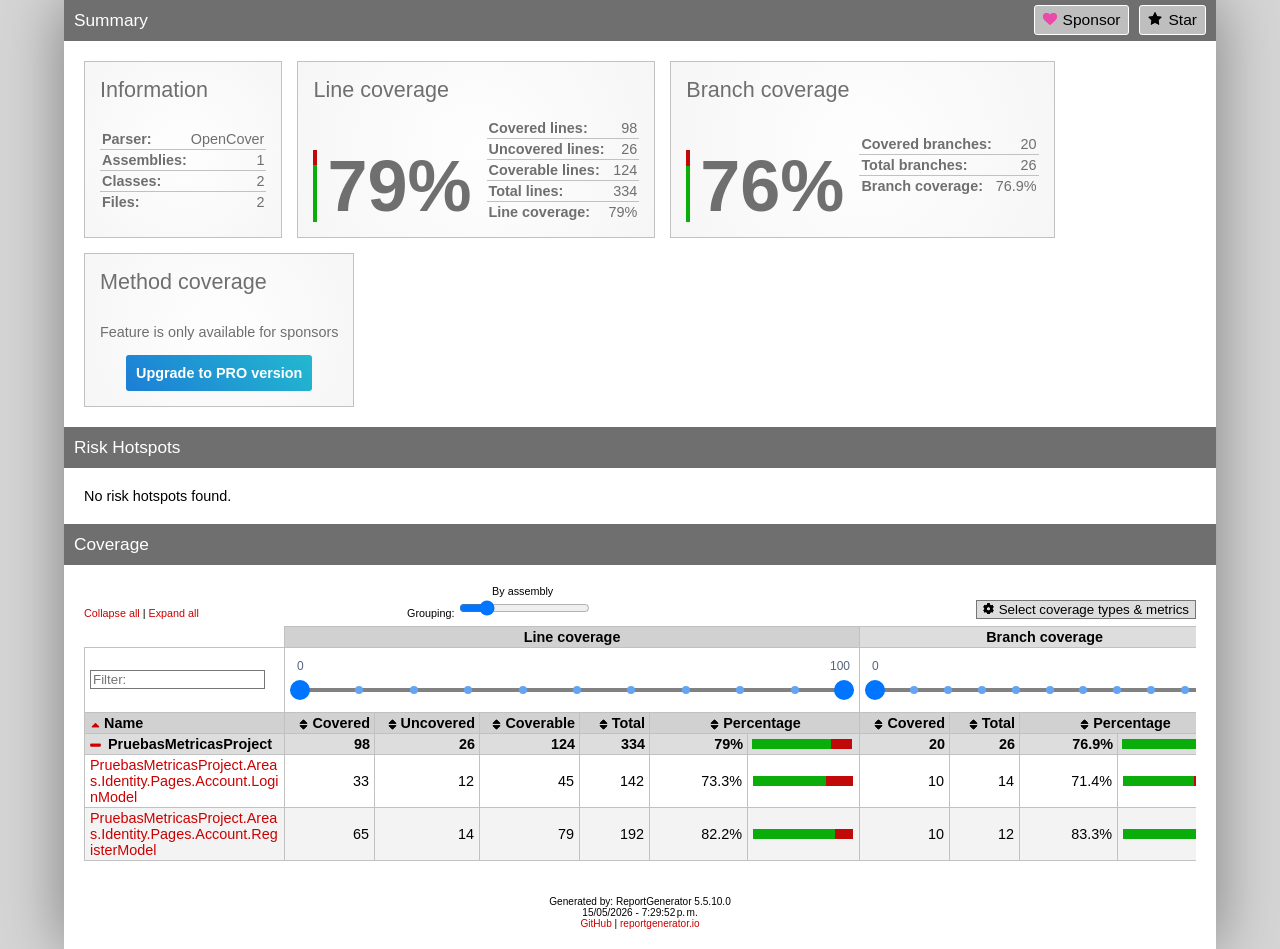
<file: CoverageReport/index.htm>
<!DOCTYPE html>
<html>
<head>
<meta charset="utf-8" />
<meta name="viewport" content="width=device-width, initial-scale=1.0" />
<meta http-equiv="X-UA-Compatible" content="IE=EDGE,chrome=1" />
<link href="[data-uri]" rel="icon" type="image/x-icon" />
<title>Summary - Coverage Report</title>
<link rel="stylesheet" type="text/css" href="report.css" />
</head><body><div class="container"><div class="containerleft">
<h1>Summary<a class="button" href="https://github.com/danielpalme/ReportGenerator" title="Star on GitHub"><i class="icon-star"></i>Star</a><a class="button" href="https://github.com/sponsors/danielpalme" title="Become a sponsor"><i class="icon-sponsor"></i>Sponsor</a></h1>
<div class="card-group">
<div class="card">
<div class="card-header">Information</div>
<div class="card-body">
<div class="table">
<table>
<tr>
<th>Parser:</th>
<td class="limit-width " title="OpenCover">OpenCover</td>
</tr>
<tr>
<th>Assemblies:</th>
<td class="limit-width right" title="1">1</td>
</tr>
<tr>
<th>Classes:</th>
<td class="limit-width right" title="2">2</td>
</tr>
<tr>
<th>Files:</th>
<td class="limit-width right" title="2">2</td>
</tr>
</table>
</div>
</div>
</div>
<div class="card">
<div class="card-header">Line coverage</div>
<div class="card-body">
<div class="large cardpercentagebar cardpercentagebar21">79%</div>
<div class="table">
<table>
<tr>
<th>Covered lines:</th>
<td class="limit-width right" title="98">98</td>
</tr>
<tr>
<th>Uncovered lines:</th>
<td class="limit-width right" title="26">26</td>
</tr>
<tr>
<th>Coverable lines:</th>
<td class="limit-width right" title="124">124</td>
</tr>
<tr>
<th>Total lines:</th>
<td class="limit-width right" title="334">334</td>
</tr>
<tr>
<th>Line coverage:</th>
<td class="limit-width right" title="98 of 124">79%</td>
</tr>
</table>
</div>
</div>
</div>
<div class="card">
<div class="card-header">Branch coverage</div>
<div class="card-body">
<div class="large cardpercentagebar cardpercentagebar23">76%</div>
<div class="table">
<table>
<tr>
<th>Covered branches:</th>
<td class="limit-width right" title="20">20</td>
</tr>
<tr>
<th>Total branches:</th>
<td class="limit-width right" title="26">26</td>
</tr>
<tr>
<th>Branch coverage:</th>
<td class="limit-width right" title="20 of 26">76.9%</td>
</tr>
</table>
</div>
</div>
</div>
<div class="card">
<div class="card-header">Method coverage</div>
<div class="card-body">
<div class="center">
<p>Feature is only available for sponsors</p>
<a class="pro-button" href="https://reportgenerator.io/pro" target="_blank">Upgrade to PRO version</a>
</div>
</div>
</div>
</div>
<h1>Risk Hotspots</h1>
<risk-hotspots>
</risk-hotspots>
<p>No risk hotspots found.</p>
<h1>Coverage</h1>
<coverage-info>
<div class="table-responsive">
<table class="overview table-fixed stripped">
<colgroup>
<col class="column-min-200" />
<col class="column90" />
<col class="column105" />
<col class="column100" />
<col class="column70" />
<col class="column98" />
<col class="column112" />
<col class="column90" />
<col class="column70" />
<col class="column98" />
<col class="column112" />
</colgroup>
<thead>
<tr class="header"><th></th><th colspan="6" class="center">Line coverage</th><th colspan="4" class="center">Branch coverage</th></tr>
<tr><th>Name</th><th class="right">Covered</th><th class="right">Uncovered</th><th class="right">Coverable</th><th class="right">Total</th><th class="center" colspan="2">Percentage</th><th class="right">Covered</th><th class="right">Total</th><th class="center" colspan="2">Percentage</th></tr></thead>
<tbody>
<tr><th>PruebasMetricasProject</th><th class="right">98</th><th class="right">26</th><th class="right">124</th><th class="right">334</th><th title="98/124" class="right">79%</th><th><table class="coverage"><tr><td class="green covered79">&nbsp;</td><td class="red covered21">&nbsp;</td></tr></table></th><th class="right">20</th><th class="right">26</th><th class="right" title="20/26">76.9%</th><th><table class="coverage"><tr><td class="green covered77">&nbsp;</td><td class="red covered23">&nbsp;</td></tr></table></th></tr>
<tr><td><a href="PruebasMetricasProject_LoginModel.html">PruebasMetricasProject.Areas.Identity.Pages.Account.LoginModel</a></td><td class="right">33</td><td class="right">12</td><td class="right">45</td><td class="right">142</td><td title="33/45" class="right">73.3%</td><td><table class="coverage"><tr><td class="green covered73">&nbsp;</td><td class="red covered27">&nbsp;</td></tr></table></td><td class="right">10</td><td class="right">14</td><td class="right" title="10/14">71.4%</td><td><table class="coverage"><tr><td class="green covered71">&nbsp;</td><td class="red covered29">&nbsp;</td></tr></table></td></tr>
<tr><td><a href="PruebasMetricasProject_RegisterModel.html">PruebasMetricasProject.Areas.Identity.Pages.Account.RegisterModel</a></td><td class="right">65</td><td class="right">14</td><td class="right">79</td><td class="right">192</td><td title="65/79" class="right">82.2%</td><td><table class="coverage"><tr><td class="green covered82">&nbsp;</td><td class="red covered18">&nbsp;</td></tr></table></td><td class="right">10</td><td class="right">12</td><td class="right" title="10/12">83.3%</td><td><table class="coverage"><tr><td class="green covered83">&nbsp;</td><td class="red covered17">&nbsp;</td></tr></table></td></tr>
</tbody>
</table>
</div>
</coverage-info>
<div class="footer">Generated by: ReportGenerator 5.5.10.0<br />15/05/2026 - 7:29:52 p. m.<br /><a href="https://github.com/danielpalme/ReportGenerator">GitHub</a> | <a href="https://reportgenerator.io">reportgenerator.io</a></div></div></div>
<script type="text/javascript" src="main.js"></script>
</body></html>
</file>
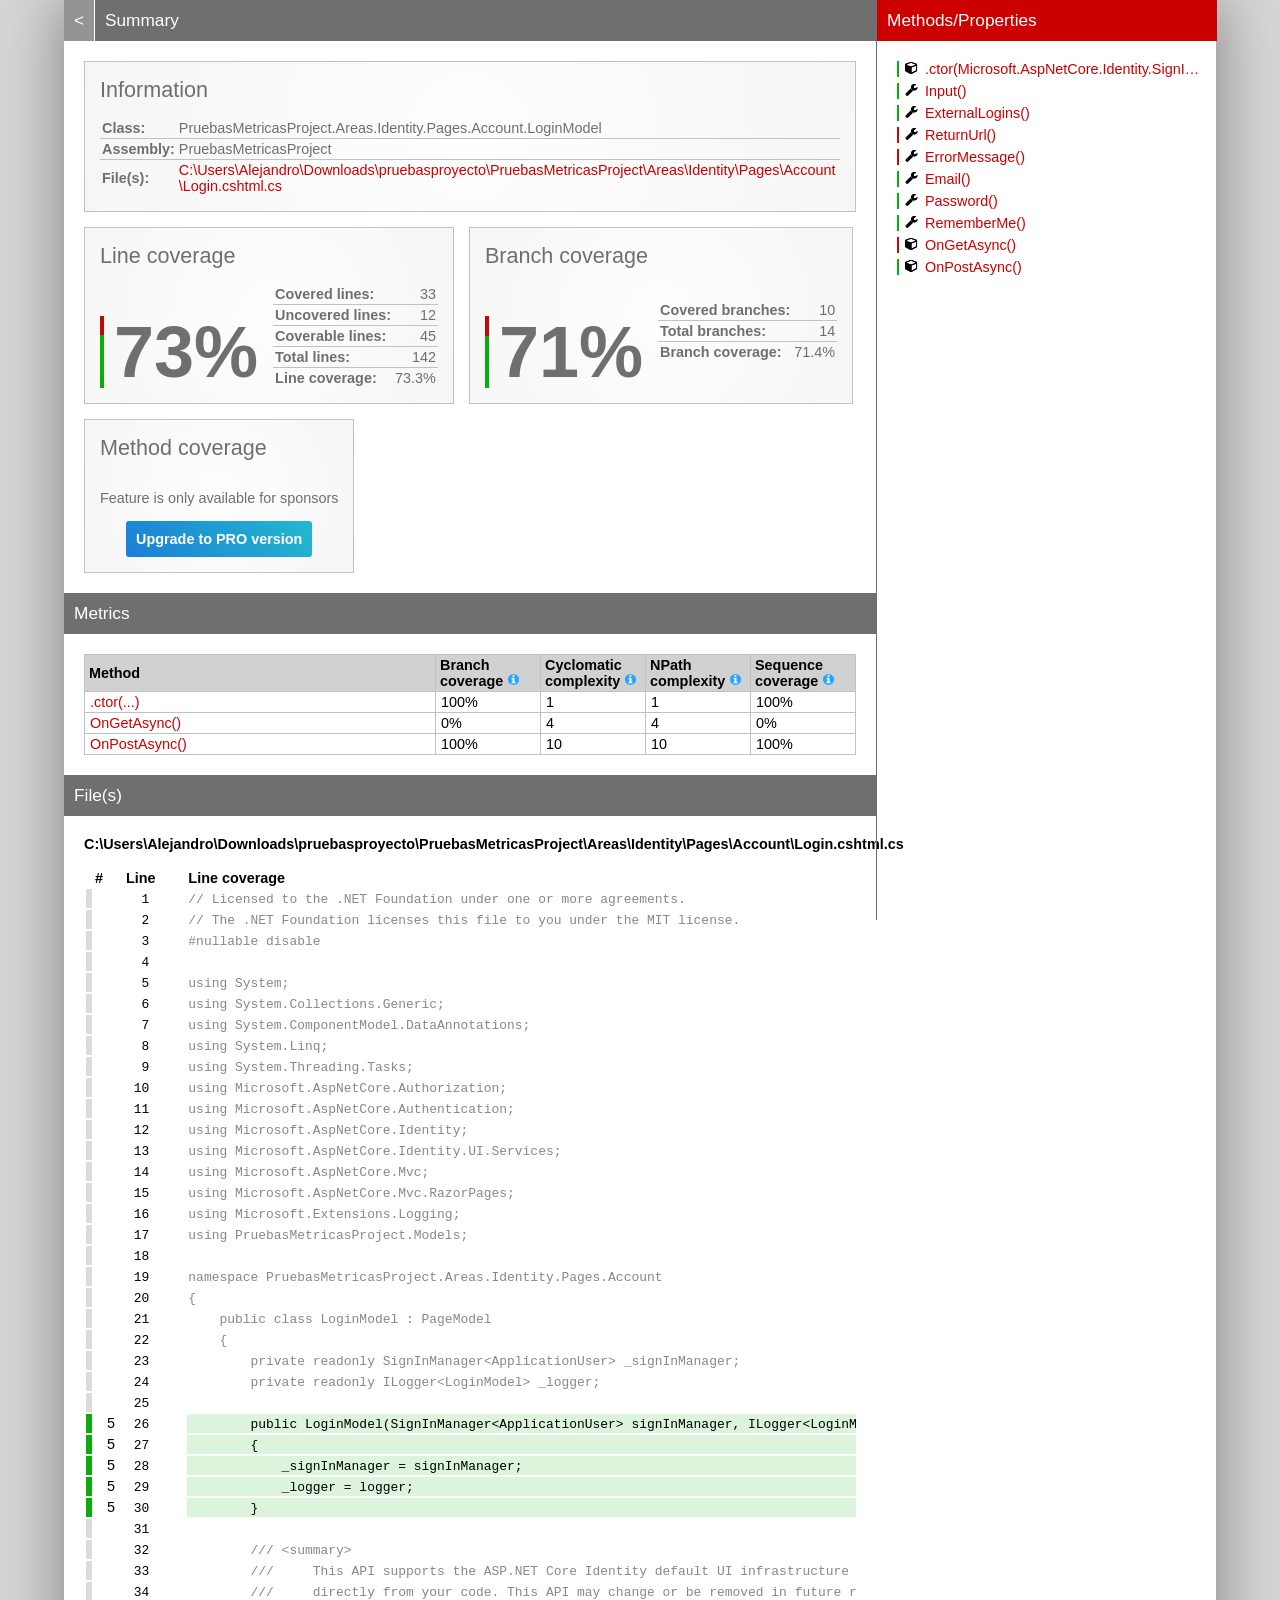
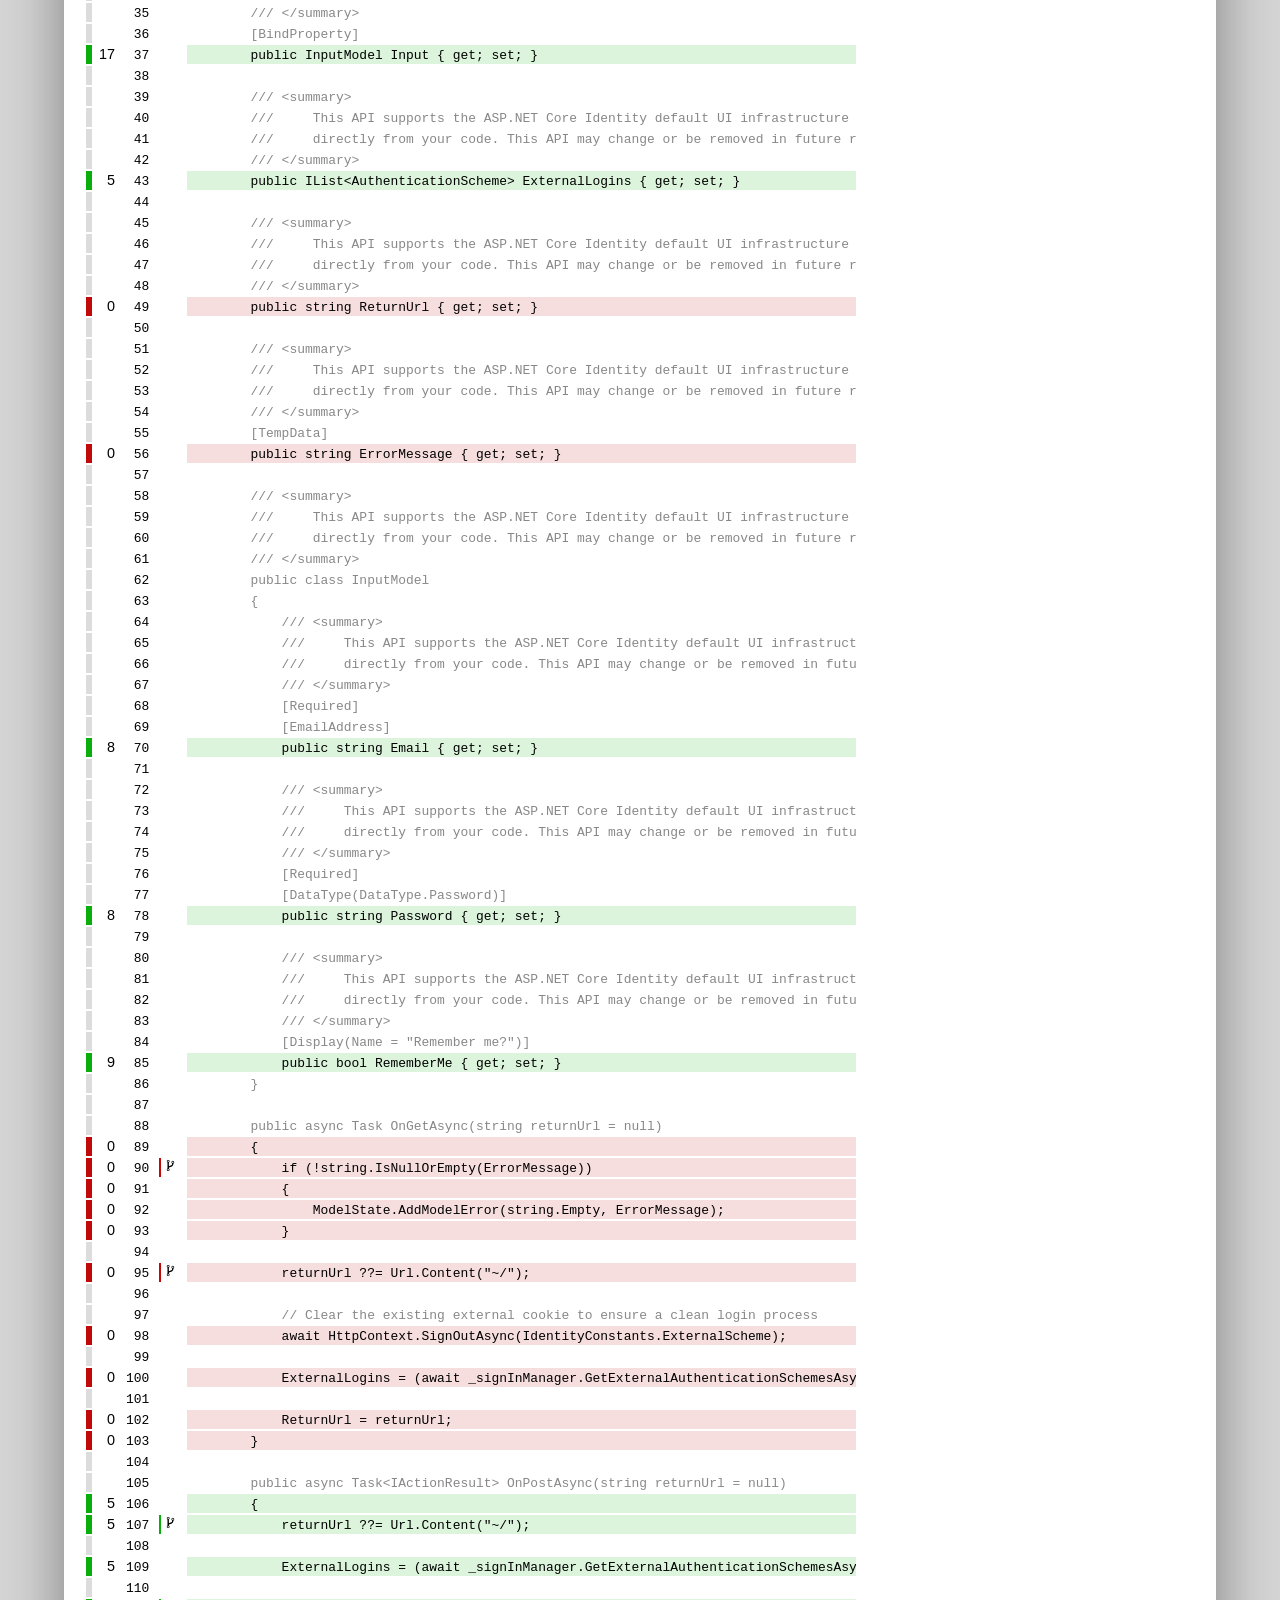
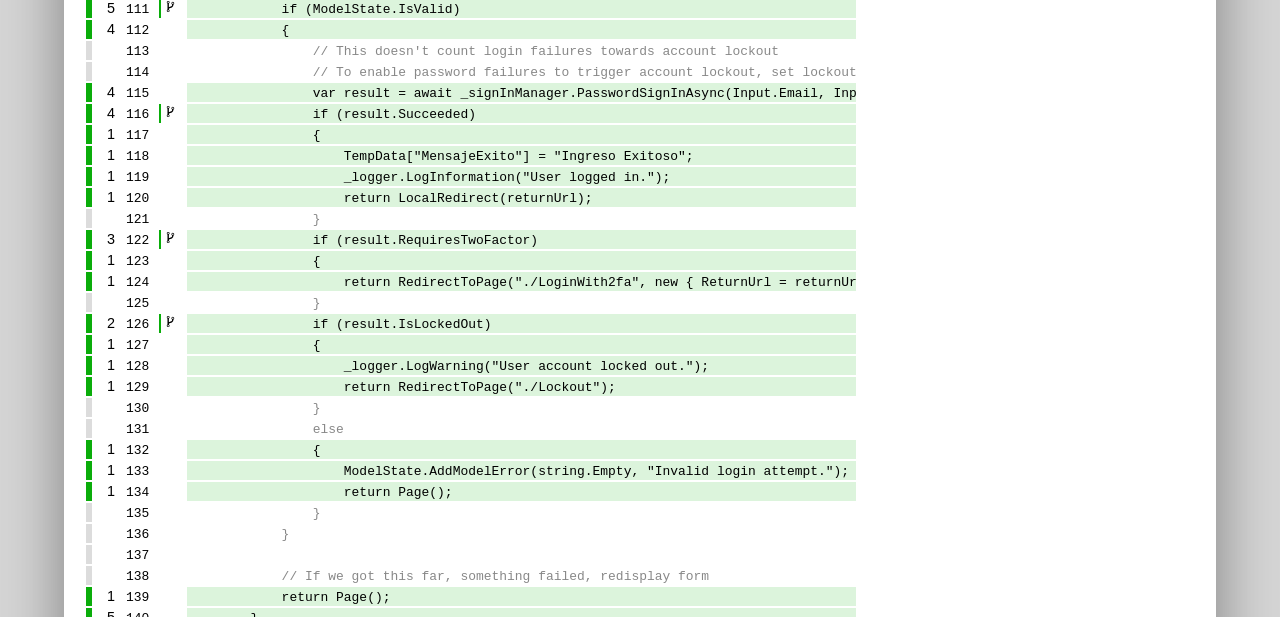
<file: CoverageReport/PruebasMetricasProject_LoginModel.html>
<!DOCTYPE html>
<html>
<head>
<meta charset="utf-8" />
<meta name="viewport" content="width=device-width, initial-scale=1.0" />
<meta http-equiv="X-UA-Compatible" content="IE=EDGE,chrome=1" />
<link href="[data-uri]" rel="icon" type="image/x-icon" />
<title>PruebasMetricasProject.Areas.Identity.Pages.Account.LoginModel - Coverage Report</title>
<link rel="stylesheet" type="text/css" href="report.css" />
</head><body><div class="container"><div class="containerleft">
<h1><a href="index.html" class="back">&lt;</a> Summary</h1>
<div class="card-group">
<div class="card">
<div class="card-header">Information</div>
<div class="card-body">
<div class="table">
<table>
<tr>
<th>Class:</th>
<td class="limit-width " title="PruebasMetricasProject.Areas.Identity.Pages.Account.LoginModel">PruebasMetricasProject.Areas.Identity.Pages.Account.LoginModel</td>
</tr>
<tr>
<th>Assembly:</th>
<td class="limit-width " title="PruebasMetricasProject">PruebasMetricasProject</td>
</tr>
<tr>
<th>File(s):</th>
<td class="overflow-wrap"><a href="#CUsersAlejandroDownloadspruebasproyectoPruebasMetricasProjectAreasIdentityPagesAccountLogincshtmlcs" class="navigatetohash">C:\Users\Alejandro\Downloads\pruebasproyecto\PruebasMetricasProject\Areas\Identity\Pages\Account\Login.cshtml.cs</a></td>
</tr>
</table>
</div>
</div>
</div>
</div>
<div class="card-group">
<div class="card">
<div class="card-header">Line coverage</div>
<div class="card-body">
<div class="large cardpercentagebar cardpercentagebar27">73%</div>
<div class="table">
<table>
<tr>
<th>Covered lines:</th>
<td class="limit-width right" title="33">33</td>
</tr>
<tr>
<th>Uncovered lines:</th>
<td class="limit-width right" title="12">12</td>
</tr>
<tr>
<th>Coverable lines:</th>
<td class="limit-width right" title="45">45</td>
</tr>
<tr>
<th>Total lines:</th>
<td class="limit-width right" title="142">142</td>
</tr>
<tr>
<th>Line coverage:</th>
<td class="limit-width right" title="33 of 45">73.3%</td>
</tr>
</table>
</div>
</div>
</div>
<div class="card">
<div class="card-header">Branch coverage</div>
<div class="card-body">
<div class="large cardpercentagebar cardpercentagebar29">71%</div>
<div class="table">
<table>
<tr>
<th>Covered branches:</th>
<td class="limit-width right" title="10">10</td>
</tr>
<tr>
<th>Total branches:</th>
<td class="limit-width right" title="14">14</td>
</tr>
<tr>
<th>Branch coverage:</th>
<td class="limit-width right" title="10 of 14">71.4%</td>
</tr>
</table>
</div>
</div>
</div>
<div class="card">
<div class="card-header">Method coverage</div>
<div class="card-body">
<div class="center">
<p>Feature is only available for sponsors</p>
<a class="pro-button" href="https://reportgenerator.io/pro" target="_blank">Upgrade to PRO version</a>
</div>
</div>
</div>
</div>
<h1>Metrics</h1>
<div class="table-responsive">
<table class="overview table-fixed">
<colgroup>
<col class="column-min-200" />
<col class="column105" />
<col class="column105" />
<col class="column105" />
<col class="column105" />
</colgroup>
<thead><tr><th>Method</th><th>Branch coverage <a href="https://en.wikipedia.org/wiki/Code_coverage" target="_blank"><i class="icon-info-circled"></i></a></th><th>Cyclomatic complexity <a href="https://en.wikipedia.org/wiki/Cyclomatic_complexity" target="_blank"><i class="icon-info-circled"></i></a></th><th>NPath complexity <a href="https://modess.io/npath-complexity-cyclomatic-complexity-explained" target="_blank"><i class="icon-info-circled"></i></a></th><th>Sequence coverage <a href="https://en.wikipedia.org/wiki/Code_coverage" target="_blank"><i class="icon-info-circled"></i></a></th></tr></thead>
<tbody>
<tr><td title="System.Void PruebasMetricasProject.Areas.Identity.Pages.Account.LoginModel::.ctor(Microsoft.AspNetCore.Identity.SignInManager`1&lt;PruebasMetricasProject.Models.ApplicationUser&gt;,Microsoft.Extensions.Logging.ILogger`1&lt;PruebasMetricasProject.Areas.Identity.Pages.Account.LoginModel&gt;)"><a href="#file0_line26" class="navigatetohash">.ctor(...)</a></td><td>100%</td><td>1</td><td>1</td><td>100%</td></tr>
<tr><td title="OnGetAsync()"><a href="#file0_line89" class="navigatetohash">OnGetAsync()</a></td><td>0%</td><td>4</td><td>4</td><td>0%</td></tr>
<tr><td title="OnPostAsync()"><a href="#file0_line106" class="navigatetohash">OnPostAsync()</a></td><td>100%</td><td>10</td><td>10</td><td>100%</td></tr>
</tbody>
</table>
</div>
<h1>File(s)</h1>
<h2 id="CUsersAlejandroDownloadspruebasproyectoPruebasMetricasProjectAreasIdentityPagesAccountLogincshtmlcs">C:\Users\Alejandro\Downloads\pruebasproyecto\PruebasMetricasProject\Areas\Identity\Pages\Account\Login.cshtml.cs</h2>
<div class="table-responsive">
<table class="lineAnalysis">
<thead><tr><th></th><th>#</th><th>Line</th><th></th><th>Line coverage</th></tr></thead>
<tbody>
<tr class="" title="Not coverable" data-coverage="{'AllTestMethods': {'VC': '', 'LVS': 'gray'}}"><td class="gray">&nbsp;</td><td class="leftmargin rightmargin right"></td><td class="rightmargin right"><a id="file0_line1"></a><code>1</code></td><td></td><td class="lightgray"><code>//&nbsp;Licensed&nbsp;to&nbsp;the&nbsp;.NET&nbsp;Foundation&nbsp;under&nbsp;one&nbsp;or&nbsp;more&nbsp;agreements.</code></td></tr>
<tr class="" title="Not coverable" data-coverage="{'AllTestMethods': {'VC': '', 'LVS': 'gray'}}"><td class="gray">&nbsp;</td><td class="leftmargin rightmargin right"></td><td class="rightmargin right"><a id="file0_line2"></a><code>2</code></td><td></td><td class="lightgray"><code>//&nbsp;The&nbsp;.NET&nbsp;Foundation&nbsp;licenses&nbsp;this&nbsp;file&nbsp;to&nbsp;you&nbsp;under&nbsp;the&nbsp;MIT&nbsp;license.</code></td></tr>
<tr class="" title="Not coverable" data-coverage="{'AllTestMethods': {'VC': '', 'LVS': 'gray'}}"><td class="gray">&nbsp;</td><td class="leftmargin rightmargin right"></td><td class="rightmargin right"><a id="file0_line3"></a><code>3</code></td><td></td><td class="lightgray"><code>#nullable&nbsp;disable</code></td></tr>
<tr class="" title="Not coverable" data-coverage="{'AllTestMethods': {'VC': '', 'LVS': 'gray'}}"><td class="gray">&nbsp;</td><td class="leftmargin rightmargin right"></td><td class="rightmargin right"><a id="file0_line4"></a><code>4</code></td><td></td><td class="lightgray"><code></code></td></tr>
<tr class="" title="Not coverable" data-coverage="{'AllTestMethods': {'VC': '', 'LVS': 'gray'}}"><td class="gray">&nbsp;</td><td class="leftmargin rightmargin right"></td><td class="rightmargin right"><a id="file0_line5"></a><code>5</code></td><td></td><td class="lightgray"><code>using&nbsp;System;</code></td></tr>
<tr class="" title="Not coverable" data-coverage="{'AllTestMethods': {'VC': '', 'LVS': 'gray'}}"><td class="gray">&nbsp;</td><td class="leftmargin rightmargin right"></td><td class="rightmargin right"><a id="file0_line6"></a><code>6</code></td><td></td><td class="lightgray"><code>using&nbsp;System.Collections.Generic;</code></td></tr>
<tr class="" title="Not coverable" data-coverage="{'AllTestMethods': {'VC': '', 'LVS': 'gray'}}"><td class="gray">&nbsp;</td><td class="leftmargin rightmargin right"></td><td class="rightmargin right"><a id="file0_line7"></a><code>7</code></td><td></td><td class="lightgray"><code>using&nbsp;System.ComponentModel.DataAnnotations;</code></td></tr>
<tr class="" title="Not coverable" data-coverage="{'AllTestMethods': {'VC': '', 'LVS': 'gray'}}"><td class="gray">&nbsp;</td><td class="leftmargin rightmargin right"></td><td class="rightmargin right"><a id="file0_line8"></a><code>8</code></td><td></td><td class="lightgray"><code>using&nbsp;System.Linq;</code></td></tr>
<tr class="" title="Not coverable" data-coverage="{'AllTestMethods': {'VC': '', 'LVS': 'gray'}}"><td class="gray">&nbsp;</td><td class="leftmargin rightmargin right"></td><td class="rightmargin right"><a id="file0_line9"></a><code>9</code></td><td></td><td class="lightgray"><code>using&nbsp;System.Threading.Tasks;</code></td></tr>
<tr class="" title="Not coverable" data-coverage="{'AllTestMethods': {'VC': '', 'LVS': 'gray'}}"><td class="gray">&nbsp;</td><td class="leftmargin rightmargin right"></td><td class="rightmargin right"><a id="file0_line10"></a><code>10</code></td><td></td><td class="lightgray"><code>using&nbsp;Microsoft.AspNetCore.Authorization;</code></td></tr>
<tr class="" title="Not coverable" data-coverage="{'AllTestMethods': {'VC': '', 'LVS': 'gray'}}"><td class="gray">&nbsp;</td><td class="leftmargin rightmargin right"></td><td class="rightmargin right"><a id="file0_line11"></a><code>11</code></td><td></td><td class="lightgray"><code>using&nbsp;Microsoft.AspNetCore.Authentication;</code></td></tr>
<tr class="" title="Not coverable" data-coverage="{'AllTestMethods': {'VC': '', 'LVS': 'gray'}}"><td class="gray">&nbsp;</td><td class="leftmargin rightmargin right"></td><td class="rightmargin right"><a id="file0_line12"></a><code>12</code></td><td></td><td class="lightgray"><code>using&nbsp;Microsoft.AspNetCore.Identity;</code></td></tr>
<tr class="" title="Not coverable" data-coverage="{'AllTestMethods': {'VC': '', 'LVS': 'gray'}}"><td class="gray">&nbsp;</td><td class="leftmargin rightmargin right"></td><td class="rightmargin right"><a id="file0_line13"></a><code>13</code></td><td></td><td class="lightgray"><code>using&nbsp;Microsoft.AspNetCore.Identity.UI.Services;</code></td></tr>
<tr class="" title="Not coverable" data-coverage="{'AllTestMethods': {'VC': '', 'LVS': 'gray'}}"><td class="gray">&nbsp;</td><td class="leftmargin rightmargin right"></td><td class="rightmargin right"><a id="file0_line14"></a><code>14</code></td><td></td><td class="lightgray"><code>using&nbsp;Microsoft.AspNetCore.Mvc;</code></td></tr>
<tr class="" title="Not coverable" data-coverage="{'AllTestMethods': {'VC': '', 'LVS': 'gray'}}"><td class="gray">&nbsp;</td><td class="leftmargin rightmargin right"></td><td class="rightmargin right"><a id="file0_line15"></a><code>15</code></td><td></td><td class="lightgray"><code>using&nbsp;Microsoft.AspNetCore.Mvc.RazorPages;</code></td></tr>
<tr class="" title="Not coverable" data-coverage="{'AllTestMethods': {'VC': '', 'LVS': 'gray'}}"><td class="gray">&nbsp;</td><td class="leftmargin rightmargin right"></td><td class="rightmargin right"><a id="file0_line16"></a><code>16</code></td><td></td><td class="lightgray"><code>using&nbsp;Microsoft.Extensions.Logging;</code></td></tr>
<tr class="" title="Not coverable" data-coverage="{'AllTestMethods': {'VC': '', 'LVS': 'gray'}}"><td class="gray">&nbsp;</td><td class="leftmargin rightmargin right"></td><td class="rightmargin right"><a id="file0_line17"></a><code>17</code></td><td></td><td class="lightgray"><code>using&nbsp;PruebasMetricasProject.Models;</code></td></tr>
<tr class="" title="Not coverable" data-coverage="{'AllTestMethods': {'VC': '', 'LVS': 'gray'}}"><td class="gray">&nbsp;</td><td class="leftmargin rightmargin right"></td><td class="rightmargin right"><a id="file0_line18"></a><code>18</code></td><td></td><td class="lightgray"><code></code></td></tr>
<tr class="" title="Not coverable" data-coverage="{'AllTestMethods': {'VC': '', 'LVS': 'gray'}}"><td class="gray">&nbsp;</td><td class="leftmargin rightmargin right"></td><td class="rightmargin right"><a id="file0_line19"></a><code>19</code></td><td></td><td class="lightgray"><code>namespace&nbsp;PruebasMetricasProject.Areas.Identity.Pages.Account</code></td></tr>
<tr class="" title="Not coverable" data-coverage="{'AllTestMethods': {'VC': '', 'LVS': 'gray'}}"><td class="gray">&nbsp;</td><td class="leftmargin rightmargin right"></td><td class="rightmargin right"><a id="file0_line20"></a><code>20</code></td><td></td><td class="lightgray"><code>{</code></td></tr>
<tr class="" title="Not coverable" data-coverage="{'AllTestMethods': {'VC': '', 'LVS': 'gray'}}"><td class="gray">&nbsp;</td><td class="leftmargin rightmargin right"></td><td class="rightmargin right"><a id="file0_line21"></a><code>21</code></td><td></td><td class="lightgray"><code>&nbsp;&nbsp;&nbsp;&nbsp;public&nbsp;class&nbsp;LoginModel&nbsp;:&nbsp;PageModel</code></td></tr>
<tr class="" title="Not coverable" data-coverage="{'AllTestMethods': {'VC': '', 'LVS': 'gray'}}"><td class="gray">&nbsp;</td><td class="leftmargin rightmargin right"></td><td class="rightmargin right"><a id="file0_line22"></a><code>22</code></td><td></td><td class="lightgray"><code>&nbsp;&nbsp;&nbsp;&nbsp;{</code></td></tr>
<tr class="" title="Not coverable" data-coverage="{'AllTestMethods': {'VC': '', 'LVS': 'gray'}}"><td class="gray">&nbsp;</td><td class="leftmargin rightmargin right"></td><td class="rightmargin right"><a id="file0_line23"></a><code>23</code></td><td></td><td class="lightgray"><code>&nbsp;&nbsp;&nbsp;&nbsp;&nbsp;&nbsp;&nbsp;&nbsp;private&nbsp;readonly&nbsp;SignInManager&lt;ApplicationUser&gt;&nbsp;_signInManager;</code></td></tr>
<tr class="" title="Not coverable" data-coverage="{'AllTestMethods': {'VC': '', 'LVS': 'gray'}}"><td class="gray">&nbsp;</td><td class="leftmargin rightmargin right"></td><td class="rightmargin right"><a id="file0_line24"></a><code>24</code></td><td></td><td class="lightgray"><code>&nbsp;&nbsp;&nbsp;&nbsp;&nbsp;&nbsp;&nbsp;&nbsp;private&nbsp;readonly&nbsp;ILogger&lt;LoginModel&gt;&nbsp;_logger;</code></td></tr>
<tr class="" title="Not coverable" data-coverage="{'AllTestMethods': {'VC': '', 'LVS': 'gray'}}"><td class="gray">&nbsp;</td><td class="leftmargin rightmargin right"></td><td class="rightmargin right"><a id="file0_line25"></a><code>25</code></td><td></td><td class="lightgray"><code></code></td></tr>
<tr class="coverableline" title="Covered (5 visits)" data-coverage="{'AllTestMethods': {'VC': '5', 'LVS': 'green'}}"><td class="green">&nbsp;</td><td class="leftmargin rightmargin right">5</td><td class="rightmargin right"><a id="file0_line26"></a><code>26</code></td><td></td><td class="lightgreen"><code>&nbsp;&nbsp;&nbsp;&nbsp;&nbsp;&nbsp;&nbsp;&nbsp;public&nbsp;LoginModel(SignInManager&lt;ApplicationUser&gt;&nbsp;signInManager,&nbsp;ILogger&lt;LoginModel&gt;&nbsp;logger)</code></td></tr>
<tr class="coverableline" title="Covered (5 visits)" data-coverage="{'AllTestMethods': {'VC': '5', 'LVS': 'green'}}"><td class="green">&nbsp;</td><td class="leftmargin rightmargin right">5</td><td class="rightmargin right"><a id="file0_line27"></a><code>27</code></td><td></td><td class="lightgreen"><code>&nbsp;&nbsp;&nbsp;&nbsp;&nbsp;&nbsp;&nbsp;&nbsp;{</code></td></tr>
<tr class="coverableline" title="Covered (5 visits)" data-coverage="{'AllTestMethods': {'VC': '5', 'LVS': 'green'}}"><td class="green">&nbsp;</td><td class="leftmargin rightmargin right">5</td><td class="rightmargin right"><a id="file0_line28"></a><code>28</code></td><td></td><td class="lightgreen"><code>&nbsp;&nbsp;&nbsp;&nbsp;&nbsp;&nbsp;&nbsp;&nbsp;&nbsp;&nbsp;&nbsp;&nbsp;_signInManager&nbsp;=&nbsp;signInManager;</code></td></tr>
<tr class="coverableline" title="Covered (5 visits)" data-coverage="{'AllTestMethods': {'VC': '5', 'LVS': 'green'}}"><td class="green">&nbsp;</td><td class="leftmargin rightmargin right">5</td><td class="rightmargin right"><a id="file0_line29"></a><code>29</code></td><td></td><td class="lightgreen"><code>&nbsp;&nbsp;&nbsp;&nbsp;&nbsp;&nbsp;&nbsp;&nbsp;&nbsp;&nbsp;&nbsp;&nbsp;_logger&nbsp;=&nbsp;logger;</code></td></tr>
<tr class="coverableline" title="Covered (5 visits)" data-coverage="{'AllTestMethods': {'VC': '5', 'LVS': 'green'}}"><td class="green">&nbsp;</td><td class="leftmargin rightmargin right">5</td><td class="rightmargin right"><a id="file0_line30"></a><code>30</code></td><td></td><td class="lightgreen"><code>&nbsp;&nbsp;&nbsp;&nbsp;&nbsp;&nbsp;&nbsp;&nbsp;}</code></td></tr>
<tr class="" title="Not coverable" data-coverage="{'AllTestMethods': {'VC': '', 'LVS': 'gray'}}"><td class="gray">&nbsp;</td><td class="leftmargin rightmargin right"></td><td class="rightmargin right"><a id="file0_line31"></a><code>31</code></td><td></td><td class="lightgray"><code></code></td></tr>
<tr class="" title="Not coverable" data-coverage="{'AllTestMethods': {'VC': '', 'LVS': 'gray'}}"><td class="gray">&nbsp;</td><td class="leftmargin rightmargin right"></td><td class="rightmargin right"><a id="file0_line32"></a><code>32</code></td><td></td><td class="lightgray"><code>&nbsp;&nbsp;&nbsp;&nbsp;&nbsp;&nbsp;&nbsp;&nbsp;///&nbsp;&lt;summary&gt;</code></td></tr>
<tr class="" title="Not coverable" data-coverage="{'AllTestMethods': {'VC': '', 'LVS': 'gray'}}"><td class="gray">&nbsp;</td><td class="leftmargin rightmargin right"></td><td class="rightmargin right"><a id="file0_line33"></a><code>33</code></td><td></td><td class="lightgray"><code>&nbsp;&nbsp;&nbsp;&nbsp;&nbsp;&nbsp;&nbsp;&nbsp;///&nbsp;&nbsp;&nbsp;&nbsp;&nbsp;This&nbsp;API&nbsp;supports&nbsp;the&nbsp;ASP.NET&nbsp;Core&nbsp;Identity&nbsp;default&nbsp;UI&nbsp;infrastructure&nbsp;and&nbsp;is&nbsp;not&nbsp;intended&nbsp;to&nbsp;be&nbsp;used</code></td></tr>
<tr class="" title="Not coverable" data-coverage="{'AllTestMethods': {'VC': '', 'LVS': 'gray'}}"><td class="gray">&nbsp;</td><td class="leftmargin rightmargin right"></td><td class="rightmargin right"><a id="file0_line34"></a><code>34</code></td><td></td><td class="lightgray"><code>&nbsp;&nbsp;&nbsp;&nbsp;&nbsp;&nbsp;&nbsp;&nbsp;///&nbsp;&nbsp;&nbsp;&nbsp;&nbsp;directly&nbsp;from&nbsp;your&nbsp;code.&nbsp;This&nbsp;API&nbsp;may&nbsp;change&nbsp;or&nbsp;be&nbsp;removed&nbsp;in&nbsp;future&nbsp;releases.</code></td></tr>
<tr class="" title="Not coverable" data-coverage="{'AllTestMethods': {'VC': '', 'LVS': 'gray'}}"><td class="gray">&nbsp;</td><td class="leftmargin rightmargin right"></td><td class="rightmargin right"><a id="file0_line35"></a><code>35</code></td><td></td><td class="lightgray"><code>&nbsp;&nbsp;&nbsp;&nbsp;&nbsp;&nbsp;&nbsp;&nbsp;///&nbsp;&lt;/summary&gt;</code></td></tr>
<tr class="" title="Not coverable" data-coverage="{'AllTestMethods': {'VC': '', 'LVS': 'gray'}}"><td class="gray">&nbsp;</td><td class="leftmargin rightmargin right"></td><td class="rightmargin right"><a id="file0_line36"></a><code>36</code></td><td></td><td class="lightgray"><code>&nbsp;&nbsp;&nbsp;&nbsp;&nbsp;&nbsp;&nbsp;&nbsp;[BindProperty]</code></td></tr>
<tr class="coverableline" title="Covered (17 visits)" data-coverage="{'AllTestMethods': {'VC': '17', 'LVS': 'green'}}"><td class="green">&nbsp;</td><td class="leftmargin rightmargin right">17</td><td class="rightmargin right"><a id="file0_line37"></a><code>37</code></td><td></td><td class="lightgreen"><code>&nbsp;&nbsp;&nbsp;&nbsp;&nbsp;&nbsp;&nbsp;&nbsp;public&nbsp;InputModel&nbsp;Input&nbsp;{&nbsp;get;&nbsp;set;&nbsp;}</code></td></tr>
<tr class="" title="Not coverable" data-coverage="{'AllTestMethods': {'VC': '', 'LVS': 'gray'}}"><td class="gray">&nbsp;</td><td class="leftmargin rightmargin right"></td><td class="rightmargin right"><a id="file0_line38"></a><code>38</code></td><td></td><td class="lightgray"><code></code></td></tr>
<tr class="" title="Not coverable" data-coverage="{'AllTestMethods': {'VC': '', 'LVS': 'gray'}}"><td class="gray">&nbsp;</td><td class="leftmargin rightmargin right"></td><td class="rightmargin right"><a id="file0_line39"></a><code>39</code></td><td></td><td class="lightgray"><code>&nbsp;&nbsp;&nbsp;&nbsp;&nbsp;&nbsp;&nbsp;&nbsp;///&nbsp;&lt;summary&gt;</code></td></tr>
<tr class="" title="Not coverable" data-coverage="{'AllTestMethods': {'VC': '', 'LVS': 'gray'}}"><td class="gray">&nbsp;</td><td class="leftmargin rightmargin right"></td><td class="rightmargin right"><a id="file0_line40"></a><code>40</code></td><td></td><td class="lightgray"><code>&nbsp;&nbsp;&nbsp;&nbsp;&nbsp;&nbsp;&nbsp;&nbsp;///&nbsp;&nbsp;&nbsp;&nbsp;&nbsp;This&nbsp;API&nbsp;supports&nbsp;the&nbsp;ASP.NET&nbsp;Core&nbsp;Identity&nbsp;default&nbsp;UI&nbsp;infrastructure&nbsp;and&nbsp;is&nbsp;not&nbsp;intended&nbsp;to&nbsp;be&nbsp;used</code></td></tr>
<tr class="" title="Not coverable" data-coverage="{'AllTestMethods': {'VC': '', 'LVS': 'gray'}}"><td class="gray">&nbsp;</td><td class="leftmargin rightmargin right"></td><td class="rightmargin right"><a id="file0_line41"></a><code>41</code></td><td></td><td class="lightgray"><code>&nbsp;&nbsp;&nbsp;&nbsp;&nbsp;&nbsp;&nbsp;&nbsp;///&nbsp;&nbsp;&nbsp;&nbsp;&nbsp;directly&nbsp;from&nbsp;your&nbsp;code.&nbsp;This&nbsp;API&nbsp;may&nbsp;change&nbsp;or&nbsp;be&nbsp;removed&nbsp;in&nbsp;future&nbsp;releases.</code></td></tr>
<tr class="" title="Not coverable" data-coverage="{'AllTestMethods': {'VC': '', 'LVS': 'gray'}}"><td class="gray">&nbsp;</td><td class="leftmargin rightmargin right"></td><td class="rightmargin right"><a id="file0_line42"></a><code>42</code></td><td></td><td class="lightgray"><code>&nbsp;&nbsp;&nbsp;&nbsp;&nbsp;&nbsp;&nbsp;&nbsp;///&nbsp;&lt;/summary&gt;</code></td></tr>
<tr class="coverableline" title="Covered (5 visits)" data-coverage="{'AllTestMethods': {'VC': '5', 'LVS': 'green'}}"><td class="green">&nbsp;</td><td class="leftmargin rightmargin right">5</td><td class="rightmargin right"><a id="file0_line43"></a><code>43</code></td><td></td><td class="lightgreen"><code>&nbsp;&nbsp;&nbsp;&nbsp;&nbsp;&nbsp;&nbsp;&nbsp;public&nbsp;IList&lt;AuthenticationScheme&gt;&nbsp;ExternalLogins&nbsp;{&nbsp;get;&nbsp;set;&nbsp;}</code></td></tr>
<tr class="" title="Not coverable" data-coverage="{'AllTestMethods': {'VC': '', 'LVS': 'gray'}}"><td class="gray">&nbsp;</td><td class="leftmargin rightmargin right"></td><td class="rightmargin right"><a id="file0_line44"></a><code>44</code></td><td></td><td class="lightgray"><code></code></td></tr>
<tr class="" title="Not coverable" data-coverage="{'AllTestMethods': {'VC': '', 'LVS': 'gray'}}"><td class="gray">&nbsp;</td><td class="leftmargin rightmargin right"></td><td class="rightmargin right"><a id="file0_line45"></a><code>45</code></td><td></td><td class="lightgray"><code>&nbsp;&nbsp;&nbsp;&nbsp;&nbsp;&nbsp;&nbsp;&nbsp;///&nbsp;&lt;summary&gt;</code></td></tr>
<tr class="" title="Not coverable" data-coverage="{'AllTestMethods': {'VC': '', 'LVS': 'gray'}}"><td class="gray">&nbsp;</td><td class="leftmargin rightmargin right"></td><td class="rightmargin right"><a id="file0_line46"></a><code>46</code></td><td></td><td class="lightgray"><code>&nbsp;&nbsp;&nbsp;&nbsp;&nbsp;&nbsp;&nbsp;&nbsp;///&nbsp;&nbsp;&nbsp;&nbsp;&nbsp;This&nbsp;API&nbsp;supports&nbsp;the&nbsp;ASP.NET&nbsp;Core&nbsp;Identity&nbsp;default&nbsp;UI&nbsp;infrastructure&nbsp;and&nbsp;is&nbsp;not&nbsp;intended&nbsp;to&nbsp;be&nbsp;used</code></td></tr>
<tr class="" title="Not coverable" data-coverage="{'AllTestMethods': {'VC': '', 'LVS': 'gray'}}"><td class="gray">&nbsp;</td><td class="leftmargin rightmargin right"></td><td class="rightmargin right"><a id="file0_line47"></a><code>47</code></td><td></td><td class="lightgray"><code>&nbsp;&nbsp;&nbsp;&nbsp;&nbsp;&nbsp;&nbsp;&nbsp;///&nbsp;&nbsp;&nbsp;&nbsp;&nbsp;directly&nbsp;from&nbsp;your&nbsp;code.&nbsp;This&nbsp;API&nbsp;may&nbsp;change&nbsp;or&nbsp;be&nbsp;removed&nbsp;in&nbsp;future&nbsp;releases.</code></td></tr>
<tr class="" title="Not coverable" data-coverage="{'AllTestMethods': {'VC': '', 'LVS': 'gray'}}"><td class="gray">&nbsp;</td><td class="leftmargin rightmargin right"></td><td class="rightmargin right"><a id="file0_line48"></a><code>48</code></td><td></td><td class="lightgray"><code>&nbsp;&nbsp;&nbsp;&nbsp;&nbsp;&nbsp;&nbsp;&nbsp;///&nbsp;&lt;/summary&gt;</code></td></tr>
<tr class="coverableline" title="Not covered (0 visits)" data-coverage="{'AllTestMethods': {'VC': '0', 'LVS': 'red'}}"><td class="red">&nbsp;</td><td class="leftmargin rightmargin right">0</td><td class="rightmargin right"><a id="file0_line49"></a><code>49</code></td><td></td><td class="lightred"><code>&nbsp;&nbsp;&nbsp;&nbsp;&nbsp;&nbsp;&nbsp;&nbsp;public&nbsp;string&nbsp;ReturnUrl&nbsp;{&nbsp;get;&nbsp;set;&nbsp;}</code></td></tr>
<tr class="" title="Not coverable" data-coverage="{'AllTestMethods': {'VC': '', 'LVS': 'gray'}}"><td class="gray">&nbsp;</td><td class="leftmargin rightmargin right"></td><td class="rightmargin right"><a id="file0_line50"></a><code>50</code></td><td></td><td class="lightgray"><code></code></td></tr>
<tr class="" title="Not coverable" data-coverage="{'AllTestMethods': {'VC': '', 'LVS': 'gray'}}"><td class="gray">&nbsp;</td><td class="leftmargin rightmargin right"></td><td class="rightmargin right"><a id="file0_line51"></a><code>51</code></td><td></td><td class="lightgray"><code>&nbsp;&nbsp;&nbsp;&nbsp;&nbsp;&nbsp;&nbsp;&nbsp;///&nbsp;&lt;summary&gt;</code></td></tr>
<tr class="" title="Not coverable" data-coverage="{'AllTestMethods': {'VC': '', 'LVS': 'gray'}}"><td class="gray">&nbsp;</td><td class="leftmargin rightmargin right"></td><td class="rightmargin right"><a id="file0_line52"></a><code>52</code></td><td></td><td class="lightgray"><code>&nbsp;&nbsp;&nbsp;&nbsp;&nbsp;&nbsp;&nbsp;&nbsp;///&nbsp;&nbsp;&nbsp;&nbsp;&nbsp;This&nbsp;API&nbsp;supports&nbsp;the&nbsp;ASP.NET&nbsp;Core&nbsp;Identity&nbsp;default&nbsp;UI&nbsp;infrastructure&nbsp;and&nbsp;is&nbsp;not&nbsp;intended&nbsp;to&nbsp;be&nbsp;used</code></td></tr>
<tr class="" title="Not coverable" data-coverage="{'AllTestMethods': {'VC': '', 'LVS': 'gray'}}"><td class="gray">&nbsp;</td><td class="leftmargin rightmargin right"></td><td class="rightmargin right"><a id="file0_line53"></a><code>53</code></td><td></td><td class="lightgray"><code>&nbsp;&nbsp;&nbsp;&nbsp;&nbsp;&nbsp;&nbsp;&nbsp;///&nbsp;&nbsp;&nbsp;&nbsp;&nbsp;directly&nbsp;from&nbsp;your&nbsp;code.&nbsp;This&nbsp;API&nbsp;may&nbsp;change&nbsp;or&nbsp;be&nbsp;removed&nbsp;in&nbsp;future&nbsp;releases.</code></td></tr>
<tr class="" title="Not coverable" data-coverage="{'AllTestMethods': {'VC': '', 'LVS': 'gray'}}"><td class="gray">&nbsp;</td><td class="leftmargin rightmargin right"></td><td class="rightmargin right"><a id="file0_line54"></a><code>54</code></td><td></td><td class="lightgray"><code>&nbsp;&nbsp;&nbsp;&nbsp;&nbsp;&nbsp;&nbsp;&nbsp;///&nbsp;&lt;/summary&gt;</code></td></tr>
<tr class="" title="Not coverable" data-coverage="{'AllTestMethods': {'VC': '', 'LVS': 'gray'}}"><td class="gray">&nbsp;</td><td class="leftmargin rightmargin right"></td><td class="rightmargin right"><a id="file0_line55"></a><code>55</code></td><td></td><td class="lightgray"><code>&nbsp;&nbsp;&nbsp;&nbsp;&nbsp;&nbsp;&nbsp;&nbsp;[TempData]</code></td></tr>
<tr class="coverableline" title="Not covered (0 visits)" data-coverage="{'AllTestMethods': {'VC': '0', 'LVS': 'red'}}"><td class="red">&nbsp;</td><td class="leftmargin rightmargin right">0</td><td class="rightmargin right"><a id="file0_line56"></a><code>56</code></td><td></td><td class="lightred"><code>&nbsp;&nbsp;&nbsp;&nbsp;&nbsp;&nbsp;&nbsp;&nbsp;public&nbsp;string&nbsp;ErrorMessage&nbsp;{&nbsp;get;&nbsp;set;&nbsp;}</code></td></tr>
<tr class="" title="Not coverable" data-coverage="{'AllTestMethods': {'VC': '', 'LVS': 'gray'}}"><td class="gray">&nbsp;</td><td class="leftmargin rightmargin right"></td><td class="rightmargin right"><a id="file0_line57"></a><code>57</code></td><td></td><td class="lightgray"><code></code></td></tr>
<tr class="" title="Not coverable" data-coverage="{'AllTestMethods': {'VC': '', 'LVS': 'gray'}}"><td class="gray">&nbsp;</td><td class="leftmargin rightmargin right"></td><td class="rightmargin right"><a id="file0_line58"></a><code>58</code></td><td></td><td class="lightgray"><code>&nbsp;&nbsp;&nbsp;&nbsp;&nbsp;&nbsp;&nbsp;&nbsp;///&nbsp;&lt;summary&gt;</code></td></tr>
<tr class="" title="Not coverable" data-coverage="{'AllTestMethods': {'VC': '', 'LVS': 'gray'}}"><td class="gray">&nbsp;</td><td class="leftmargin rightmargin right"></td><td class="rightmargin right"><a id="file0_line59"></a><code>59</code></td><td></td><td class="lightgray"><code>&nbsp;&nbsp;&nbsp;&nbsp;&nbsp;&nbsp;&nbsp;&nbsp;///&nbsp;&nbsp;&nbsp;&nbsp;&nbsp;This&nbsp;API&nbsp;supports&nbsp;the&nbsp;ASP.NET&nbsp;Core&nbsp;Identity&nbsp;default&nbsp;UI&nbsp;infrastructure&nbsp;and&nbsp;is&nbsp;not&nbsp;intended&nbsp;to&nbsp;be&nbsp;used</code></td></tr>
<tr class="" title="Not coverable" data-coverage="{'AllTestMethods': {'VC': '', 'LVS': 'gray'}}"><td class="gray">&nbsp;</td><td class="leftmargin rightmargin right"></td><td class="rightmargin right"><a id="file0_line60"></a><code>60</code></td><td></td><td class="lightgray"><code>&nbsp;&nbsp;&nbsp;&nbsp;&nbsp;&nbsp;&nbsp;&nbsp;///&nbsp;&nbsp;&nbsp;&nbsp;&nbsp;directly&nbsp;from&nbsp;your&nbsp;code.&nbsp;This&nbsp;API&nbsp;may&nbsp;change&nbsp;or&nbsp;be&nbsp;removed&nbsp;in&nbsp;future&nbsp;releases.</code></td></tr>
<tr class="" title="Not coverable" data-coverage="{'AllTestMethods': {'VC': '', 'LVS': 'gray'}}"><td class="gray">&nbsp;</td><td class="leftmargin rightmargin right"></td><td class="rightmargin right"><a id="file0_line61"></a><code>61</code></td><td></td><td class="lightgray"><code>&nbsp;&nbsp;&nbsp;&nbsp;&nbsp;&nbsp;&nbsp;&nbsp;///&nbsp;&lt;/summary&gt;</code></td></tr>
<tr class="" title="Not coverable" data-coverage="{'AllTestMethods': {'VC': '', 'LVS': 'gray'}}"><td class="gray">&nbsp;</td><td class="leftmargin rightmargin right"></td><td class="rightmargin right"><a id="file0_line62"></a><code>62</code></td><td></td><td class="lightgray"><code>&nbsp;&nbsp;&nbsp;&nbsp;&nbsp;&nbsp;&nbsp;&nbsp;public&nbsp;class&nbsp;InputModel</code></td></tr>
<tr class="" title="Not coverable" data-coverage="{'AllTestMethods': {'VC': '', 'LVS': 'gray'}}"><td class="gray">&nbsp;</td><td class="leftmargin rightmargin right"></td><td class="rightmargin right"><a id="file0_line63"></a><code>63</code></td><td></td><td class="lightgray"><code>&nbsp;&nbsp;&nbsp;&nbsp;&nbsp;&nbsp;&nbsp;&nbsp;{</code></td></tr>
<tr class="" title="Not coverable" data-coverage="{'AllTestMethods': {'VC': '', 'LVS': 'gray'}}"><td class="gray">&nbsp;</td><td class="leftmargin rightmargin right"></td><td class="rightmargin right"><a id="file0_line64"></a><code>64</code></td><td></td><td class="lightgray"><code>&nbsp;&nbsp;&nbsp;&nbsp;&nbsp;&nbsp;&nbsp;&nbsp;&nbsp;&nbsp;&nbsp;&nbsp;///&nbsp;&lt;summary&gt;</code></td></tr>
<tr class="" title="Not coverable" data-coverage="{'AllTestMethods': {'VC': '', 'LVS': 'gray'}}"><td class="gray">&nbsp;</td><td class="leftmargin rightmargin right"></td><td class="rightmargin right"><a id="file0_line65"></a><code>65</code></td><td></td><td class="lightgray"><code>&nbsp;&nbsp;&nbsp;&nbsp;&nbsp;&nbsp;&nbsp;&nbsp;&nbsp;&nbsp;&nbsp;&nbsp;///&nbsp;&nbsp;&nbsp;&nbsp;&nbsp;This&nbsp;API&nbsp;supports&nbsp;the&nbsp;ASP.NET&nbsp;Core&nbsp;Identity&nbsp;default&nbsp;UI&nbsp;infrastructure&nbsp;and&nbsp;is&nbsp;not&nbsp;intended&nbsp;to&nbsp;be&nbsp;used</code></td></tr>
<tr class="" title="Not coverable" data-coverage="{'AllTestMethods': {'VC': '', 'LVS': 'gray'}}"><td class="gray">&nbsp;</td><td class="leftmargin rightmargin right"></td><td class="rightmargin right"><a id="file0_line66"></a><code>66</code></td><td></td><td class="lightgray"><code>&nbsp;&nbsp;&nbsp;&nbsp;&nbsp;&nbsp;&nbsp;&nbsp;&nbsp;&nbsp;&nbsp;&nbsp;///&nbsp;&nbsp;&nbsp;&nbsp;&nbsp;directly&nbsp;from&nbsp;your&nbsp;code.&nbsp;This&nbsp;API&nbsp;may&nbsp;change&nbsp;or&nbsp;be&nbsp;removed&nbsp;in&nbsp;future&nbsp;releases.</code></td></tr>
<tr class="" title="Not coverable" data-coverage="{'AllTestMethods': {'VC': '', 'LVS': 'gray'}}"><td class="gray">&nbsp;</td><td class="leftmargin rightmargin right"></td><td class="rightmargin right"><a id="file0_line67"></a><code>67</code></td><td></td><td class="lightgray"><code>&nbsp;&nbsp;&nbsp;&nbsp;&nbsp;&nbsp;&nbsp;&nbsp;&nbsp;&nbsp;&nbsp;&nbsp;///&nbsp;&lt;/summary&gt;</code></td></tr>
<tr class="" title="Not coverable" data-coverage="{'AllTestMethods': {'VC': '', 'LVS': 'gray'}}"><td class="gray">&nbsp;</td><td class="leftmargin rightmargin right"></td><td class="rightmargin right"><a id="file0_line68"></a><code>68</code></td><td></td><td class="lightgray"><code>&nbsp;&nbsp;&nbsp;&nbsp;&nbsp;&nbsp;&nbsp;&nbsp;&nbsp;&nbsp;&nbsp;&nbsp;[Required]</code></td></tr>
<tr class="" title="Not coverable" data-coverage="{'AllTestMethods': {'VC': '', 'LVS': 'gray'}}"><td class="gray">&nbsp;</td><td class="leftmargin rightmargin right"></td><td class="rightmargin right"><a id="file0_line69"></a><code>69</code></td><td></td><td class="lightgray"><code>&nbsp;&nbsp;&nbsp;&nbsp;&nbsp;&nbsp;&nbsp;&nbsp;&nbsp;&nbsp;&nbsp;&nbsp;[EmailAddress]</code></td></tr>
<tr class="coverableline" title="Covered (8 visits)" data-coverage="{'AllTestMethods': {'VC': '8', 'LVS': 'green'}}"><td class="green">&nbsp;</td><td class="leftmargin rightmargin right">8</td><td class="rightmargin right"><a id="file0_line70"></a><code>70</code></td><td></td><td class="lightgreen"><code>&nbsp;&nbsp;&nbsp;&nbsp;&nbsp;&nbsp;&nbsp;&nbsp;&nbsp;&nbsp;&nbsp;&nbsp;public&nbsp;string&nbsp;Email&nbsp;{&nbsp;get;&nbsp;set;&nbsp;}</code></td></tr>
<tr class="" title="Not coverable" data-coverage="{'AllTestMethods': {'VC': '', 'LVS': 'gray'}}"><td class="gray">&nbsp;</td><td class="leftmargin rightmargin right"></td><td class="rightmargin right"><a id="file0_line71"></a><code>71</code></td><td></td><td class="lightgray"><code></code></td></tr>
<tr class="" title="Not coverable" data-coverage="{'AllTestMethods': {'VC': '', 'LVS': 'gray'}}"><td class="gray">&nbsp;</td><td class="leftmargin rightmargin right"></td><td class="rightmargin right"><a id="file0_line72"></a><code>72</code></td><td></td><td class="lightgray"><code>&nbsp;&nbsp;&nbsp;&nbsp;&nbsp;&nbsp;&nbsp;&nbsp;&nbsp;&nbsp;&nbsp;&nbsp;///&nbsp;&lt;summary&gt;</code></td></tr>
<tr class="" title="Not coverable" data-coverage="{'AllTestMethods': {'VC': '', 'LVS': 'gray'}}"><td class="gray">&nbsp;</td><td class="leftmargin rightmargin right"></td><td class="rightmargin right"><a id="file0_line73"></a><code>73</code></td><td></td><td class="lightgray"><code>&nbsp;&nbsp;&nbsp;&nbsp;&nbsp;&nbsp;&nbsp;&nbsp;&nbsp;&nbsp;&nbsp;&nbsp;///&nbsp;&nbsp;&nbsp;&nbsp;&nbsp;This&nbsp;API&nbsp;supports&nbsp;the&nbsp;ASP.NET&nbsp;Core&nbsp;Identity&nbsp;default&nbsp;UI&nbsp;infrastructure&nbsp;and&nbsp;is&nbsp;not&nbsp;intended&nbsp;to&nbsp;be&nbsp;used</code></td></tr>
<tr class="" title="Not coverable" data-coverage="{'AllTestMethods': {'VC': '', 'LVS': 'gray'}}"><td class="gray">&nbsp;</td><td class="leftmargin rightmargin right"></td><td class="rightmargin right"><a id="file0_line74"></a><code>74</code></td><td></td><td class="lightgray"><code>&nbsp;&nbsp;&nbsp;&nbsp;&nbsp;&nbsp;&nbsp;&nbsp;&nbsp;&nbsp;&nbsp;&nbsp;///&nbsp;&nbsp;&nbsp;&nbsp;&nbsp;directly&nbsp;from&nbsp;your&nbsp;code.&nbsp;This&nbsp;API&nbsp;may&nbsp;change&nbsp;or&nbsp;be&nbsp;removed&nbsp;in&nbsp;future&nbsp;releases.</code></td></tr>
<tr class="" title="Not coverable" data-coverage="{'AllTestMethods': {'VC': '', 'LVS': 'gray'}}"><td class="gray">&nbsp;</td><td class="leftmargin rightmargin right"></td><td class="rightmargin right"><a id="file0_line75"></a><code>75</code></td><td></td><td class="lightgray"><code>&nbsp;&nbsp;&nbsp;&nbsp;&nbsp;&nbsp;&nbsp;&nbsp;&nbsp;&nbsp;&nbsp;&nbsp;///&nbsp;&lt;/summary&gt;</code></td></tr>
<tr class="" title="Not coverable" data-coverage="{'AllTestMethods': {'VC': '', 'LVS': 'gray'}}"><td class="gray">&nbsp;</td><td class="leftmargin rightmargin right"></td><td class="rightmargin right"><a id="file0_line76"></a><code>76</code></td><td></td><td class="lightgray"><code>&nbsp;&nbsp;&nbsp;&nbsp;&nbsp;&nbsp;&nbsp;&nbsp;&nbsp;&nbsp;&nbsp;&nbsp;[Required]</code></td></tr>
<tr class="" title="Not coverable" data-coverage="{'AllTestMethods': {'VC': '', 'LVS': 'gray'}}"><td class="gray">&nbsp;</td><td class="leftmargin rightmargin right"></td><td class="rightmargin right"><a id="file0_line77"></a><code>77</code></td><td></td><td class="lightgray"><code>&nbsp;&nbsp;&nbsp;&nbsp;&nbsp;&nbsp;&nbsp;&nbsp;&nbsp;&nbsp;&nbsp;&nbsp;[DataType(DataType.Password)]</code></td></tr>
<tr class="coverableline" title="Covered (8 visits)" data-coverage="{'AllTestMethods': {'VC': '8', 'LVS': 'green'}}"><td class="green">&nbsp;</td><td class="leftmargin rightmargin right">8</td><td class="rightmargin right"><a id="file0_line78"></a><code>78</code></td><td></td><td class="lightgreen"><code>&nbsp;&nbsp;&nbsp;&nbsp;&nbsp;&nbsp;&nbsp;&nbsp;&nbsp;&nbsp;&nbsp;&nbsp;public&nbsp;string&nbsp;Password&nbsp;{&nbsp;get;&nbsp;set;&nbsp;}</code></td></tr>
<tr class="" title="Not coverable" data-coverage="{'AllTestMethods': {'VC': '', 'LVS': 'gray'}}"><td class="gray">&nbsp;</td><td class="leftmargin rightmargin right"></td><td class="rightmargin right"><a id="file0_line79"></a><code>79</code></td><td></td><td class="lightgray"><code></code></td></tr>
<tr class="" title="Not coverable" data-coverage="{'AllTestMethods': {'VC': '', 'LVS': 'gray'}}"><td class="gray">&nbsp;</td><td class="leftmargin rightmargin right"></td><td class="rightmargin right"><a id="file0_line80"></a><code>80</code></td><td></td><td class="lightgray"><code>&nbsp;&nbsp;&nbsp;&nbsp;&nbsp;&nbsp;&nbsp;&nbsp;&nbsp;&nbsp;&nbsp;&nbsp;///&nbsp;&lt;summary&gt;</code></td></tr>
<tr class="" title="Not coverable" data-coverage="{'AllTestMethods': {'VC': '', 'LVS': 'gray'}}"><td class="gray">&nbsp;</td><td class="leftmargin rightmargin right"></td><td class="rightmargin right"><a id="file0_line81"></a><code>81</code></td><td></td><td class="lightgray"><code>&nbsp;&nbsp;&nbsp;&nbsp;&nbsp;&nbsp;&nbsp;&nbsp;&nbsp;&nbsp;&nbsp;&nbsp;///&nbsp;&nbsp;&nbsp;&nbsp;&nbsp;This&nbsp;API&nbsp;supports&nbsp;the&nbsp;ASP.NET&nbsp;Core&nbsp;Identity&nbsp;default&nbsp;UI&nbsp;infrastructure&nbsp;and&nbsp;is&nbsp;not&nbsp;intended&nbsp;to&nbsp;be&nbsp;used</code></td></tr>
<tr class="" title="Not coverable" data-coverage="{'AllTestMethods': {'VC': '', 'LVS': 'gray'}}"><td class="gray">&nbsp;</td><td class="leftmargin rightmargin right"></td><td class="rightmargin right"><a id="file0_line82"></a><code>82</code></td><td></td><td class="lightgray"><code>&nbsp;&nbsp;&nbsp;&nbsp;&nbsp;&nbsp;&nbsp;&nbsp;&nbsp;&nbsp;&nbsp;&nbsp;///&nbsp;&nbsp;&nbsp;&nbsp;&nbsp;directly&nbsp;from&nbsp;your&nbsp;code.&nbsp;This&nbsp;API&nbsp;may&nbsp;change&nbsp;or&nbsp;be&nbsp;removed&nbsp;in&nbsp;future&nbsp;releases.</code></td></tr>
<tr class="" title="Not coverable" data-coverage="{'AllTestMethods': {'VC': '', 'LVS': 'gray'}}"><td class="gray">&nbsp;</td><td class="leftmargin rightmargin right"></td><td class="rightmargin right"><a id="file0_line83"></a><code>83</code></td><td></td><td class="lightgray"><code>&nbsp;&nbsp;&nbsp;&nbsp;&nbsp;&nbsp;&nbsp;&nbsp;&nbsp;&nbsp;&nbsp;&nbsp;///&nbsp;&lt;/summary&gt;</code></td></tr>
<tr class="" title="Not coverable" data-coverage="{'AllTestMethods': {'VC': '', 'LVS': 'gray'}}"><td class="gray">&nbsp;</td><td class="leftmargin rightmargin right"></td><td class="rightmargin right"><a id="file0_line84"></a><code>84</code></td><td></td><td class="lightgray"><code>&nbsp;&nbsp;&nbsp;&nbsp;&nbsp;&nbsp;&nbsp;&nbsp;&nbsp;&nbsp;&nbsp;&nbsp;[Display(Name&nbsp;=&nbsp;&quot;Remember&nbsp;me?&quot;)]</code></td></tr>
<tr class="coverableline" title="Covered (9 visits)" data-coverage="{'AllTestMethods': {'VC': '9', 'LVS': 'green'}}"><td class="green">&nbsp;</td><td class="leftmargin rightmargin right">9</td><td class="rightmargin right"><a id="file0_line85"></a><code>85</code></td><td></td><td class="lightgreen"><code>&nbsp;&nbsp;&nbsp;&nbsp;&nbsp;&nbsp;&nbsp;&nbsp;&nbsp;&nbsp;&nbsp;&nbsp;public&nbsp;bool&nbsp;RememberMe&nbsp;{&nbsp;get;&nbsp;set;&nbsp;}</code></td></tr>
<tr class="" title="Not coverable" data-coverage="{'AllTestMethods': {'VC': '', 'LVS': 'gray'}}"><td class="gray">&nbsp;</td><td class="leftmargin rightmargin right"></td><td class="rightmargin right"><a id="file0_line86"></a><code>86</code></td><td></td><td class="lightgray"><code>&nbsp;&nbsp;&nbsp;&nbsp;&nbsp;&nbsp;&nbsp;&nbsp;}</code></td></tr>
<tr class="" title="Not coverable" data-coverage="{'AllTestMethods': {'VC': '', 'LVS': 'gray'}}"><td class="gray">&nbsp;</td><td class="leftmargin rightmargin right"></td><td class="rightmargin right"><a id="file0_line87"></a><code>87</code></td><td></td><td class="lightgray"><code></code></td></tr>
<tr class="" title="Not coverable" data-coverage="{'AllTestMethods': {'VC': '', 'LVS': 'gray'}}"><td class="gray">&nbsp;</td><td class="leftmargin rightmargin right"></td><td class="rightmargin right"><a id="file0_line88"></a><code>88</code></td><td></td><td class="lightgray"><code>&nbsp;&nbsp;&nbsp;&nbsp;&nbsp;&nbsp;&nbsp;&nbsp;public&nbsp;async&nbsp;Task&nbsp;OnGetAsync(string&nbsp;returnUrl&nbsp;=&nbsp;null)</code></td></tr>
<tr class="coverableline" title="Not covered (0 visits)" data-coverage="{'AllTestMethods': {'VC': '0', 'LVS': 'red'}}"><td class="red">&nbsp;</td><td class="leftmargin rightmargin right">0</td><td class="rightmargin right"><a id="file0_line89"></a><code>89</code></td><td></td><td class="lightred"><code>&nbsp;&nbsp;&nbsp;&nbsp;&nbsp;&nbsp;&nbsp;&nbsp;{</code></td></tr>
<tr class="coverableline" title="Not covered (0 visits, 0 of 2 branches are covered)" data-coverage="{'AllTestMethods': {'VC': '0', 'LVS': 'red'}}"><td class="red">&nbsp;</td><td class="leftmargin rightmargin right">0</td><td class="rightmargin right"><a id="file0_line90"></a><code>90</code></td><td class="percentagebar percentagebar0"><i class="icon-fork"></i></td><td class="lightred"><code>&nbsp;&nbsp;&nbsp;&nbsp;&nbsp;&nbsp;&nbsp;&nbsp;&nbsp;&nbsp;&nbsp;&nbsp;if&nbsp;(!string.IsNullOrEmpty(ErrorMessage))</code></td></tr>
<tr class="coverableline" title="Not covered (0 visits)" data-coverage="{'AllTestMethods': {'VC': '0', 'LVS': 'red'}}"><td class="red">&nbsp;</td><td class="leftmargin rightmargin right">0</td><td class="rightmargin right"><a id="file0_line91"></a><code>91</code></td><td></td><td class="lightred"><code>&nbsp;&nbsp;&nbsp;&nbsp;&nbsp;&nbsp;&nbsp;&nbsp;&nbsp;&nbsp;&nbsp;&nbsp;{</code></td></tr>
<tr class="coverableline" title="Not covered (0 visits)" data-coverage="{'AllTestMethods': {'VC': '0', 'LVS': 'red'}}"><td class="red">&nbsp;</td><td class="leftmargin rightmargin right">0</td><td class="rightmargin right"><a id="file0_line92"></a><code>92</code></td><td></td><td class="lightred"><code>&nbsp;&nbsp;&nbsp;&nbsp;&nbsp;&nbsp;&nbsp;&nbsp;&nbsp;&nbsp;&nbsp;&nbsp;&nbsp;&nbsp;&nbsp;&nbsp;ModelState.AddModelError(string.Empty,&nbsp;ErrorMessage);</code></td></tr>
<tr class="coverableline" title="Not covered (0 visits)" data-coverage="{'AllTestMethods': {'VC': '0', 'LVS': 'red'}}"><td class="red">&nbsp;</td><td class="leftmargin rightmargin right">0</td><td class="rightmargin right"><a id="file0_line93"></a><code>93</code></td><td></td><td class="lightred"><code>&nbsp;&nbsp;&nbsp;&nbsp;&nbsp;&nbsp;&nbsp;&nbsp;&nbsp;&nbsp;&nbsp;&nbsp;}</code></td></tr>
<tr class="" title="Not coverable" data-coverage="{'AllTestMethods': {'VC': '', 'LVS': 'gray'}}"><td class="gray">&nbsp;</td><td class="leftmargin rightmargin right"></td><td class="rightmargin right"><a id="file0_line94"></a><code>94</code></td><td></td><td class="lightgray"><code></code></td></tr>
<tr class="coverableline" title="Not covered (0 visits, 0 of 2 branches are covered)" data-coverage="{'AllTestMethods': {'VC': '0', 'LVS': 'red'}}"><td class="red">&nbsp;</td><td class="leftmargin rightmargin right">0</td><td class="rightmargin right"><a id="file0_line95"></a><code>95</code></td><td class="percentagebar percentagebar0"><i class="icon-fork"></i></td><td class="lightred"><code>&nbsp;&nbsp;&nbsp;&nbsp;&nbsp;&nbsp;&nbsp;&nbsp;&nbsp;&nbsp;&nbsp;&nbsp;returnUrl&nbsp;??=&nbsp;Url.Content(&quot;~/&quot;);</code></td></tr>
<tr class="" title="Not coverable" data-coverage="{'AllTestMethods': {'VC': '', 'LVS': 'gray'}}"><td class="gray">&nbsp;</td><td class="leftmargin rightmargin right"></td><td class="rightmargin right"><a id="file0_line96"></a><code>96</code></td><td></td><td class="lightgray"><code></code></td></tr>
<tr class="" title="Not coverable" data-coverage="{'AllTestMethods': {'VC': '', 'LVS': 'gray'}}"><td class="gray">&nbsp;</td><td class="leftmargin rightmargin right"></td><td class="rightmargin right"><a id="file0_line97"></a><code>97</code></td><td></td><td class="lightgray"><code>&nbsp;&nbsp;&nbsp;&nbsp;&nbsp;&nbsp;&nbsp;&nbsp;&nbsp;&nbsp;&nbsp;&nbsp;//&nbsp;Clear&nbsp;the&nbsp;existing&nbsp;external&nbsp;cookie&nbsp;to&nbsp;ensure&nbsp;a&nbsp;clean&nbsp;login&nbsp;process</code></td></tr>
<tr class="coverableline" title="Not covered (0 visits)" data-coverage="{'AllTestMethods': {'VC': '0', 'LVS': 'red'}}"><td class="red">&nbsp;</td><td class="leftmargin rightmargin right">0</td><td class="rightmargin right"><a id="file0_line98"></a><code>98</code></td><td></td><td class="lightred"><code>&nbsp;&nbsp;&nbsp;&nbsp;&nbsp;&nbsp;&nbsp;&nbsp;&nbsp;&nbsp;&nbsp;&nbsp;await&nbsp;HttpContext.SignOutAsync(IdentityConstants.ExternalScheme);</code></td></tr>
<tr class="" title="Not coverable" data-coverage="{'AllTestMethods': {'VC': '', 'LVS': 'gray'}}"><td class="gray">&nbsp;</td><td class="leftmargin rightmargin right"></td><td class="rightmargin right"><a id="file0_line99"></a><code>99</code></td><td></td><td class="lightgray"><code></code></td></tr>
<tr class="coverableline" title="Not covered (0 visits)" data-coverage="{'AllTestMethods': {'VC': '0', 'LVS': 'red'}}"><td class="red">&nbsp;</td><td class="leftmargin rightmargin right">0</td><td class="rightmargin right"><a id="file0_line100"></a><code>100</code></td><td></td><td class="lightred"><code>&nbsp;&nbsp;&nbsp;&nbsp;&nbsp;&nbsp;&nbsp;&nbsp;&nbsp;&nbsp;&nbsp;&nbsp;ExternalLogins&nbsp;=&nbsp;(await&nbsp;_signInManager.GetExternalAuthenticationSchemesAsync()).ToList();</code></td></tr>
<tr class="" title="Not coverable" data-coverage="{'AllTestMethods': {'VC': '', 'LVS': 'gray'}}"><td class="gray">&nbsp;</td><td class="leftmargin rightmargin right"></td><td class="rightmargin right"><a id="file0_line101"></a><code>101</code></td><td></td><td class="lightgray"><code></code></td></tr>
<tr class="coverableline" title="Not covered (0 visits)" data-coverage="{'AllTestMethods': {'VC': '0', 'LVS': 'red'}}"><td class="red">&nbsp;</td><td class="leftmargin rightmargin right">0</td><td class="rightmargin right"><a id="file0_line102"></a><code>102</code></td><td></td><td class="lightred"><code>&nbsp;&nbsp;&nbsp;&nbsp;&nbsp;&nbsp;&nbsp;&nbsp;&nbsp;&nbsp;&nbsp;&nbsp;ReturnUrl&nbsp;=&nbsp;returnUrl;</code></td></tr>
<tr class="coverableline" title="Not covered (0 visits)" data-coverage="{'AllTestMethods': {'VC': '0', 'LVS': 'red'}}"><td class="red">&nbsp;</td><td class="leftmargin rightmargin right">0</td><td class="rightmargin right"><a id="file0_line103"></a><code>103</code></td><td></td><td class="lightred"><code>&nbsp;&nbsp;&nbsp;&nbsp;&nbsp;&nbsp;&nbsp;&nbsp;}</code></td></tr>
<tr class="" title="Not coverable" data-coverage="{'AllTestMethods': {'VC': '', 'LVS': 'gray'}}"><td class="gray">&nbsp;</td><td class="leftmargin rightmargin right"></td><td class="rightmargin right"><a id="file0_line104"></a><code>104</code></td><td></td><td class="lightgray"><code></code></td></tr>
<tr class="" title="Not coverable" data-coverage="{'AllTestMethods': {'VC': '', 'LVS': 'gray'}}"><td class="gray">&nbsp;</td><td class="leftmargin rightmargin right"></td><td class="rightmargin right"><a id="file0_line105"></a><code>105</code></td><td></td><td class="lightgray"><code>&nbsp;&nbsp;&nbsp;&nbsp;&nbsp;&nbsp;&nbsp;&nbsp;public&nbsp;async&nbsp;Task&lt;IActionResult&gt;&nbsp;OnPostAsync(string&nbsp;returnUrl&nbsp;=&nbsp;null)</code></td></tr>
<tr class="coverableline" title="Covered (5 visits)" data-coverage="{'AllTestMethods': {'VC': '5', 'LVS': 'green'}}"><td class="green">&nbsp;</td><td class="leftmargin rightmargin right">5</td><td class="rightmargin right"><a id="file0_line106"></a><code>106</code></td><td></td><td class="lightgreen"><code>&nbsp;&nbsp;&nbsp;&nbsp;&nbsp;&nbsp;&nbsp;&nbsp;{</code></td></tr>
<tr class="coverableline" title="Covered (5 visits, 2 of 2 branches are covered)" data-coverage="{'AllTestMethods': {'VC': '5', 'LVS': 'green'}}"><td class="green">&nbsp;</td><td class="leftmargin rightmargin right">5</td><td class="rightmargin right"><a id="file0_line107"></a><code>107</code></td><td class="percentagebar percentagebar100"><i class="icon-fork"></i></td><td class="lightgreen"><code>&nbsp;&nbsp;&nbsp;&nbsp;&nbsp;&nbsp;&nbsp;&nbsp;&nbsp;&nbsp;&nbsp;&nbsp;returnUrl&nbsp;??=&nbsp;Url.Content(&quot;~/&quot;);</code></td></tr>
<tr class="" title="Not coverable" data-coverage="{'AllTestMethods': {'VC': '', 'LVS': 'gray'}}"><td class="gray">&nbsp;</td><td class="leftmargin rightmargin right"></td><td class="rightmargin right"><a id="file0_line108"></a><code>108</code></td><td></td><td class="lightgray"><code></code></td></tr>
<tr class="coverableline" title="Covered (5 visits)" data-coverage="{'AllTestMethods': {'VC': '5', 'LVS': 'green'}}"><td class="green">&nbsp;</td><td class="leftmargin rightmargin right">5</td><td class="rightmargin right"><a id="file0_line109"></a><code>109</code></td><td></td><td class="lightgreen"><code>&nbsp;&nbsp;&nbsp;&nbsp;&nbsp;&nbsp;&nbsp;&nbsp;&nbsp;&nbsp;&nbsp;&nbsp;ExternalLogins&nbsp;=&nbsp;(await&nbsp;_signInManager.GetExternalAuthenticationSchemesAsync()).ToList();</code></td></tr>
<tr class="" title="Not coverable" data-coverage="{'AllTestMethods': {'VC': '', 'LVS': 'gray'}}"><td class="gray">&nbsp;</td><td class="leftmargin rightmargin right"></td><td class="rightmargin right"><a id="file0_line110"></a><code>110</code></td><td></td><td class="lightgray"><code></code></td></tr>
<tr class="coverableline" title="Covered (5 visits, 2 of 2 branches are covered)" data-coverage="{'AllTestMethods': {'VC': '5', 'LVS': 'green'}}"><td class="green">&nbsp;</td><td class="leftmargin rightmargin right">5</td><td class="rightmargin right"><a id="file0_line111"></a><code>111</code></td><td class="percentagebar percentagebar100"><i class="icon-fork"></i></td><td class="lightgreen"><code>&nbsp;&nbsp;&nbsp;&nbsp;&nbsp;&nbsp;&nbsp;&nbsp;&nbsp;&nbsp;&nbsp;&nbsp;if&nbsp;(ModelState.IsValid)</code></td></tr>
<tr class="coverableline" title="Covered (4 visits)" data-coverage="{'AllTestMethods': {'VC': '4', 'LVS': 'green'}}"><td class="green">&nbsp;</td><td class="leftmargin rightmargin right">4</td><td class="rightmargin right"><a id="file0_line112"></a><code>112</code></td><td></td><td class="lightgreen"><code>&nbsp;&nbsp;&nbsp;&nbsp;&nbsp;&nbsp;&nbsp;&nbsp;&nbsp;&nbsp;&nbsp;&nbsp;{</code></td></tr>
<tr class="" title="Not coverable" data-coverage="{'AllTestMethods': {'VC': '', 'LVS': 'gray'}}"><td class="gray">&nbsp;</td><td class="leftmargin rightmargin right"></td><td class="rightmargin right"><a id="file0_line113"></a><code>113</code></td><td></td><td class="lightgray"><code>&nbsp;&nbsp;&nbsp;&nbsp;&nbsp;&nbsp;&nbsp;&nbsp;&nbsp;&nbsp;&nbsp;&nbsp;&nbsp;&nbsp;&nbsp;&nbsp;//&nbsp;This&nbsp;doesn&#39;t&nbsp;count&nbsp;login&nbsp;failures&nbsp;towards&nbsp;account&nbsp;lockout</code></td></tr>
<tr class="" title="Not coverable" data-coverage="{'AllTestMethods': {'VC': '', 'LVS': 'gray'}}"><td class="gray">&nbsp;</td><td class="leftmargin rightmargin right"></td><td class="rightmargin right"><a id="file0_line114"></a><code>114</code></td><td></td><td class="lightgray"><code>&nbsp;&nbsp;&nbsp;&nbsp;&nbsp;&nbsp;&nbsp;&nbsp;&nbsp;&nbsp;&nbsp;&nbsp;&nbsp;&nbsp;&nbsp;&nbsp;//&nbsp;To&nbsp;enable&nbsp;password&nbsp;failures&nbsp;to&nbsp;trigger&nbsp;account&nbsp;lockout,&nbsp;set&nbsp;lockoutOnFailure:&nbsp;true</code></td></tr>
<tr class="coverableline" title="Covered (4 visits)" data-coverage="{'AllTestMethods': {'VC': '4', 'LVS': 'green'}}"><td class="green">&nbsp;</td><td class="leftmargin rightmargin right">4</td><td class="rightmargin right"><a id="file0_line115"></a><code>115</code></td><td></td><td class="lightgreen"><code>&nbsp;&nbsp;&nbsp;&nbsp;&nbsp;&nbsp;&nbsp;&nbsp;&nbsp;&nbsp;&nbsp;&nbsp;&nbsp;&nbsp;&nbsp;&nbsp;var&nbsp;result&nbsp;=&nbsp;await&nbsp;_signInManager.PasswordSignInAsync(Input.Email,&nbsp;Input.Password,&nbsp;Input.RememberMe,&nbsp;loc</code></td></tr>
<tr class="coverableline" title="Covered (4 visits, 2 of 2 branches are covered)" data-coverage="{'AllTestMethods': {'VC': '4', 'LVS': 'green'}}"><td class="green">&nbsp;</td><td class="leftmargin rightmargin right">4</td><td class="rightmargin right"><a id="file0_line116"></a><code>116</code></td><td class="percentagebar percentagebar100"><i class="icon-fork"></i></td><td class="lightgreen"><code>&nbsp;&nbsp;&nbsp;&nbsp;&nbsp;&nbsp;&nbsp;&nbsp;&nbsp;&nbsp;&nbsp;&nbsp;&nbsp;&nbsp;&nbsp;&nbsp;if&nbsp;(result.Succeeded)</code></td></tr>
<tr class="coverableline" title="Covered (1 visits)" data-coverage="{'AllTestMethods': {'VC': '1', 'LVS': 'green'}}"><td class="green">&nbsp;</td><td class="leftmargin rightmargin right">1</td><td class="rightmargin right"><a id="file0_line117"></a><code>117</code></td><td></td><td class="lightgreen"><code>&nbsp;&nbsp;&nbsp;&nbsp;&nbsp;&nbsp;&nbsp;&nbsp;&nbsp;&nbsp;&nbsp;&nbsp;&nbsp;&nbsp;&nbsp;&nbsp;{</code></td></tr>
<tr class="coverableline" title="Covered (1 visits)" data-coverage="{'AllTestMethods': {'VC': '1', 'LVS': 'green'}}"><td class="green">&nbsp;</td><td class="leftmargin rightmargin right">1</td><td class="rightmargin right"><a id="file0_line118"></a><code>118</code></td><td></td><td class="lightgreen"><code>&nbsp;&nbsp;&nbsp;&nbsp;&nbsp;&nbsp;&nbsp;&nbsp;&nbsp;&nbsp;&nbsp;&nbsp;&nbsp;&nbsp;&nbsp;&nbsp;&nbsp;&nbsp;&nbsp;&nbsp;TempData[&quot;MensajeExito&quot;]&nbsp;=&nbsp;&quot;Ingreso&nbsp;Exitoso&quot;;</code></td></tr>
<tr class="coverableline" title="Covered (1 visits)" data-coverage="{'AllTestMethods': {'VC': '1', 'LVS': 'green'}}"><td class="green">&nbsp;</td><td class="leftmargin rightmargin right">1</td><td class="rightmargin right"><a id="file0_line119"></a><code>119</code></td><td></td><td class="lightgreen"><code>&nbsp;&nbsp;&nbsp;&nbsp;&nbsp;&nbsp;&nbsp;&nbsp;&nbsp;&nbsp;&nbsp;&nbsp;&nbsp;&nbsp;&nbsp;&nbsp;&nbsp;&nbsp;&nbsp;&nbsp;_logger.LogInformation(&quot;User&nbsp;logged&nbsp;in.&quot;);</code></td></tr>
<tr class="coverableline" title="Covered (1 visits)" data-coverage="{'AllTestMethods': {'VC': '1', 'LVS': 'green'}}"><td class="green">&nbsp;</td><td class="leftmargin rightmargin right">1</td><td class="rightmargin right"><a id="file0_line120"></a><code>120</code></td><td></td><td class="lightgreen"><code>&nbsp;&nbsp;&nbsp;&nbsp;&nbsp;&nbsp;&nbsp;&nbsp;&nbsp;&nbsp;&nbsp;&nbsp;&nbsp;&nbsp;&nbsp;&nbsp;&nbsp;&nbsp;&nbsp;&nbsp;return&nbsp;LocalRedirect(returnUrl);</code></td></tr>
<tr class="" title="Not coverable" data-coverage="{'AllTestMethods': {'VC': '', 'LVS': 'gray'}}"><td class="gray">&nbsp;</td><td class="leftmargin rightmargin right"></td><td class="rightmargin right"><a id="file0_line121"></a><code>121</code></td><td></td><td class="lightgray"><code>&nbsp;&nbsp;&nbsp;&nbsp;&nbsp;&nbsp;&nbsp;&nbsp;&nbsp;&nbsp;&nbsp;&nbsp;&nbsp;&nbsp;&nbsp;&nbsp;}</code></td></tr>
<tr class="coverableline" title="Covered (3 visits, 2 of 2 branches are covered)" data-coverage="{'AllTestMethods': {'VC': '3', 'LVS': 'green'}}"><td class="green">&nbsp;</td><td class="leftmargin rightmargin right">3</td><td class="rightmargin right"><a id="file0_line122"></a><code>122</code></td><td class="percentagebar percentagebar100"><i class="icon-fork"></i></td><td class="lightgreen"><code>&nbsp;&nbsp;&nbsp;&nbsp;&nbsp;&nbsp;&nbsp;&nbsp;&nbsp;&nbsp;&nbsp;&nbsp;&nbsp;&nbsp;&nbsp;&nbsp;if&nbsp;(result.RequiresTwoFactor)</code></td></tr>
<tr class="coverableline" title="Covered (1 visits)" data-coverage="{'AllTestMethods': {'VC': '1', 'LVS': 'green'}}"><td class="green">&nbsp;</td><td class="leftmargin rightmargin right">1</td><td class="rightmargin right"><a id="file0_line123"></a><code>123</code></td><td></td><td class="lightgreen"><code>&nbsp;&nbsp;&nbsp;&nbsp;&nbsp;&nbsp;&nbsp;&nbsp;&nbsp;&nbsp;&nbsp;&nbsp;&nbsp;&nbsp;&nbsp;&nbsp;{</code></td></tr>
<tr class="coverableline" title="Covered (1 visits)" data-coverage="{'AllTestMethods': {'VC': '1', 'LVS': 'green'}}"><td class="green">&nbsp;</td><td class="leftmargin rightmargin right">1</td><td class="rightmargin right"><a id="file0_line124"></a><code>124</code></td><td></td><td class="lightgreen"><code>&nbsp;&nbsp;&nbsp;&nbsp;&nbsp;&nbsp;&nbsp;&nbsp;&nbsp;&nbsp;&nbsp;&nbsp;&nbsp;&nbsp;&nbsp;&nbsp;&nbsp;&nbsp;&nbsp;&nbsp;return&nbsp;RedirectToPage(&quot;./LoginWith2fa&quot;,&nbsp;new&nbsp;{&nbsp;ReturnUrl&nbsp;=&nbsp;returnUrl,&nbsp;RememberMe&nbsp;=&nbsp;Input.RememberMe&nbsp;}</code></td></tr>
<tr class="" title="Not coverable" data-coverage="{'AllTestMethods': {'VC': '', 'LVS': 'gray'}}"><td class="gray">&nbsp;</td><td class="leftmargin rightmargin right"></td><td class="rightmargin right"><a id="file0_line125"></a><code>125</code></td><td></td><td class="lightgray"><code>&nbsp;&nbsp;&nbsp;&nbsp;&nbsp;&nbsp;&nbsp;&nbsp;&nbsp;&nbsp;&nbsp;&nbsp;&nbsp;&nbsp;&nbsp;&nbsp;}</code></td></tr>
<tr class="coverableline" title="Covered (2 visits, 2 of 2 branches are covered)" data-coverage="{'AllTestMethods': {'VC': '2', 'LVS': 'green'}}"><td class="green">&nbsp;</td><td class="leftmargin rightmargin right">2</td><td class="rightmargin right"><a id="file0_line126"></a><code>126</code></td><td class="percentagebar percentagebar100"><i class="icon-fork"></i></td><td class="lightgreen"><code>&nbsp;&nbsp;&nbsp;&nbsp;&nbsp;&nbsp;&nbsp;&nbsp;&nbsp;&nbsp;&nbsp;&nbsp;&nbsp;&nbsp;&nbsp;&nbsp;if&nbsp;(result.IsLockedOut)</code></td></tr>
<tr class="coverableline" title="Covered (1 visits)" data-coverage="{'AllTestMethods': {'VC': '1', 'LVS': 'green'}}"><td class="green">&nbsp;</td><td class="leftmargin rightmargin right">1</td><td class="rightmargin right"><a id="file0_line127"></a><code>127</code></td><td></td><td class="lightgreen"><code>&nbsp;&nbsp;&nbsp;&nbsp;&nbsp;&nbsp;&nbsp;&nbsp;&nbsp;&nbsp;&nbsp;&nbsp;&nbsp;&nbsp;&nbsp;&nbsp;{</code></td></tr>
<tr class="coverableline" title="Covered (1 visits)" data-coverage="{'AllTestMethods': {'VC': '1', 'LVS': 'green'}}"><td class="green">&nbsp;</td><td class="leftmargin rightmargin right">1</td><td class="rightmargin right"><a id="file0_line128"></a><code>128</code></td><td></td><td class="lightgreen"><code>&nbsp;&nbsp;&nbsp;&nbsp;&nbsp;&nbsp;&nbsp;&nbsp;&nbsp;&nbsp;&nbsp;&nbsp;&nbsp;&nbsp;&nbsp;&nbsp;&nbsp;&nbsp;&nbsp;&nbsp;_logger.LogWarning(&quot;User&nbsp;account&nbsp;locked&nbsp;out.&quot;);</code></td></tr>
<tr class="coverableline" title="Covered (1 visits)" data-coverage="{'AllTestMethods': {'VC': '1', 'LVS': 'green'}}"><td class="green">&nbsp;</td><td class="leftmargin rightmargin right">1</td><td class="rightmargin right"><a id="file0_line129"></a><code>129</code></td><td></td><td class="lightgreen"><code>&nbsp;&nbsp;&nbsp;&nbsp;&nbsp;&nbsp;&nbsp;&nbsp;&nbsp;&nbsp;&nbsp;&nbsp;&nbsp;&nbsp;&nbsp;&nbsp;&nbsp;&nbsp;&nbsp;&nbsp;return&nbsp;RedirectToPage(&quot;./Lockout&quot;);</code></td></tr>
<tr class="" title="Not coverable" data-coverage="{'AllTestMethods': {'VC': '', 'LVS': 'gray'}}"><td class="gray">&nbsp;</td><td class="leftmargin rightmargin right"></td><td class="rightmargin right"><a id="file0_line130"></a><code>130</code></td><td></td><td class="lightgray"><code>&nbsp;&nbsp;&nbsp;&nbsp;&nbsp;&nbsp;&nbsp;&nbsp;&nbsp;&nbsp;&nbsp;&nbsp;&nbsp;&nbsp;&nbsp;&nbsp;}</code></td></tr>
<tr class="" title="Not coverable" data-coverage="{'AllTestMethods': {'VC': '', 'LVS': 'gray'}}"><td class="gray">&nbsp;</td><td class="leftmargin rightmargin right"></td><td class="rightmargin right"><a id="file0_line131"></a><code>131</code></td><td></td><td class="lightgray"><code>&nbsp;&nbsp;&nbsp;&nbsp;&nbsp;&nbsp;&nbsp;&nbsp;&nbsp;&nbsp;&nbsp;&nbsp;&nbsp;&nbsp;&nbsp;&nbsp;else</code></td></tr>
<tr class="coverableline" title="Covered (1 visits)" data-coverage="{'AllTestMethods': {'VC': '1', 'LVS': 'green'}}"><td class="green">&nbsp;</td><td class="leftmargin rightmargin right">1</td><td class="rightmargin right"><a id="file0_line132"></a><code>132</code></td><td></td><td class="lightgreen"><code>&nbsp;&nbsp;&nbsp;&nbsp;&nbsp;&nbsp;&nbsp;&nbsp;&nbsp;&nbsp;&nbsp;&nbsp;&nbsp;&nbsp;&nbsp;&nbsp;{</code></td></tr>
<tr class="coverableline" title="Covered (1 visits)" data-coverage="{'AllTestMethods': {'VC': '1', 'LVS': 'green'}}"><td class="green">&nbsp;</td><td class="leftmargin rightmargin right">1</td><td class="rightmargin right"><a id="file0_line133"></a><code>133</code></td><td></td><td class="lightgreen"><code>&nbsp;&nbsp;&nbsp;&nbsp;&nbsp;&nbsp;&nbsp;&nbsp;&nbsp;&nbsp;&nbsp;&nbsp;&nbsp;&nbsp;&nbsp;&nbsp;&nbsp;&nbsp;&nbsp;&nbsp;ModelState.AddModelError(string.Empty,&nbsp;&quot;Invalid&nbsp;login&nbsp;attempt.&quot;);</code></td></tr>
<tr class="coverableline" title="Covered (1 visits)" data-coverage="{'AllTestMethods': {'VC': '1', 'LVS': 'green'}}"><td class="green">&nbsp;</td><td class="leftmargin rightmargin right">1</td><td class="rightmargin right"><a id="file0_line134"></a><code>134</code></td><td></td><td class="lightgreen"><code>&nbsp;&nbsp;&nbsp;&nbsp;&nbsp;&nbsp;&nbsp;&nbsp;&nbsp;&nbsp;&nbsp;&nbsp;&nbsp;&nbsp;&nbsp;&nbsp;&nbsp;&nbsp;&nbsp;&nbsp;return&nbsp;Page();</code></td></tr>
<tr class="" title="Not coverable" data-coverage="{'AllTestMethods': {'VC': '', 'LVS': 'gray'}}"><td class="gray">&nbsp;</td><td class="leftmargin rightmargin right"></td><td class="rightmargin right"><a id="file0_line135"></a><code>135</code></td><td></td><td class="lightgray"><code>&nbsp;&nbsp;&nbsp;&nbsp;&nbsp;&nbsp;&nbsp;&nbsp;&nbsp;&nbsp;&nbsp;&nbsp;&nbsp;&nbsp;&nbsp;&nbsp;}</code></td></tr>
<tr class="" title="Not coverable" data-coverage="{'AllTestMethods': {'VC': '', 'LVS': 'gray'}}"><td class="gray">&nbsp;</td><td class="leftmargin rightmargin right"></td><td class="rightmargin right"><a id="file0_line136"></a><code>136</code></td><td></td><td class="lightgray"><code>&nbsp;&nbsp;&nbsp;&nbsp;&nbsp;&nbsp;&nbsp;&nbsp;&nbsp;&nbsp;&nbsp;&nbsp;}</code></td></tr>
<tr class="" title="Not coverable" data-coverage="{'AllTestMethods': {'VC': '', 'LVS': 'gray'}}"><td class="gray">&nbsp;</td><td class="leftmargin rightmargin right"></td><td class="rightmargin right"><a id="file0_line137"></a><code>137</code></td><td></td><td class="lightgray"><code></code></td></tr>
<tr class="" title="Not coverable" data-coverage="{'AllTestMethods': {'VC': '', 'LVS': 'gray'}}"><td class="gray">&nbsp;</td><td class="leftmargin rightmargin right"></td><td class="rightmargin right"><a id="file0_line138"></a><code>138</code></td><td></td><td class="lightgray"><code>&nbsp;&nbsp;&nbsp;&nbsp;&nbsp;&nbsp;&nbsp;&nbsp;&nbsp;&nbsp;&nbsp;&nbsp;//&nbsp;If&nbsp;we&nbsp;got&nbsp;this&nbsp;far,&nbsp;something&nbsp;failed,&nbsp;redisplay&nbsp;form</code></td></tr>
<tr class="coverableline" title="Covered (1 visits)" data-coverage="{'AllTestMethods': {'VC': '1', 'LVS': 'green'}}"><td class="green">&nbsp;</td><td class="leftmargin rightmargin right">1</td><td class="rightmargin right"><a id="file0_line139"></a><code>139</code></td><td></td><td class="lightgreen"><code>&nbsp;&nbsp;&nbsp;&nbsp;&nbsp;&nbsp;&nbsp;&nbsp;&nbsp;&nbsp;&nbsp;&nbsp;return&nbsp;Page();</code></td></tr>
<tr class="coverableline" title="Covered (5 visits)" data-coverage="{'AllTestMethods': {'VC': '5', 'LVS': 'green'}}"><td class="green">&nbsp;</td><td class="leftmargin rightmargin right">5</td><td class="rightmargin right"><a id="file0_line140"></a><code>140</code></td><td></td><td class="lightgreen"><code>&nbsp;&nbsp;&nbsp;&nbsp;&nbsp;&nbsp;&nbsp;&nbsp;}</code></td></tr>
<tr class="" title="Not coverable" data-coverage="{'AllTestMethods': {'VC': '', 'LVS': 'gray'}}"><td class="gray">&nbsp;</td><td class="leftmargin rightmargin right"></td><td class="rightmargin right"><a id="file0_line141"></a><code>141</code></td><td></td><td class="lightgray"><code>&nbsp;&nbsp;&nbsp;&nbsp;}</code></td></tr>
<tr class="" title="Not coverable" data-coverage="{'AllTestMethods': {'VC': '', 'LVS': 'gray'}}"><td class="gray">&nbsp;</td><td class="leftmargin rightmargin right"></td><td class="rightmargin right"><a id="file0_line142"></a><code>142</code></td><td></td><td class="lightgray"><code>}</code></td></tr>
</tbody>
</table>
</div>
<div class="footer">Generated by: ReportGenerator 5.5.10.0<br />15/05/2026 - 7:29:52 p. m.<br /><a href="https://github.com/danielpalme/ReportGenerator">GitHub</a> | <a href="https://reportgenerator.io">reportgenerator.io</a></div></div>
<div class="containerright">
<div class="containerrightfixed">
<h1>Methods/Properties</h1>
<a href="#file0_line26" class="navigatetohash percentagebar percentagebar100" title="Line coverage: 100% - .ctor(Microsoft.AspNetCore.Identity.SignInManager`1&lt;PruebasMetricasProject.Models.ApplicationUser&gt;,Microsoft.Extensions.Logging.ILogger`1&lt;PruebasMetricasProject.Areas.Identity.Pages.Account.LoginModel&gt;)"><i class="icon-cube"></i>.ctor(Microsoft.AspNetCore.Identity.SignInManager`1&lt;PruebasMetricasProject.Models.ApplicationUser&gt;,Microsoft.Extensions.Logging.ILogger`1&lt;PruebasMetricasProject.Areas.Identity.Pages.Account.LoginModel&gt;)</a><br />
<a href="#file0_line37" class="navigatetohash percentagebar percentagebar100" title="Line coverage: 100% - Input()"><i class="icon-wrench"></i>Input()</a><br />
<a href="#file0_line43" class="navigatetohash percentagebar percentagebar100" title="Line coverage: 100% - ExternalLogins()"><i class="icon-wrench"></i>ExternalLogins()</a><br />
<a href="#file0_line49" class="navigatetohash percentagebar percentagebar0" title="Line coverage: 0% - ReturnUrl()"><i class="icon-wrench"></i>ReturnUrl()</a><br />
<a href="#file0_line56" class="navigatetohash percentagebar percentagebar0" title="Line coverage: 0% - ErrorMessage()"><i class="icon-wrench"></i>ErrorMessage()</a><br />
<a href="#file0_line70" class="navigatetohash percentagebar percentagebar100" title="Line coverage: 100% - Email()"><i class="icon-wrench"></i>Email()</a><br />
<a href="#file0_line78" class="navigatetohash percentagebar percentagebar100" title="Line coverage: 100% - Password()"><i class="icon-wrench"></i>Password()</a><br />
<a href="#file0_line85" class="navigatetohash percentagebar percentagebar100" title="Line coverage: 100% - RememberMe()"><i class="icon-wrench"></i>RememberMe()</a><br />
<a href="#file0_line89" class="navigatetohash percentagebar percentagebar0" title="Line coverage: 0% - OnGetAsync()"><i class="icon-cube"></i>OnGetAsync()</a><br />
<a href="#file0_line106" class="navigatetohash percentagebar percentagebar100" title="Line coverage: 100% - OnPostAsync()"><i class="icon-cube"></i>OnPostAsync()</a><br />
<br/></div>
</div></div>
<script type="text/javascript" src="class.js"></script>
</body></html>
</file>
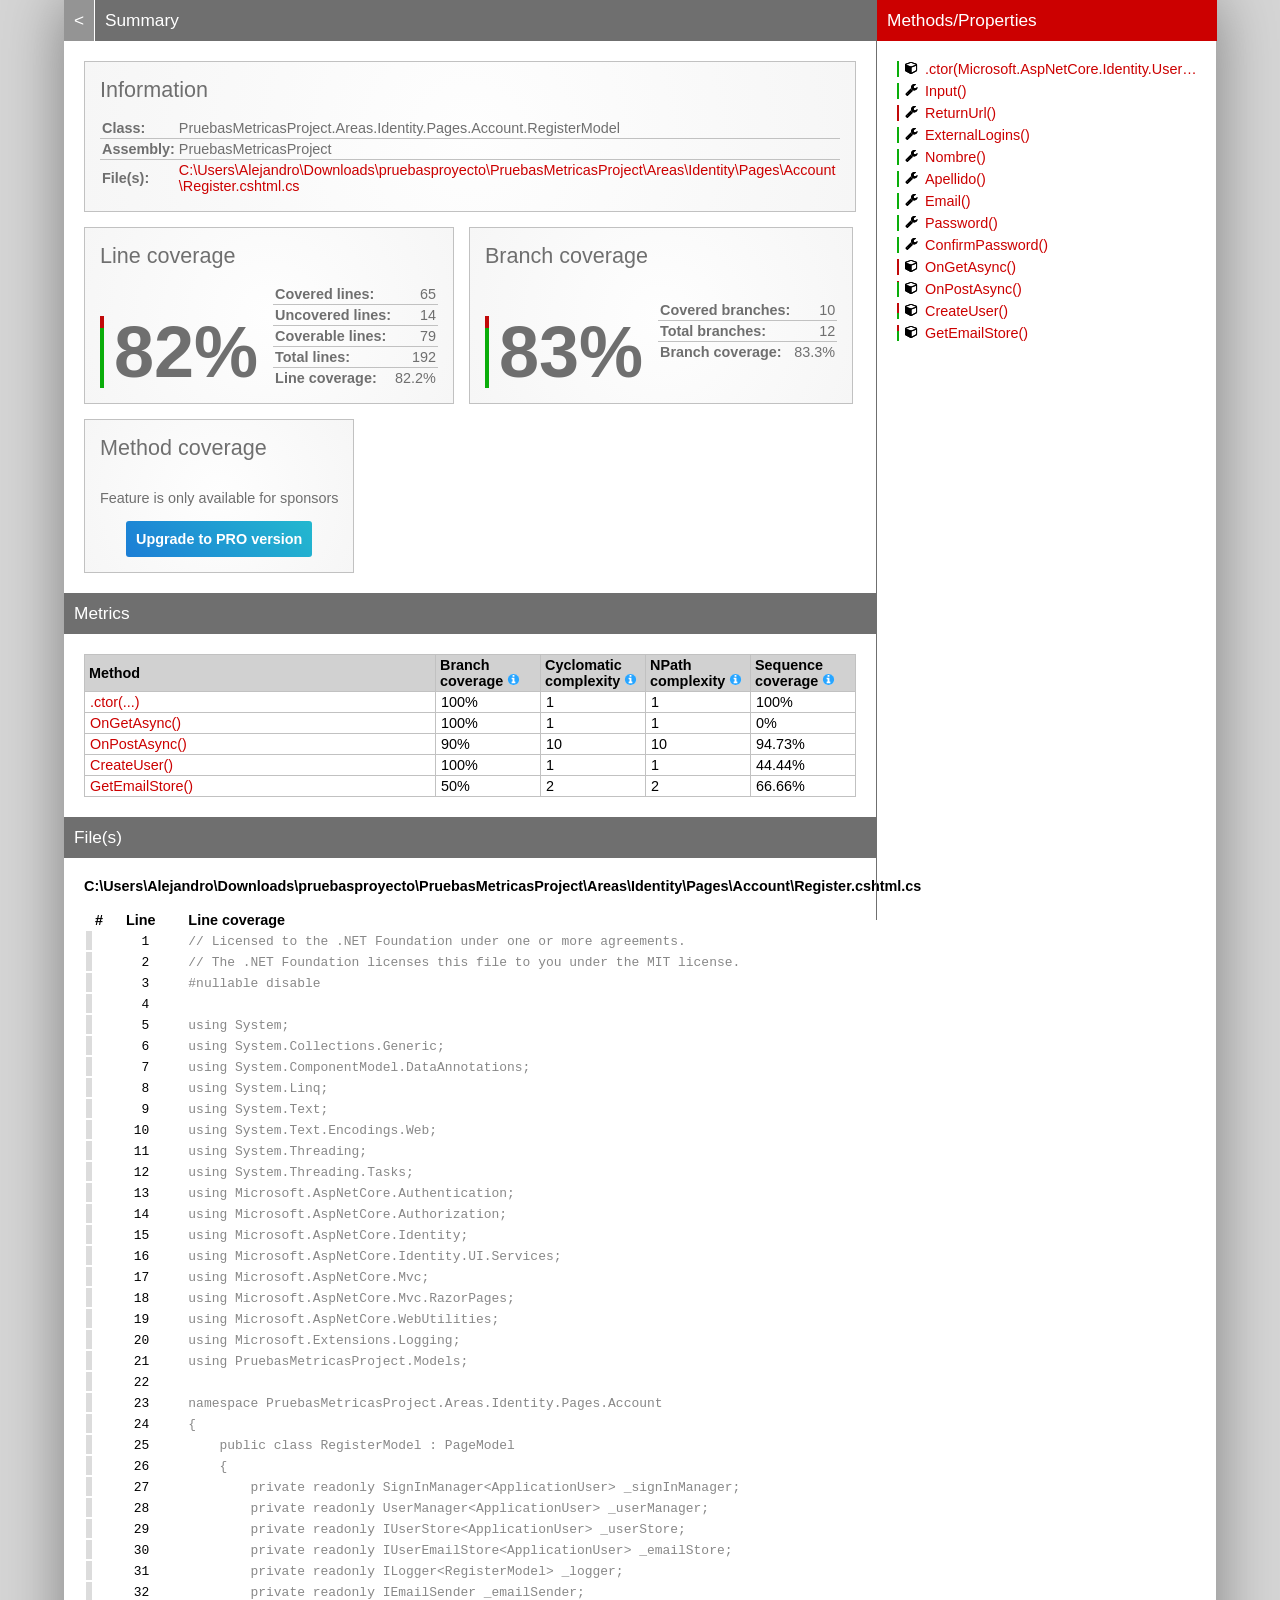
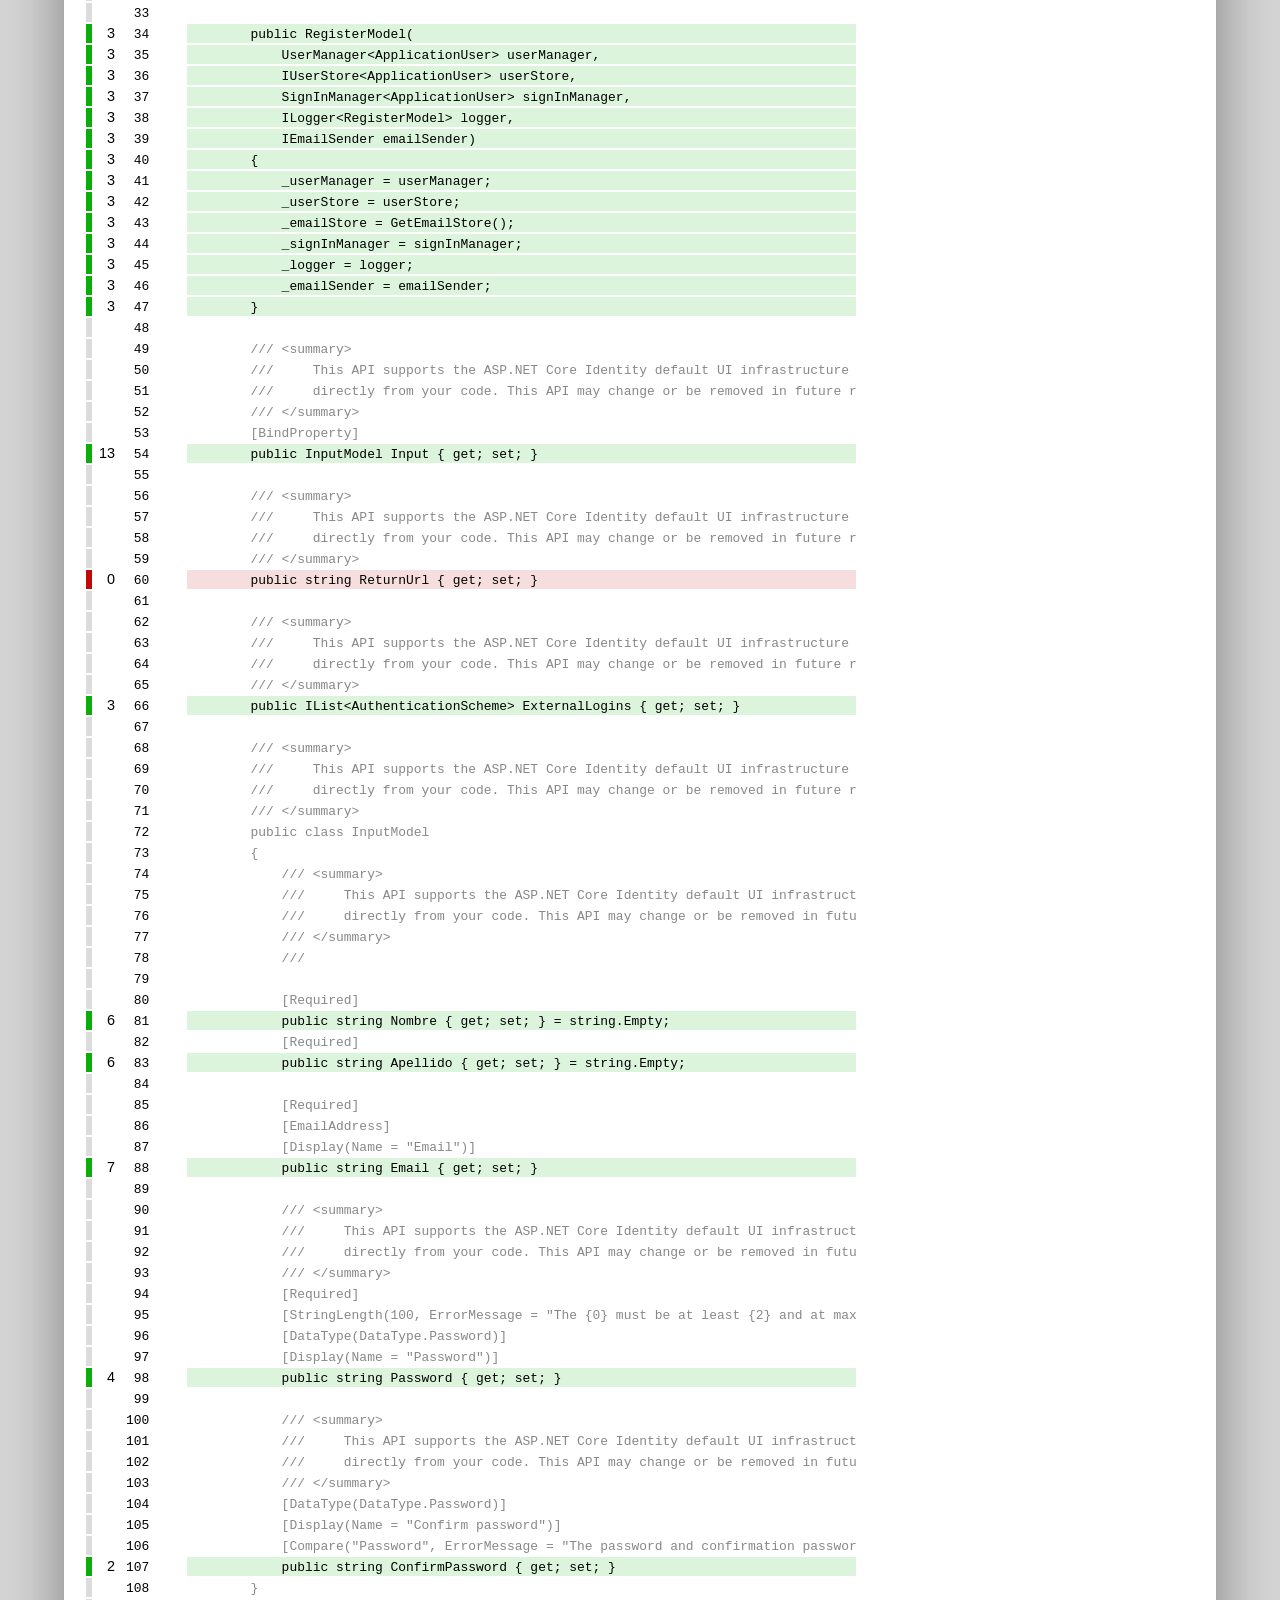
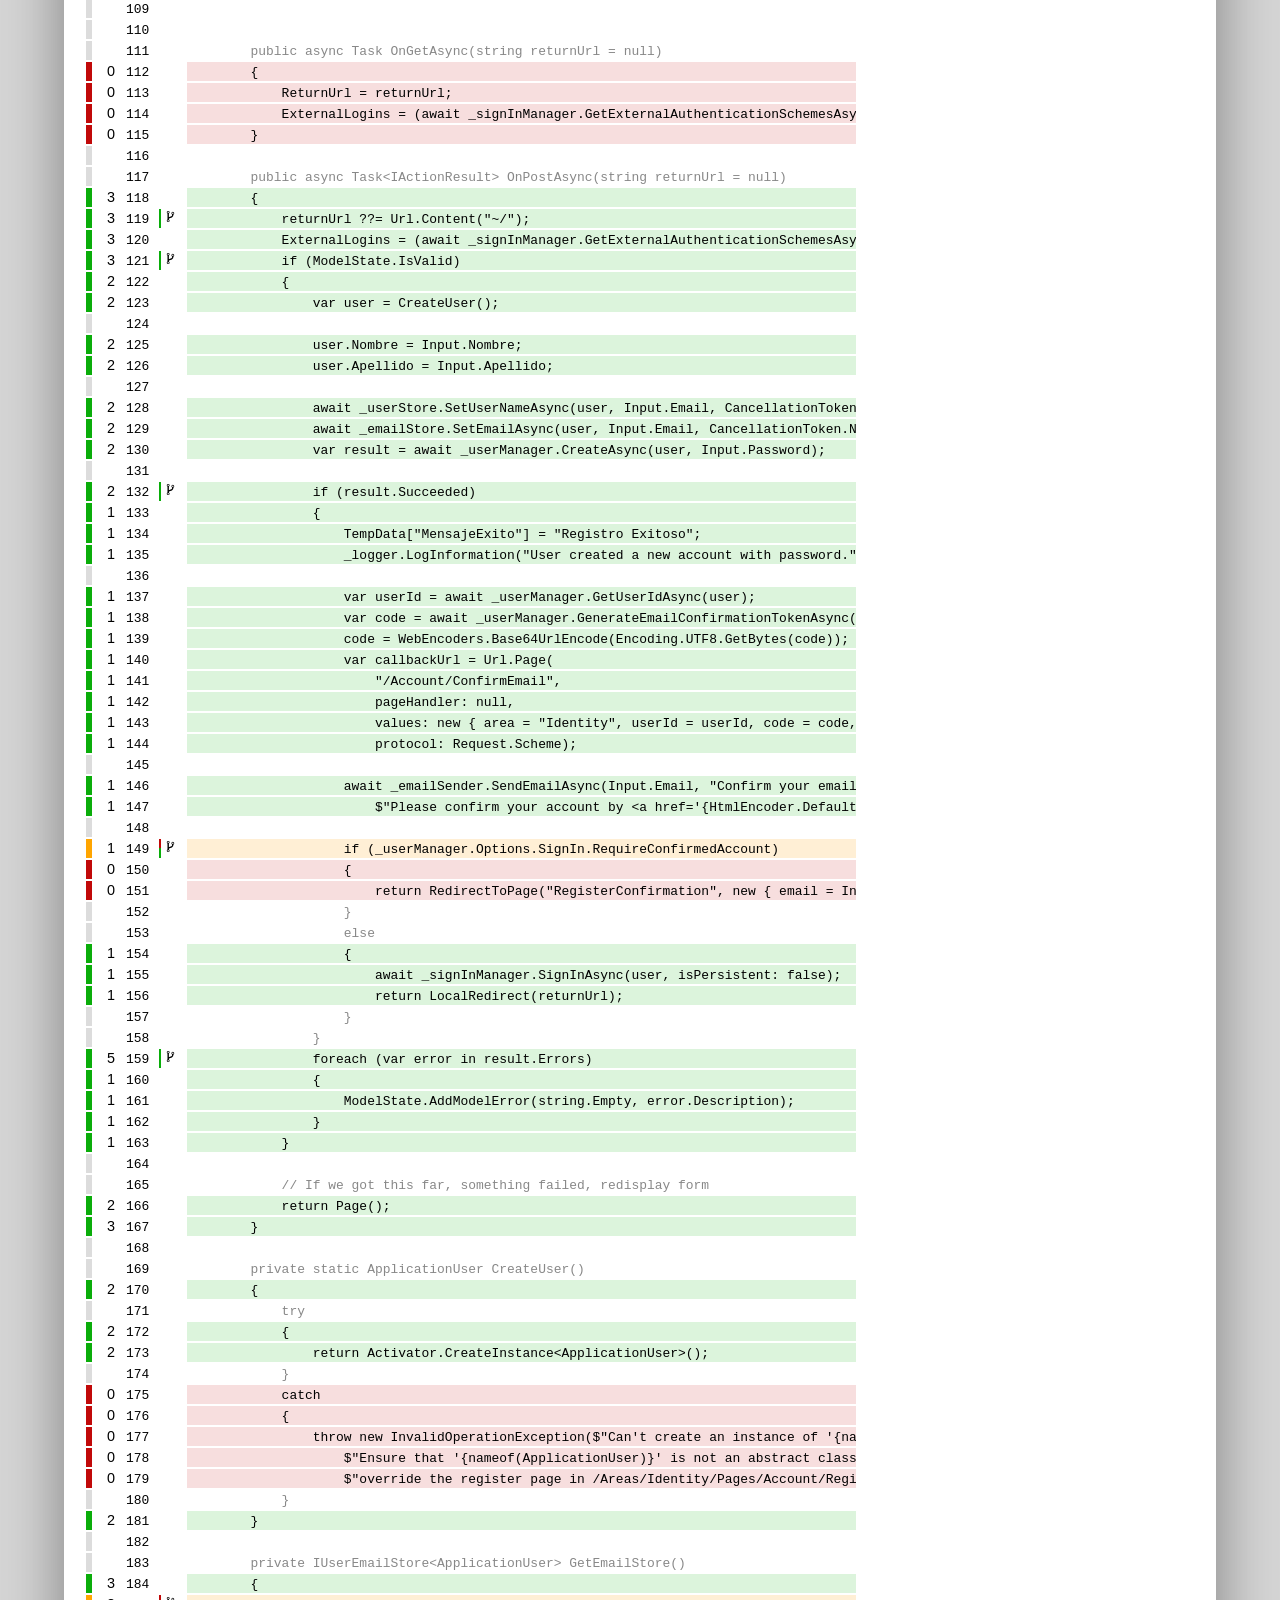
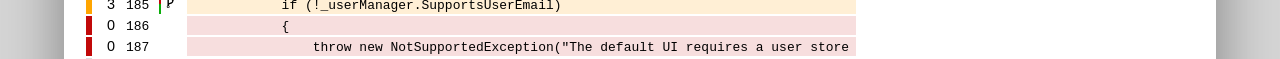
<file: CoverageReport/PruebasMetricasProject_RegisterModel.html>
<!DOCTYPE html>
<html>
<head>
<meta charset="utf-8" />
<meta name="viewport" content="width=device-width, initial-scale=1.0" />
<meta http-equiv="X-UA-Compatible" content="IE=EDGE,chrome=1" />
<link href="[data-uri]" rel="icon" type="image/x-icon" />
<title>PruebasMetricasProject.Areas.Identity.Pages.Account.RegisterModel - Coverage Report</title>
<link rel="stylesheet" type="text/css" href="report.css" />
</head><body><div class="container"><div class="containerleft">
<h1><a href="index.html" class="back">&lt;</a> Summary</h1>
<div class="card-group">
<div class="card">
<div class="card-header">Information</div>
<div class="card-body">
<div class="table">
<table>
<tr>
<th>Class:</th>
<td class="limit-width " title="PruebasMetricasProject.Areas.Identity.Pages.Account.RegisterModel">PruebasMetricasProject.Areas.Identity.Pages.Account.RegisterModel</td>
</tr>
<tr>
<th>Assembly:</th>
<td class="limit-width " title="PruebasMetricasProject">PruebasMetricasProject</td>
</tr>
<tr>
<th>File(s):</th>
<td class="overflow-wrap"><a href="#CUsersAlejandroDownloadspruebasproyectoPruebasMetricasProjectAreasIdentityPagesAccountRegistercshtmlcs" class="navigatetohash">C:\Users\Alejandro\Downloads\pruebasproyecto\PruebasMetricasProject\Areas\Identity\Pages\Account\Register.cshtml.cs</a></td>
</tr>
</table>
</div>
</div>
</div>
</div>
<div class="card-group">
<div class="card">
<div class="card-header">Line coverage</div>
<div class="card-body">
<div class="large cardpercentagebar cardpercentagebar18">82%</div>
<div class="table">
<table>
<tr>
<th>Covered lines:</th>
<td class="limit-width right" title="65">65</td>
</tr>
<tr>
<th>Uncovered lines:</th>
<td class="limit-width right" title="14">14</td>
</tr>
<tr>
<th>Coverable lines:</th>
<td class="limit-width right" title="79">79</td>
</tr>
<tr>
<th>Total lines:</th>
<td class="limit-width right" title="192">192</td>
</tr>
<tr>
<th>Line coverage:</th>
<td class="limit-width right" title="65 of 79">82.2%</td>
</tr>
</table>
</div>
</div>
</div>
<div class="card">
<div class="card-header">Branch coverage</div>
<div class="card-body">
<div class="large cardpercentagebar cardpercentagebar17">83%</div>
<div class="table">
<table>
<tr>
<th>Covered branches:</th>
<td class="limit-width right" title="10">10</td>
</tr>
<tr>
<th>Total branches:</th>
<td class="limit-width right" title="12">12</td>
</tr>
<tr>
<th>Branch coverage:</th>
<td class="limit-width right" title="10 of 12">83.3%</td>
</tr>
</table>
</div>
</div>
</div>
<div class="card">
<div class="card-header">Method coverage</div>
<div class="card-body">
<div class="center">
<p>Feature is only available for sponsors</p>
<a class="pro-button" href="https://reportgenerator.io/pro" target="_blank">Upgrade to PRO version</a>
</div>
</div>
</div>
</div>
<h1>Metrics</h1>
<div class="table-responsive">
<table class="overview table-fixed">
<colgroup>
<col class="column-min-200" />
<col class="column105" />
<col class="column105" />
<col class="column105" />
<col class="column105" />
</colgroup>
<thead><tr><th>Method</th><th>Branch coverage <a href="https://en.wikipedia.org/wiki/Code_coverage" target="_blank"><i class="icon-info-circled"></i></a></th><th>Cyclomatic complexity <a href="https://en.wikipedia.org/wiki/Cyclomatic_complexity" target="_blank"><i class="icon-info-circled"></i></a></th><th>NPath complexity <a href="https://modess.io/npath-complexity-cyclomatic-complexity-explained" target="_blank"><i class="icon-info-circled"></i></a></th><th>Sequence coverage <a href="https://en.wikipedia.org/wiki/Code_coverage" target="_blank"><i class="icon-info-circled"></i></a></th></tr></thead>
<tbody>
<tr><td title="System.Void PruebasMetricasProject.Areas.Identity.Pages.Account.RegisterModel::.ctor(Microsoft.AspNetCore.Identity.UserManager`1&lt;PruebasMetricasProject.Models.ApplicationUser&gt;,Microsoft.AspNetCore.Identity.IUserStore`1&lt;PruebasMetricasProject.Models.ApplicationUser&gt;,Microsoft.AspNetCore.Identity.SignInManager`1&lt;PruebasMetricasProject.Models.ApplicationUser&gt;,Microsoft.Extensions.Logging.ILogger`1&lt;PruebasMetricasProject.Areas.Identity.Pages.Account.RegisterModel&gt;,Microsoft.AspNetCore.Identity.UI.Services.IEmailSender)"><a href="#file0_line34" class="navigatetohash">.ctor(...)</a></td><td>100%</td><td>1</td><td>1</td><td>100%</td></tr>
<tr><td title="OnGetAsync()"><a href="#file0_line112" class="navigatetohash">OnGetAsync()</a></td><td>100%</td><td>1</td><td>1</td><td>0%</td></tr>
<tr><td title="OnPostAsync()"><a href="#file0_line118" class="navigatetohash">OnPostAsync()</a></td><td>90%</td><td>10</td><td>10</td><td>94.73%</td></tr>
<tr><td title="PruebasMetricasProject.Models.ApplicationUser PruebasMetricasProject.Areas.Identity.Pages.Account.RegisterModel::CreateUser()"><a href="#file0_line170" class="navigatetohash">CreateUser()</a></td><td>100%</td><td>1</td><td>1</td><td>44.44%</td></tr>
<tr><td title="Microsoft.AspNetCore.Identity.IUserEmailStore`1&lt;PruebasMetricasProject.Models.ApplicationUser&gt; PruebasMetricasProject.Areas.Identity.Pages.Account.RegisterModel::GetEmailStore()"><a href="#file0_line184" class="navigatetohash">GetEmailStore()</a></td><td>50%</td><td>2</td><td>2</td><td>66.66%</td></tr>
</tbody>
</table>
</div>
<h1>File(s)</h1>
<h2 id="CUsersAlejandroDownloadspruebasproyectoPruebasMetricasProjectAreasIdentityPagesAccountRegistercshtmlcs">C:\Users\Alejandro\Downloads\pruebasproyecto\PruebasMetricasProject\Areas\Identity\Pages\Account\Register.cshtml.cs</h2>
<div class="table-responsive">
<table class="lineAnalysis">
<thead><tr><th></th><th>#</th><th>Line</th><th></th><th>Line coverage</th></tr></thead>
<tbody>
<tr class="" title="Not coverable" data-coverage="{'AllTestMethods': {'VC': '', 'LVS': 'gray'}}"><td class="gray">&nbsp;</td><td class="leftmargin rightmargin right"></td><td class="rightmargin right"><a id="file0_line1"></a><code>1</code></td><td></td><td class="lightgray"><code>//&nbsp;Licensed&nbsp;to&nbsp;the&nbsp;.NET&nbsp;Foundation&nbsp;under&nbsp;one&nbsp;or&nbsp;more&nbsp;agreements.</code></td></tr>
<tr class="" title="Not coverable" data-coverage="{'AllTestMethods': {'VC': '', 'LVS': 'gray'}}"><td class="gray">&nbsp;</td><td class="leftmargin rightmargin right"></td><td class="rightmargin right"><a id="file0_line2"></a><code>2</code></td><td></td><td class="lightgray"><code>//&nbsp;The&nbsp;.NET&nbsp;Foundation&nbsp;licenses&nbsp;this&nbsp;file&nbsp;to&nbsp;you&nbsp;under&nbsp;the&nbsp;MIT&nbsp;license.</code></td></tr>
<tr class="" title="Not coverable" data-coverage="{'AllTestMethods': {'VC': '', 'LVS': 'gray'}}"><td class="gray">&nbsp;</td><td class="leftmargin rightmargin right"></td><td class="rightmargin right"><a id="file0_line3"></a><code>3</code></td><td></td><td class="lightgray"><code>#nullable&nbsp;disable</code></td></tr>
<tr class="" title="Not coverable" data-coverage="{'AllTestMethods': {'VC': '', 'LVS': 'gray'}}"><td class="gray">&nbsp;</td><td class="leftmargin rightmargin right"></td><td class="rightmargin right"><a id="file0_line4"></a><code>4</code></td><td></td><td class="lightgray"><code></code></td></tr>
<tr class="" title="Not coverable" data-coverage="{'AllTestMethods': {'VC': '', 'LVS': 'gray'}}"><td class="gray">&nbsp;</td><td class="leftmargin rightmargin right"></td><td class="rightmargin right"><a id="file0_line5"></a><code>5</code></td><td></td><td class="lightgray"><code>using&nbsp;System;</code></td></tr>
<tr class="" title="Not coverable" data-coverage="{'AllTestMethods': {'VC': '', 'LVS': 'gray'}}"><td class="gray">&nbsp;</td><td class="leftmargin rightmargin right"></td><td class="rightmargin right"><a id="file0_line6"></a><code>6</code></td><td></td><td class="lightgray"><code>using&nbsp;System.Collections.Generic;</code></td></tr>
<tr class="" title="Not coverable" data-coverage="{'AllTestMethods': {'VC': '', 'LVS': 'gray'}}"><td class="gray">&nbsp;</td><td class="leftmargin rightmargin right"></td><td class="rightmargin right"><a id="file0_line7"></a><code>7</code></td><td></td><td class="lightgray"><code>using&nbsp;System.ComponentModel.DataAnnotations;</code></td></tr>
<tr class="" title="Not coverable" data-coverage="{'AllTestMethods': {'VC': '', 'LVS': 'gray'}}"><td class="gray">&nbsp;</td><td class="leftmargin rightmargin right"></td><td class="rightmargin right"><a id="file0_line8"></a><code>8</code></td><td></td><td class="lightgray"><code>using&nbsp;System.Linq;</code></td></tr>
<tr class="" title="Not coverable" data-coverage="{'AllTestMethods': {'VC': '', 'LVS': 'gray'}}"><td class="gray">&nbsp;</td><td class="leftmargin rightmargin right"></td><td class="rightmargin right"><a id="file0_line9"></a><code>9</code></td><td></td><td class="lightgray"><code>using&nbsp;System.Text;</code></td></tr>
<tr class="" title="Not coverable" data-coverage="{'AllTestMethods': {'VC': '', 'LVS': 'gray'}}"><td class="gray">&nbsp;</td><td class="leftmargin rightmargin right"></td><td class="rightmargin right"><a id="file0_line10"></a><code>10</code></td><td></td><td class="lightgray"><code>using&nbsp;System.Text.Encodings.Web;</code></td></tr>
<tr class="" title="Not coverable" data-coverage="{'AllTestMethods': {'VC': '', 'LVS': 'gray'}}"><td class="gray">&nbsp;</td><td class="leftmargin rightmargin right"></td><td class="rightmargin right"><a id="file0_line11"></a><code>11</code></td><td></td><td class="lightgray"><code>using&nbsp;System.Threading;</code></td></tr>
<tr class="" title="Not coverable" data-coverage="{'AllTestMethods': {'VC': '', 'LVS': 'gray'}}"><td class="gray">&nbsp;</td><td class="leftmargin rightmargin right"></td><td class="rightmargin right"><a id="file0_line12"></a><code>12</code></td><td></td><td class="lightgray"><code>using&nbsp;System.Threading.Tasks;</code></td></tr>
<tr class="" title="Not coverable" data-coverage="{'AllTestMethods': {'VC': '', 'LVS': 'gray'}}"><td class="gray">&nbsp;</td><td class="leftmargin rightmargin right"></td><td class="rightmargin right"><a id="file0_line13"></a><code>13</code></td><td></td><td class="lightgray"><code>using&nbsp;Microsoft.AspNetCore.Authentication;</code></td></tr>
<tr class="" title="Not coverable" data-coverage="{'AllTestMethods': {'VC': '', 'LVS': 'gray'}}"><td class="gray">&nbsp;</td><td class="leftmargin rightmargin right"></td><td class="rightmargin right"><a id="file0_line14"></a><code>14</code></td><td></td><td class="lightgray"><code>using&nbsp;Microsoft.AspNetCore.Authorization;</code></td></tr>
<tr class="" title="Not coverable" data-coverage="{'AllTestMethods': {'VC': '', 'LVS': 'gray'}}"><td class="gray">&nbsp;</td><td class="leftmargin rightmargin right"></td><td class="rightmargin right"><a id="file0_line15"></a><code>15</code></td><td></td><td class="lightgray"><code>using&nbsp;Microsoft.AspNetCore.Identity;</code></td></tr>
<tr class="" title="Not coverable" data-coverage="{'AllTestMethods': {'VC': '', 'LVS': 'gray'}}"><td class="gray">&nbsp;</td><td class="leftmargin rightmargin right"></td><td class="rightmargin right"><a id="file0_line16"></a><code>16</code></td><td></td><td class="lightgray"><code>using&nbsp;Microsoft.AspNetCore.Identity.UI.Services;</code></td></tr>
<tr class="" title="Not coverable" data-coverage="{'AllTestMethods': {'VC': '', 'LVS': 'gray'}}"><td class="gray">&nbsp;</td><td class="leftmargin rightmargin right"></td><td class="rightmargin right"><a id="file0_line17"></a><code>17</code></td><td></td><td class="lightgray"><code>using&nbsp;Microsoft.AspNetCore.Mvc;</code></td></tr>
<tr class="" title="Not coverable" data-coverage="{'AllTestMethods': {'VC': '', 'LVS': 'gray'}}"><td class="gray">&nbsp;</td><td class="leftmargin rightmargin right"></td><td class="rightmargin right"><a id="file0_line18"></a><code>18</code></td><td></td><td class="lightgray"><code>using&nbsp;Microsoft.AspNetCore.Mvc.RazorPages;</code></td></tr>
<tr class="" title="Not coverable" data-coverage="{'AllTestMethods': {'VC': '', 'LVS': 'gray'}}"><td class="gray">&nbsp;</td><td class="leftmargin rightmargin right"></td><td class="rightmargin right"><a id="file0_line19"></a><code>19</code></td><td></td><td class="lightgray"><code>using&nbsp;Microsoft.AspNetCore.WebUtilities;</code></td></tr>
<tr class="" title="Not coverable" data-coverage="{'AllTestMethods': {'VC': '', 'LVS': 'gray'}}"><td class="gray">&nbsp;</td><td class="leftmargin rightmargin right"></td><td class="rightmargin right"><a id="file0_line20"></a><code>20</code></td><td></td><td class="lightgray"><code>using&nbsp;Microsoft.Extensions.Logging;</code></td></tr>
<tr class="" title="Not coverable" data-coverage="{'AllTestMethods': {'VC': '', 'LVS': 'gray'}}"><td class="gray">&nbsp;</td><td class="leftmargin rightmargin right"></td><td class="rightmargin right"><a id="file0_line21"></a><code>21</code></td><td></td><td class="lightgray"><code>using&nbsp;PruebasMetricasProject.Models;</code></td></tr>
<tr class="" title="Not coverable" data-coverage="{'AllTestMethods': {'VC': '', 'LVS': 'gray'}}"><td class="gray">&nbsp;</td><td class="leftmargin rightmargin right"></td><td class="rightmargin right"><a id="file0_line22"></a><code>22</code></td><td></td><td class="lightgray"><code></code></td></tr>
<tr class="" title="Not coverable" data-coverage="{'AllTestMethods': {'VC': '', 'LVS': 'gray'}}"><td class="gray">&nbsp;</td><td class="leftmargin rightmargin right"></td><td class="rightmargin right"><a id="file0_line23"></a><code>23</code></td><td></td><td class="lightgray"><code>namespace&nbsp;PruebasMetricasProject.Areas.Identity.Pages.Account</code></td></tr>
<tr class="" title="Not coverable" data-coverage="{'AllTestMethods': {'VC': '', 'LVS': 'gray'}}"><td class="gray">&nbsp;</td><td class="leftmargin rightmargin right"></td><td class="rightmargin right"><a id="file0_line24"></a><code>24</code></td><td></td><td class="lightgray"><code>{</code></td></tr>
<tr class="" title="Not coverable" data-coverage="{'AllTestMethods': {'VC': '', 'LVS': 'gray'}}"><td class="gray">&nbsp;</td><td class="leftmargin rightmargin right"></td><td class="rightmargin right"><a id="file0_line25"></a><code>25</code></td><td></td><td class="lightgray"><code>&nbsp;&nbsp;&nbsp;&nbsp;public&nbsp;class&nbsp;RegisterModel&nbsp;:&nbsp;PageModel</code></td></tr>
<tr class="" title="Not coverable" data-coverage="{'AllTestMethods': {'VC': '', 'LVS': 'gray'}}"><td class="gray">&nbsp;</td><td class="leftmargin rightmargin right"></td><td class="rightmargin right"><a id="file0_line26"></a><code>26</code></td><td></td><td class="lightgray"><code>&nbsp;&nbsp;&nbsp;&nbsp;{</code></td></tr>
<tr class="" title="Not coverable" data-coverage="{'AllTestMethods': {'VC': '', 'LVS': 'gray'}}"><td class="gray">&nbsp;</td><td class="leftmargin rightmargin right"></td><td class="rightmargin right"><a id="file0_line27"></a><code>27</code></td><td></td><td class="lightgray"><code>&nbsp;&nbsp;&nbsp;&nbsp;&nbsp;&nbsp;&nbsp;&nbsp;private&nbsp;readonly&nbsp;SignInManager&lt;ApplicationUser&gt;&nbsp;_signInManager;</code></td></tr>
<tr class="" title="Not coverable" data-coverage="{'AllTestMethods': {'VC': '', 'LVS': 'gray'}}"><td class="gray">&nbsp;</td><td class="leftmargin rightmargin right"></td><td class="rightmargin right"><a id="file0_line28"></a><code>28</code></td><td></td><td class="lightgray"><code>&nbsp;&nbsp;&nbsp;&nbsp;&nbsp;&nbsp;&nbsp;&nbsp;private&nbsp;readonly&nbsp;UserManager&lt;ApplicationUser&gt;&nbsp;_userManager;</code></td></tr>
<tr class="" title="Not coverable" data-coverage="{'AllTestMethods': {'VC': '', 'LVS': 'gray'}}"><td class="gray">&nbsp;</td><td class="leftmargin rightmargin right"></td><td class="rightmargin right"><a id="file0_line29"></a><code>29</code></td><td></td><td class="lightgray"><code>&nbsp;&nbsp;&nbsp;&nbsp;&nbsp;&nbsp;&nbsp;&nbsp;private&nbsp;readonly&nbsp;IUserStore&lt;ApplicationUser&gt;&nbsp;_userStore;</code></td></tr>
<tr class="" title="Not coverable" data-coverage="{'AllTestMethods': {'VC': '', 'LVS': 'gray'}}"><td class="gray">&nbsp;</td><td class="leftmargin rightmargin right"></td><td class="rightmargin right"><a id="file0_line30"></a><code>30</code></td><td></td><td class="lightgray"><code>&nbsp;&nbsp;&nbsp;&nbsp;&nbsp;&nbsp;&nbsp;&nbsp;private&nbsp;readonly&nbsp;IUserEmailStore&lt;ApplicationUser&gt;&nbsp;_emailStore;</code></td></tr>
<tr class="" title="Not coverable" data-coverage="{'AllTestMethods': {'VC': '', 'LVS': 'gray'}}"><td class="gray">&nbsp;</td><td class="leftmargin rightmargin right"></td><td class="rightmargin right"><a id="file0_line31"></a><code>31</code></td><td></td><td class="lightgray"><code>&nbsp;&nbsp;&nbsp;&nbsp;&nbsp;&nbsp;&nbsp;&nbsp;private&nbsp;readonly&nbsp;ILogger&lt;RegisterModel&gt;&nbsp;_logger;</code></td></tr>
<tr class="" title="Not coverable" data-coverage="{'AllTestMethods': {'VC': '', 'LVS': 'gray'}}"><td class="gray">&nbsp;</td><td class="leftmargin rightmargin right"></td><td class="rightmargin right"><a id="file0_line32"></a><code>32</code></td><td></td><td class="lightgray"><code>&nbsp;&nbsp;&nbsp;&nbsp;&nbsp;&nbsp;&nbsp;&nbsp;private&nbsp;readonly&nbsp;IEmailSender&nbsp;_emailSender;</code></td></tr>
<tr class="" title="Not coverable" data-coverage="{'AllTestMethods': {'VC': '', 'LVS': 'gray'}}"><td class="gray">&nbsp;</td><td class="leftmargin rightmargin right"></td><td class="rightmargin right"><a id="file0_line33"></a><code>33</code></td><td></td><td class="lightgray"><code></code></td></tr>
<tr class="coverableline" title="Covered (3 visits)" data-coverage="{'AllTestMethods': {'VC': '3', 'LVS': 'green'}}"><td class="green">&nbsp;</td><td class="leftmargin rightmargin right">3</td><td class="rightmargin right"><a id="file0_line34"></a><code>34</code></td><td></td><td class="lightgreen"><code>&nbsp;&nbsp;&nbsp;&nbsp;&nbsp;&nbsp;&nbsp;&nbsp;public&nbsp;RegisterModel(</code></td></tr>
<tr class="coverableline" title="Covered (3 visits)" data-coverage="{'AllTestMethods': {'VC': '3', 'LVS': 'green'}}"><td class="green">&nbsp;</td><td class="leftmargin rightmargin right">3</td><td class="rightmargin right"><a id="file0_line35"></a><code>35</code></td><td></td><td class="lightgreen"><code>&nbsp;&nbsp;&nbsp;&nbsp;&nbsp;&nbsp;&nbsp;&nbsp;&nbsp;&nbsp;&nbsp;&nbsp;UserManager&lt;ApplicationUser&gt;&nbsp;userManager,</code></td></tr>
<tr class="coverableline" title="Covered (3 visits)" data-coverage="{'AllTestMethods': {'VC': '3', 'LVS': 'green'}}"><td class="green">&nbsp;</td><td class="leftmargin rightmargin right">3</td><td class="rightmargin right"><a id="file0_line36"></a><code>36</code></td><td></td><td class="lightgreen"><code>&nbsp;&nbsp;&nbsp;&nbsp;&nbsp;&nbsp;&nbsp;&nbsp;&nbsp;&nbsp;&nbsp;&nbsp;IUserStore&lt;ApplicationUser&gt;&nbsp;userStore,</code></td></tr>
<tr class="coverableline" title="Covered (3 visits)" data-coverage="{'AllTestMethods': {'VC': '3', 'LVS': 'green'}}"><td class="green">&nbsp;</td><td class="leftmargin rightmargin right">3</td><td class="rightmargin right"><a id="file0_line37"></a><code>37</code></td><td></td><td class="lightgreen"><code>&nbsp;&nbsp;&nbsp;&nbsp;&nbsp;&nbsp;&nbsp;&nbsp;&nbsp;&nbsp;&nbsp;&nbsp;SignInManager&lt;ApplicationUser&gt;&nbsp;signInManager,</code></td></tr>
<tr class="coverableline" title="Covered (3 visits)" data-coverage="{'AllTestMethods': {'VC': '3', 'LVS': 'green'}}"><td class="green">&nbsp;</td><td class="leftmargin rightmargin right">3</td><td class="rightmargin right"><a id="file0_line38"></a><code>38</code></td><td></td><td class="lightgreen"><code>&nbsp;&nbsp;&nbsp;&nbsp;&nbsp;&nbsp;&nbsp;&nbsp;&nbsp;&nbsp;&nbsp;&nbsp;ILogger&lt;RegisterModel&gt;&nbsp;logger,</code></td></tr>
<tr class="coverableline" title="Covered (3 visits)" data-coverage="{'AllTestMethods': {'VC': '3', 'LVS': 'green'}}"><td class="green">&nbsp;</td><td class="leftmargin rightmargin right">3</td><td class="rightmargin right"><a id="file0_line39"></a><code>39</code></td><td></td><td class="lightgreen"><code>&nbsp;&nbsp;&nbsp;&nbsp;&nbsp;&nbsp;&nbsp;&nbsp;&nbsp;&nbsp;&nbsp;&nbsp;IEmailSender&nbsp;emailSender)</code></td></tr>
<tr class="coverableline" title="Covered (3 visits)" data-coverage="{'AllTestMethods': {'VC': '3', 'LVS': 'green'}}"><td class="green">&nbsp;</td><td class="leftmargin rightmargin right">3</td><td class="rightmargin right"><a id="file0_line40"></a><code>40</code></td><td></td><td class="lightgreen"><code>&nbsp;&nbsp;&nbsp;&nbsp;&nbsp;&nbsp;&nbsp;&nbsp;{</code></td></tr>
<tr class="coverableline" title="Covered (3 visits)" data-coverage="{'AllTestMethods': {'VC': '3', 'LVS': 'green'}}"><td class="green">&nbsp;</td><td class="leftmargin rightmargin right">3</td><td class="rightmargin right"><a id="file0_line41"></a><code>41</code></td><td></td><td class="lightgreen"><code>&nbsp;&nbsp;&nbsp;&nbsp;&nbsp;&nbsp;&nbsp;&nbsp;&nbsp;&nbsp;&nbsp;&nbsp;_userManager&nbsp;=&nbsp;userManager;</code></td></tr>
<tr class="coverableline" title="Covered (3 visits)" data-coverage="{'AllTestMethods': {'VC': '3', 'LVS': 'green'}}"><td class="green">&nbsp;</td><td class="leftmargin rightmargin right">3</td><td class="rightmargin right"><a id="file0_line42"></a><code>42</code></td><td></td><td class="lightgreen"><code>&nbsp;&nbsp;&nbsp;&nbsp;&nbsp;&nbsp;&nbsp;&nbsp;&nbsp;&nbsp;&nbsp;&nbsp;_userStore&nbsp;=&nbsp;userStore;</code></td></tr>
<tr class="coverableline" title="Covered (3 visits)" data-coverage="{'AllTestMethods': {'VC': '3', 'LVS': 'green'}}"><td class="green">&nbsp;</td><td class="leftmargin rightmargin right">3</td><td class="rightmargin right"><a id="file0_line43"></a><code>43</code></td><td></td><td class="lightgreen"><code>&nbsp;&nbsp;&nbsp;&nbsp;&nbsp;&nbsp;&nbsp;&nbsp;&nbsp;&nbsp;&nbsp;&nbsp;_emailStore&nbsp;=&nbsp;GetEmailStore();</code></td></tr>
<tr class="coverableline" title="Covered (3 visits)" data-coverage="{'AllTestMethods': {'VC': '3', 'LVS': 'green'}}"><td class="green">&nbsp;</td><td class="leftmargin rightmargin right">3</td><td class="rightmargin right"><a id="file0_line44"></a><code>44</code></td><td></td><td class="lightgreen"><code>&nbsp;&nbsp;&nbsp;&nbsp;&nbsp;&nbsp;&nbsp;&nbsp;&nbsp;&nbsp;&nbsp;&nbsp;_signInManager&nbsp;=&nbsp;signInManager;</code></td></tr>
<tr class="coverableline" title="Covered (3 visits)" data-coverage="{'AllTestMethods': {'VC': '3', 'LVS': 'green'}}"><td class="green">&nbsp;</td><td class="leftmargin rightmargin right">3</td><td class="rightmargin right"><a id="file0_line45"></a><code>45</code></td><td></td><td class="lightgreen"><code>&nbsp;&nbsp;&nbsp;&nbsp;&nbsp;&nbsp;&nbsp;&nbsp;&nbsp;&nbsp;&nbsp;&nbsp;_logger&nbsp;=&nbsp;logger;</code></td></tr>
<tr class="coverableline" title="Covered (3 visits)" data-coverage="{'AllTestMethods': {'VC': '3', 'LVS': 'green'}}"><td class="green">&nbsp;</td><td class="leftmargin rightmargin right">3</td><td class="rightmargin right"><a id="file0_line46"></a><code>46</code></td><td></td><td class="lightgreen"><code>&nbsp;&nbsp;&nbsp;&nbsp;&nbsp;&nbsp;&nbsp;&nbsp;&nbsp;&nbsp;&nbsp;&nbsp;_emailSender&nbsp;=&nbsp;emailSender;</code></td></tr>
<tr class="coverableline" title="Covered (3 visits)" data-coverage="{'AllTestMethods': {'VC': '3', 'LVS': 'green'}}"><td class="green">&nbsp;</td><td class="leftmargin rightmargin right">3</td><td class="rightmargin right"><a id="file0_line47"></a><code>47</code></td><td></td><td class="lightgreen"><code>&nbsp;&nbsp;&nbsp;&nbsp;&nbsp;&nbsp;&nbsp;&nbsp;}</code></td></tr>
<tr class="" title="Not coverable" data-coverage="{'AllTestMethods': {'VC': '', 'LVS': 'gray'}}"><td class="gray">&nbsp;</td><td class="leftmargin rightmargin right"></td><td class="rightmargin right"><a id="file0_line48"></a><code>48</code></td><td></td><td class="lightgray"><code></code></td></tr>
<tr class="" title="Not coverable" data-coverage="{'AllTestMethods': {'VC': '', 'LVS': 'gray'}}"><td class="gray">&nbsp;</td><td class="leftmargin rightmargin right"></td><td class="rightmargin right"><a id="file0_line49"></a><code>49</code></td><td></td><td class="lightgray"><code>&nbsp;&nbsp;&nbsp;&nbsp;&nbsp;&nbsp;&nbsp;&nbsp;///&nbsp;&lt;summary&gt;</code></td></tr>
<tr class="" title="Not coverable" data-coverage="{'AllTestMethods': {'VC': '', 'LVS': 'gray'}}"><td class="gray">&nbsp;</td><td class="leftmargin rightmargin right"></td><td class="rightmargin right"><a id="file0_line50"></a><code>50</code></td><td></td><td class="lightgray"><code>&nbsp;&nbsp;&nbsp;&nbsp;&nbsp;&nbsp;&nbsp;&nbsp;///&nbsp;&nbsp;&nbsp;&nbsp;&nbsp;This&nbsp;API&nbsp;supports&nbsp;the&nbsp;ASP.NET&nbsp;Core&nbsp;Identity&nbsp;default&nbsp;UI&nbsp;infrastructure&nbsp;and&nbsp;is&nbsp;not&nbsp;intended&nbsp;to&nbsp;be&nbsp;used</code></td></tr>
<tr class="" title="Not coverable" data-coverage="{'AllTestMethods': {'VC': '', 'LVS': 'gray'}}"><td class="gray">&nbsp;</td><td class="leftmargin rightmargin right"></td><td class="rightmargin right"><a id="file0_line51"></a><code>51</code></td><td></td><td class="lightgray"><code>&nbsp;&nbsp;&nbsp;&nbsp;&nbsp;&nbsp;&nbsp;&nbsp;///&nbsp;&nbsp;&nbsp;&nbsp;&nbsp;directly&nbsp;from&nbsp;your&nbsp;code.&nbsp;This&nbsp;API&nbsp;may&nbsp;change&nbsp;or&nbsp;be&nbsp;removed&nbsp;in&nbsp;future&nbsp;releases.</code></td></tr>
<tr class="" title="Not coverable" data-coverage="{'AllTestMethods': {'VC': '', 'LVS': 'gray'}}"><td class="gray">&nbsp;</td><td class="leftmargin rightmargin right"></td><td class="rightmargin right"><a id="file0_line52"></a><code>52</code></td><td></td><td class="lightgray"><code>&nbsp;&nbsp;&nbsp;&nbsp;&nbsp;&nbsp;&nbsp;&nbsp;///&nbsp;&lt;/summary&gt;</code></td></tr>
<tr class="" title="Not coverable" data-coverage="{'AllTestMethods': {'VC': '', 'LVS': 'gray'}}"><td class="gray">&nbsp;</td><td class="leftmargin rightmargin right"></td><td class="rightmargin right"><a id="file0_line53"></a><code>53</code></td><td></td><td class="lightgray"><code>&nbsp;&nbsp;&nbsp;&nbsp;&nbsp;&nbsp;&nbsp;&nbsp;[BindProperty]</code></td></tr>
<tr class="coverableline" title="Covered (13 visits)" data-coverage="{'AllTestMethods': {'VC': '13', 'LVS': 'green'}}"><td class="green">&nbsp;</td><td class="leftmargin rightmargin right">13</td><td class="rightmargin right"><a id="file0_line54"></a><code>54</code></td><td></td><td class="lightgreen"><code>&nbsp;&nbsp;&nbsp;&nbsp;&nbsp;&nbsp;&nbsp;&nbsp;public&nbsp;InputModel&nbsp;Input&nbsp;{&nbsp;get;&nbsp;set;&nbsp;}</code></td></tr>
<tr class="" title="Not coverable" data-coverage="{'AllTestMethods': {'VC': '', 'LVS': 'gray'}}"><td class="gray">&nbsp;</td><td class="leftmargin rightmargin right"></td><td class="rightmargin right"><a id="file0_line55"></a><code>55</code></td><td></td><td class="lightgray"><code></code></td></tr>
<tr class="" title="Not coverable" data-coverage="{'AllTestMethods': {'VC': '', 'LVS': 'gray'}}"><td class="gray">&nbsp;</td><td class="leftmargin rightmargin right"></td><td class="rightmargin right"><a id="file0_line56"></a><code>56</code></td><td></td><td class="lightgray"><code>&nbsp;&nbsp;&nbsp;&nbsp;&nbsp;&nbsp;&nbsp;&nbsp;///&nbsp;&lt;summary&gt;</code></td></tr>
<tr class="" title="Not coverable" data-coverage="{'AllTestMethods': {'VC': '', 'LVS': 'gray'}}"><td class="gray">&nbsp;</td><td class="leftmargin rightmargin right"></td><td class="rightmargin right"><a id="file0_line57"></a><code>57</code></td><td></td><td class="lightgray"><code>&nbsp;&nbsp;&nbsp;&nbsp;&nbsp;&nbsp;&nbsp;&nbsp;///&nbsp;&nbsp;&nbsp;&nbsp;&nbsp;This&nbsp;API&nbsp;supports&nbsp;the&nbsp;ASP.NET&nbsp;Core&nbsp;Identity&nbsp;default&nbsp;UI&nbsp;infrastructure&nbsp;and&nbsp;is&nbsp;not&nbsp;intended&nbsp;to&nbsp;be&nbsp;used</code></td></tr>
<tr class="" title="Not coverable" data-coverage="{'AllTestMethods': {'VC': '', 'LVS': 'gray'}}"><td class="gray">&nbsp;</td><td class="leftmargin rightmargin right"></td><td class="rightmargin right"><a id="file0_line58"></a><code>58</code></td><td></td><td class="lightgray"><code>&nbsp;&nbsp;&nbsp;&nbsp;&nbsp;&nbsp;&nbsp;&nbsp;///&nbsp;&nbsp;&nbsp;&nbsp;&nbsp;directly&nbsp;from&nbsp;your&nbsp;code.&nbsp;This&nbsp;API&nbsp;may&nbsp;change&nbsp;or&nbsp;be&nbsp;removed&nbsp;in&nbsp;future&nbsp;releases.</code></td></tr>
<tr class="" title="Not coverable" data-coverage="{'AllTestMethods': {'VC': '', 'LVS': 'gray'}}"><td class="gray">&nbsp;</td><td class="leftmargin rightmargin right"></td><td class="rightmargin right"><a id="file0_line59"></a><code>59</code></td><td></td><td class="lightgray"><code>&nbsp;&nbsp;&nbsp;&nbsp;&nbsp;&nbsp;&nbsp;&nbsp;///&nbsp;&lt;/summary&gt;</code></td></tr>
<tr class="coverableline" title="Not covered (0 visits)" data-coverage="{'AllTestMethods': {'VC': '0', 'LVS': 'red'}}"><td class="red">&nbsp;</td><td class="leftmargin rightmargin right">0</td><td class="rightmargin right"><a id="file0_line60"></a><code>60</code></td><td></td><td class="lightred"><code>&nbsp;&nbsp;&nbsp;&nbsp;&nbsp;&nbsp;&nbsp;&nbsp;public&nbsp;string&nbsp;ReturnUrl&nbsp;{&nbsp;get;&nbsp;set;&nbsp;}</code></td></tr>
<tr class="" title="Not coverable" data-coverage="{'AllTestMethods': {'VC': '', 'LVS': 'gray'}}"><td class="gray">&nbsp;</td><td class="leftmargin rightmargin right"></td><td class="rightmargin right"><a id="file0_line61"></a><code>61</code></td><td></td><td class="lightgray"><code></code></td></tr>
<tr class="" title="Not coverable" data-coverage="{'AllTestMethods': {'VC': '', 'LVS': 'gray'}}"><td class="gray">&nbsp;</td><td class="leftmargin rightmargin right"></td><td class="rightmargin right"><a id="file0_line62"></a><code>62</code></td><td></td><td class="lightgray"><code>&nbsp;&nbsp;&nbsp;&nbsp;&nbsp;&nbsp;&nbsp;&nbsp;///&nbsp;&lt;summary&gt;</code></td></tr>
<tr class="" title="Not coverable" data-coverage="{'AllTestMethods': {'VC': '', 'LVS': 'gray'}}"><td class="gray">&nbsp;</td><td class="leftmargin rightmargin right"></td><td class="rightmargin right"><a id="file0_line63"></a><code>63</code></td><td></td><td class="lightgray"><code>&nbsp;&nbsp;&nbsp;&nbsp;&nbsp;&nbsp;&nbsp;&nbsp;///&nbsp;&nbsp;&nbsp;&nbsp;&nbsp;This&nbsp;API&nbsp;supports&nbsp;the&nbsp;ASP.NET&nbsp;Core&nbsp;Identity&nbsp;default&nbsp;UI&nbsp;infrastructure&nbsp;and&nbsp;is&nbsp;not&nbsp;intended&nbsp;to&nbsp;be&nbsp;used</code></td></tr>
<tr class="" title="Not coverable" data-coverage="{'AllTestMethods': {'VC': '', 'LVS': 'gray'}}"><td class="gray">&nbsp;</td><td class="leftmargin rightmargin right"></td><td class="rightmargin right"><a id="file0_line64"></a><code>64</code></td><td></td><td class="lightgray"><code>&nbsp;&nbsp;&nbsp;&nbsp;&nbsp;&nbsp;&nbsp;&nbsp;///&nbsp;&nbsp;&nbsp;&nbsp;&nbsp;directly&nbsp;from&nbsp;your&nbsp;code.&nbsp;This&nbsp;API&nbsp;may&nbsp;change&nbsp;or&nbsp;be&nbsp;removed&nbsp;in&nbsp;future&nbsp;releases.</code></td></tr>
<tr class="" title="Not coverable" data-coverage="{'AllTestMethods': {'VC': '', 'LVS': 'gray'}}"><td class="gray">&nbsp;</td><td class="leftmargin rightmargin right"></td><td class="rightmargin right"><a id="file0_line65"></a><code>65</code></td><td></td><td class="lightgray"><code>&nbsp;&nbsp;&nbsp;&nbsp;&nbsp;&nbsp;&nbsp;&nbsp;///&nbsp;&lt;/summary&gt;</code></td></tr>
<tr class="coverableline" title="Covered (3 visits)" data-coverage="{'AllTestMethods': {'VC': '3', 'LVS': 'green'}}"><td class="green">&nbsp;</td><td class="leftmargin rightmargin right">3</td><td class="rightmargin right"><a id="file0_line66"></a><code>66</code></td><td></td><td class="lightgreen"><code>&nbsp;&nbsp;&nbsp;&nbsp;&nbsp;&nbsp;&nbsp;&nbsp;public&nbsp;IList&lt;AuthenticationScheme&gt;&nbsp;ExternalLogins&nbsp;{&nbsp;get;&nbsp;set;&nbsp;}</code></td></tr>
<tr class="" title="Not coverable" data-coverage="{'AllTestMethods': {'VC': '', 'LVS': 'gray'}}"><td class="gray">&nbsp;</td><td class="leftmargin rightmargin right"></td><td class="rightmargin right"><a id="file0_line67"></a><code>67</code></td><td></td><td class="lightgray"><code></code></td></tr>
<tr class="" title="Not coverable" data-coverage="{'AllTestMethods': {'VC': '', 'LVS': 'gray'}}"><td class="gray">&nbsp;</td><td class="leftmargin rightmargin right"></td><td class="rightmargin right"><a id="file0_line68"></a><code>68</code></td><td></td><td class="lightgray"><code>&nbsp;&nbsp;&nbsp;&nbsp;&nbsp;&nbsp;&nbsp;&nbsp;///&nbsp;&lt;summary&gt;</code></td></tr>
<tr class="" title="Not coverable" data-coverage="{'AllTestMethods': {'VC': '', 'LVS': 'gray'}}"><td class="gray">&nbsp;</td><td class="leftmargin rightmargin right"></td><td class="rightmargin right"><a id="file0_line69"></a><code>69</code></td><td></td><td class="lightgray"><code>&nbsp;&nbsp;&nbsp;&nbsp;&nbsp;&nbsp;&nbsp;&nbsp;///&nbsp;&nbsp;&nbsp;&nbsp;&nbsp;This&nbsp;API&nbsp;supports&nbsp;the&nbsp;ASP.NET&nbsp;Core&nbsp;Identity&nbsp;default&nbsp;UI&nbsp;infrastructure&nbsp;and&nbsp;is&nbsp;not&nbsp;intended&nbsp;to&nbsp;be&nbsp;used</code></td></tr>
<tr class="" title="Not coverable" data-coverage="{'AllTestMethods': {'VC': '', 'LVS': 'gray'}}"><td class="gray">&nbsp;</td><td class="leftmargin rightmargin right"></td><td class="rightmargin right"><a id="file0_line70"></a><code>70</code></td><td></td><td class="lightgray"><code>&nbsp;&nbsp;&nbsp;&nbsp;&nbsp;&nbsp;&nbsp;&nbsp;///&nbsp;&nbsp;&nbsp;&nbsp;&nbsp;directly&nbsp;from&nbsp;your&nbsp;code.&nbsp;This&nbsp;API&nbsp;may&nbsp;change&nbsp;or&nbsp;be&nbsp;removed&nbsp;in&nbsp;future&nbsp;releases.</code></td></tr>
<tr class="" title="Not coverable" data-coverage="{'AllTestMethods': {'VC': '', 'LVS': 'gray'}}"><td class="gray">&nbsp;</td><td class="leftmargin rightmargin right"></td><td class="rightmargin right"><a id="file0_line71"></a><code>71</code></td><td></td><td class="lightgray"><code>&nbsp;&nbsp;&nbsp;&nbsp;&nbsp;&nbsp;&nbsp;&nbsp;///&nbsp;&lt;/summary&gt;</code></td></tr>
<tr class="" title="Not coverable" data-coverage="{'AllTestMethods': {'VC': '', 'LVS': 'gray'}}"><td class="gray">&nbsp;</td><td class="leftmargin rightmargin right"></td><td class="rightmargin right"><a id="file0_line72"></a><code>72</code></td><td></td><td class="lightgray"><code>&nbsp;&nbsp;&nbsp;&nbsp;&nbsp;&nbsp;&nbsp;&nbsp;public&nbsp;class&nbsp;InputModel</code></td></tr>
<tr class="" title="Not coverable" data-coverage="{'AllTestMethods': {'VC': '', 'LVS': 'gray'}}"><td class="gray">&nbsp;</td><td class="leftmargin rightmargin right"></td><td class="rightmargin right"><a id="file0_line73"></a><code>73</code></td><td></td><td class="lightgray"><code>&nbsp;&nbsp;&nbsp;&nbsp;&nbsp;&nbsp;&nbsp;&nbsp;{</code></td></tr>
<tr class="" title="Not coverable" data-coverage="{'AllTestMethods': {'VC': '', 'LVS': 'gray'}}"><td class="gray">&nbsp;</td><td class="leftmargin rightmargin right"></td><td class="rightmargin right"><a id="file0_line74"></a><code>74</code></td><td></td><td class="lightgray"><code>&nbsp;&nbsp;&nbsp;&nbsp;&nbsp;&nbsp;&nbsp;&nbsp;&nbsp;&nbsp;&nbsp;&nbsp;///&nbsp;&lt;summary&gt;</code></td></tr>
<tr class="" title="Not coverable" data-coverage="{'AllTestMethods': {'VC': '', 'LVS': 'gray'}}"><td class="gray">&nbsp;</td><td class="leftmargin rightmargin right"></td><td class="rightmargin right"><a id="file0_line75"></a><code>75</code></td><td></td><td class="lightgray"><code>&nbsp;&nbsp;&nbsp;&nbsp;&nbsp;&nbsp;&nbsp;&nbsp;&nbsp;&nbsp;&nbsp;&nbsp;///&nbsp;&nbsp;&nbsp;&nbsp;&nbsp;This&nbsp;API&nbsp;supports&nbsp;the&nbsp;ASP.NET&nbsp;Core&nbsp;Identity&nbsp;default&nbsp;UI&nbsp;infrastructure&nbsp;and&nbsp;is&nbsp;not&nbsp;intended&nbsp;to&nbsp;be&nbsp;used</code></td></tr>
<tr class="" title="Not coverable" data-coverage="{'AllTestMethods': {'VC': '', 'LVS': 'gray'}}"><td class="gray">&nbsp;</td><td class="leftmargin rightmargin right"></td><td class="rightmargin right"><a id="file0_line76"></a><code>76</code></td><td></td><td class="lightgray"><code>&nbsp;&nbsp;&nbsp;&nbsp;&nbsp;&nbsp;&nbsp;&nbsp;&nbsp;&nbsp;&nbsp;&nbsp;///&nbsp;&nbsp;&nbsp;&nbsp;&nbsp;directly&nbsp;from&nbsp;your&nbsp;code.&nbsp;This&nbsp;API&nbsp;may&nbsp;change&nbsp;or&nbsp;be&nbsp;removed&nbsp;in&nbsp;future&nbsp;releases.</code></td></tr>
<tr class="" title="Not coverable" data-coverage="{'AllTestMethods': {'VC': '', 'LVS': 'gray'}}"><td class="gray">&nbsp;</td><td class="leftmargin rightmargin right"></td><td class="rightmargin right"><a id="file0_line77"></a><code>77</code></td><td></td><td class="lightgray"><code>&nbsp;&nbsp;&nbsp;&nbsp;&nbsp;&nbsp;&nbsp;&nbsp;&nbsp;&nbsp;&nbsp;&nbsp;///&nbsp;&lt;/summary&gt;</code></td></tr>
<tr class="" title="Not coverable" data-coverage="{'AllTestMethods': {'VC': '', 'LVS': 'gray'}}"><td class="gray">&nbsp;</td><td class="leftmargin rightmargin right"></td><td class="rightmargin right"><a id="file0_line78"></a><code>78</code></td><td></td><td class="lightgray"><code>&nbsp;&nbsp;&nbsp;&nbsp;&nbsp;&nbsp;&nbsp;&nbsp;&nbsp;&nbsp;&nbsp;&nbsp;///</code></td></tr>
<tr class="" title="Not coverable" data-coverage="{'AllTestMethods': {'VC': '', 'LVS': 'gray'}}"><td class="gray">&nbsp;</td><td class="leftmargin rightmargin right"></td><td class="rightmargin right"><a id="file0_line79"></a><code>79</code></td><td></td><td class="lightgray"><code></code></td></tr>
<tr class="" title="Not coverable" data-coverage="{'AllTestMethods': {'VC': '', 'LVS': 'gray'}}"><td class="gray">&nbsp;</td><td class="leftmargin rightmargin right"></td><td class="rightmargin right"><a id="file0_line80"></a><code>80</code></td><td></td><td class="lightgray"><code>&nbsp;&nbsp;&nbsp;&nbsp;&nbsp;&nbsp;&nbsp;&nbsp;&nbsp;&nbsp;&nbsp;&nbsp;[Required]</code></td></tr>
<tr class="coverableline" title="Covered (6 visits)" data-coverage="{'AllTestMethods': {'VC': '6', 'LVS': 'green'}}"><td class="green">&nbsp;</td><td class="leftmargin rightmargin right">6</td><td class="rightmargin right"><a id="file0_line81"></a><code>81</code></td><td></td><td class="lightgreen"><code>&nbsp;&nbsp;&nbsp;&nbsp;&nbsp;&nbsp;&nbsp;&nbsp;&nbsp;&nbsp;&nbsp;&nbsp;public&nbsp;string&nbsp;Nombre&nbsp;{&nbsp;get;&nbsp;set;&nbsp;}&nbsp;=&nbsp;string.Empty;</code></td></tr>
<tr class="" title="Not coverable" data-coverage="{'AllTestMethods': {'VC': '', 'LVS': 'gray'}}"><td class="gray">&nbsp;</td><td class="leftmargin rightmargin right"></td><td class="rightmargin right"><a id="file0_line82"></a><code>82</code></td><td></td><td class="lightgray"><code>&nbsp;&nbsp;&nbsp;&nbsp;&nbsp;&nbsp;&nbsp;&nbsp;&nbsp;&nbsp;&nbsp;&nbsp;[Required]</code></td></tr>
<tr class="coverableline" title="Covered (6 visits)" data-coverage="{'AllTestMethods': {'VC': '6', 'LVS': 'green'}}"><td class="green">&nbsp;</td><td class="leftmargin rightmargin right">6</td><td class="rightmargin right"><a id="file0_line83"></a><code>83</code></td><td></td><td class="lightgreen"><code>&nbsp;&nbsp;&nbsp;&nbsp;&nbsp;&nbsp;&nbsp;&nbsp;&nbsp;&nbsp;&nbsp;&nbsp;public&nbsp;string&nbsp;Apellido&nbsp;{&nbsp;get;&nbsp;set;&nbsp;}&nbsp;=&nbsp;string.Empty;</code></td></tr>
<tr class="" title="Not coverable" data-coverage="{'AllTestMethods': {'VC': '', 'LVS': 'gray'}}"><td class="gray">&nbsp;</td><td class="leftmargin rightmargin right"></td><td class="rightmargin right"><a id="file0_line84"></a><code>84</code></td><td></td><td class="lightgray"><code></code></td></tr>
<tr class="" title="Not coverable" data-coverage="{'AllTestMethods': {'VC': '', 'LVS': 'gray'}}"><td class="gray">&nbsp;</td><td class="leftmargin rightmargin right"></td><td class="rightmargin right"><a id="file0_line85"></a><code>85</code></td><td></td><td class="lightgray"><code>&nbsp;&nbsp;&nbsp;&nbsp;&nbsp;&nbsp;&nbsp;&nbsp;&nbsp;&nbsp;&nbsp;&nbsp;[Required]</code></td></tr>
<tr class="" title="Not coverable" data-coverage="{'AllTestMethods': {'VC': '', 'LVS': 'gray'}}"><td class="gray">&nbsp;</td><td class="leftmargin rightmargin right"></td><td class="rightmargin right"><a id="file0_line86"></a><code>86</code></td><td></td><td class="lightgray"><code>&nbsp;&nbsp;&nbsp;&nbsp;&nbsp;&nbsp;&nbsp;&nbsp;&nbsp;&nbsp;&nbsp;&nbsp;[EmailAddress]</code></td></tr>
<tr class="" title="Not coverable" data-coverage="{'AllTestMethods': {'VC': '', 'LVS': 'gray'}}"><td class="gray">&nbsp;</td><td class="leftmargin rightmargin right"></td><td class="rightmargin right"><a id="file0_line87"></a><code>87</code></td><td></td><td class="lightgray"><code>&nbsp;&nbsp;&nbsp;&nbsp;&nbsp;&nbsp;&nbsp;&nbsp;&nbsp;&nbsp;&nbsp;&nbsp;[Display(Name&nbsp;=&nbsp;&quot;Email&quot;)]</code></td></tr>
<tr class="coverableline" title="Covered (7 visits)" data-coverage="{'AllTestMethods': {'VC': '7', 'LVS': 'green'}}"><td class="green">&nbsp;</td><td class="leftmargin rightmargin right">7</td><td class="rightmargin right"><a id="file0_line88"></a><code>88</code></td><td></td><td class="lightgreen"><code>&nbsp;&nbsp;&nbsp;&nbsp;&nbsp;&nbsp;&nbsp;&nbsp;&nbsp;&nbsp;&nbsp;&nbsp;public&nbsp;string&nbsp;Email&nbsp;{&nbsp;get;&nbsp;set;&nbsp;}</code></td></tr>
<tr class="" title="Not coverable" data-coverage="{'AllTestMethods': {'VC': '', 'LVS': 'gray'}}"><td class="gray">&nbsp;</td><td class="leftmargin rightmargin right"></td><td class="rightmargin right"><a id="file0_line89"></a><code>89</code></td><td></td><td class="lightgray"><code></code></td></tr>
<tr class="" title="Not coverable" data-coverage="{'AllTestMethods': {'VC': '', 'LVS': 'gray'}}"><td class="gray">&nbsp;</td><td class="leftmargin rightmargin right"></td><td class="rightmargin right"><a id="file0_line90"></a><code>90</code></td><td></td><td class="lightgray"><code>&nbsp;&nbsp;&nbsp;&nbsp;&nbsp;&nbsp;&nbsp;&nbsp;&nbsp;&nbsp;&nbsp;&nbsp;///&nbsp;&lt;summary&gt;</code></td></tr>
<tr class="" title="Not coverable" data-coverage="{'AllTestMethods': {'VC': '', 'LVS': 'gray'}}"><td class="gray">&nbsp;</td><td class="leftmargin rightmargin right"></td><td class="rightmargin right"><a id="file0_line91"></a><code>91</code></td><td></td><td class="lightgray"><code>&nbsp;&nbsp;&nbsp;&nbsp;&nbsp;&nbsp;&nbsp;&nbsp;&nbsp;&nbsp;&nbsp;&nbsp;///&nbsp;&nbsp;&nbsp;&nbsp;&nbsp;This&nbsp;API&nbsp;supports&nbsp;the&nbsp;ASP.NET&nbsp;Core&nbsp;Identity&nbsp;default&nbsp;UI&nbsp;infrastructure&nbsp;and&nbsp;is&nbsp;not&nbsp;intended&nbsp;to&nbsp;be&nbsp;used</code></td></tr>
<tr class="" title="Not coverable" data-coverage="{'AllTestMethods': {'VC': '', 'LVS': 'gray'}}"><td class="gray">&nbsp;</td><td class="leftmargin rightmargin right"></td><td class="rightmargin right"><a id="file0_line92"></a><code>92</code></td><td></td><td class="lightgray"><code>&nbsp;&nbsp;&nbsp;&nbsp;&nbsp;&nbsp;&nbsp;&nbsp;&nbsp;&nbsp;&nbsp;&nbsp;///&nbsp;&nbsp;&nbsp;&nbsp;&nbsp;directly&nbsp;from&nbsp;your&nbsp;code.&nbsp;This&nbsp;API&nbsp;may&nbsp;change&nbsp;or&nbsp;be&nbsp;removed&nbsp;in&nbsp;future&nbsp;releases.</code></td></tr>
<tr class="" title="Not coverable" data-coverage="{'AllTestMethods': {'VC': '', 'LVS': 'gray'}}"><td class="gray">&nbsp;</td><td class="leftmargin rightmargin right"></td><td class="rightmargin right"><a id="file0_line93"></a><code>93</code></td><td></td><td class="lightgray"><code>&nbsp;&nbsp;&nbsp;&nbsp;&nbsp;&nbsp;&nbsp;&nbsp;&nbsp;&nbsp;&nbsp;&nbsp;///&nbsp;&lt;/summary&gt;</code></td></tr>
<tr class="" title="Not coverable" data-coverage="{'AllTestMethods': {'VC': '', 'LVS': 'gray'}}"><td class="gray">&nbsp;</td><td class="leftmargin rightmargin right"></td><td class="rightmargin right"><a id="file0_line94"></a><code>94</code></td><td></td><td class="lightgray"><code>&nbsp;&nbsp;&nbsp;&nbsp;&nbsp;&nbsp;&nbsp;&nbsp;&nbsp;&nbsp;&nbsp;&nbsp;[Required]</code></td></tr>
<tr class="" title="Not coverable" data-coverage="{'AllTestMethods': {'VC': '', 'LVS': 'gray'}}"><td class="gray">&nbsp;</td><td class="leftmargin rightmargin right"></td><td class="rightmargin right"><a id="file0_line95"></a><code>95</code></td><td></td><td class="lightgray"><code>&nbsp;&nbsp;&nbsp;&nbsp;&nbsp;&nbsp;&nbsp;&nbsp;&nbsp;&nbsp;&nbsp;&nbsp;[StringLength(100,&nbsp;ErrorMessage&nbsp;=&nbsp;&quot;The&nbsp;{0}&nbsp;must&nbsp;be&nbsp;at&nbsp;least&nbsp;{2}&nbsp;and&nbsp;at&nbsp;max&nbsp;{1}&nbsp;characters&nbsp;long.&quot;,&nbsp;MinimumLen</code></td></tr>
<tr class="" title="Not coverable" data-coverage="{'AllTestMethods': {'VC': '', 'LVS': 'gray'}}"><td class="gray">&nbsp;</td><td class="leftmargin rightmargin right"></td><td class="rightmargin right"><a id="file0_line96"></a><code>96</code></td><td></td><td class="lightgray"><code>&nbsp;&nbsp;&nbsp;&nbsp;&nbsp;&nbsp;&nbsp;&nbsp;&nbsp;&nbsp;&nbsp;&nbsp;[DataType(DataType.Password)]</code></td></tr>
<tr class="" title="Not coverable" data-coverage="{'AllTestMethods': {'VC': '', 'LVS': 'gray'}}"><td class="gray">&nbsp;</td><td class="leftmargin rightmargin right"></td><td class="rightmargin right"><a id="file0_line97"></a><code>97</code></td><td></td><td class="lightgray"><code>&nbsp;&nbsp;&nbsp;&nbsp;&nbsp;&nbsp;&nbsp;&nbsp;&nbsp;&nbsp;&nbsp;&nbsp;[Display(Name&nbsp;=&nbsp;&quot;Password&quot;)]</code></td></tr>
<tr class="coverableline" title="Covered (4 visits)" data-coverage="{'AllTestMethods': {'VC': '4', 'LVS': 'green'}}"><td class="green">&nbsp;</td><td class="leftmargin rightmargin right">4</td><td class="rightmargin right"><a id="file0_line98"></a><code>98</code></td><td></td><td class="lightgreen"><code>&nbsp;&nbsp;&nbsp;&nbsp;&nbsp;&nbsp;&nbsp;&nbsp;&nbsp;&nbsp;&nbsp;&nbsp;public&nbsp;string&nbsp;Password&nbsp;{&nbsp;get;&nbsp;set;&nbsp;}</code></td></tr>
<tr class="" title="Not coverable" data-coverage="{'AllTestMethods': {'VC': '', 'LVS': 'gray'}}"><td class="gray">&nbsp;</td><td class="leftmargin rightmargin right"></td><td class="rightmargin right"><a id="file0_line99"></a><code>99</code></td><td></td><td class="lightgray"><code></code></td></tr>
<tr class="" title="Not coverable" data-coverage="{'AllTestMethods': {'VC': '', 'LVS': 'gray'}}"><td class="gray">&nbsp;</td><td class="leftmargin rightmargin right"></td><td class="rightmargin right"><a id="file0_line100"></a><code>100</code></td><td></td><td class="lightgray"><code>&nbsp;&nbsp;&nbsp;&nbsp;&nbsp;&nbsp;&nbsp;&nbsp;&nbsp;&nbsp;&nbsp;&nbsp;///&nbsp;&lt;summary&gt;</code></td></tr>
<tr class="" title="Not coverable" data-coverage="{'AllTestMethods': {'VC': '', 'LVS': 'gray'}}"><td class="gray">&nbsp;</td><td class="leftmargin rightmargin right"></td><td class="rightmargin right"><a id="file0_line101"></a><code>101</code></td><td></td><td class="lightgray"><code>&nbsp;&nbsp;&nbsp;&nbsp;&nbsp;&nbsp;&nbsp;&nbsp;&nbsp;&nbsp;&nbsp;&nbsp;///&nbsp;&nbsp;&nbsp;&nbsp;&nbsp;This&nbsp;API&nbsp;supports&nbsp;the&nbsp;ASP.NET&nbsp;Core&nbsp;Identity&nbsp;default&nbsp;UI&nbsp;infrastructure&nbsp;and&nbsp;is&nbsp;not&nbsp;intended&nbsp;to&nbsp;be&nbsp;used</code></td></tr>
<tr class="" title="Not coverable" data-coverage="{'AllTestMethods': {'VC': '', 'LVS': 'gray'}}"><td class="gray">&nbsp;</td><td class="leftmargin rightmargin right"></td><td class="rightmargin right"><a id="file0_line102"></a><code>102</code></td><td></td><td class="lightgray"><code>&nbsp;&nbsp;&nbsp;&nbsp;&nbsp;&nbsp;&nbsp;&nbsp;&nbsp;&nbsp;&nbsp;&nbsp;///&nbsp;&nbsp;&nbsp;&nbsp;&nbsp;directly&nbsp;from&nbsp;your&nbsp;code.&nbsp;This&nbsp;API&nbsp;may&nbsp;change&nbsp;or&nbsp;be&nbsp;removed&nbsp;in&nbsp;future&nbsp;releases.</code></td></tr>
<tr class="" title="Not coverable" data-coverage="{'AllTestMethods': {'VC': '', 'LVS': 'gray'}}"><td class="gray">&nbsp;</td><td class="leftmargin rightmargin right"></td><td class="rightmargin right"><a id="file0_line103"></a><code>103</code></td><td></td><td class="lightgray"><code>&nbsp;&nbsp;&nbsp;&nbsp;&nbsp;&nbsp;&nbsp;&nbsp;&nbsp;&nbsp;&nbsp;&nbsp;///&nbsp;&lt;/summary&gt;</code></td></tr>
<tr class="" title="Not coverable" data-coverage="{'AllTestMethods': {'VC': '', 'LVS': 'gray'}}"><td class="gray">&nbsp;</td><td class="leftmargin rightmargin right"></td><td class="rightmargin right"><a id="file0_line104"></a><code>104</code></td><td></td><td class="lightgray"><code>&nbsp;&nbsp;&nbsp;&nbsp;&nbsp;&nbsp;&nbsp;&nbsp;&nbsp;&nbsp;&nbsp;&nbsp;[DataType(DataType.Password)]</code></td></tr>
<tr class="" title="Not coverable" data-coverage="{'AllTestMethods': {'VC': '', 'LVS': 'gray'}}"><td class="gray">&nbsp;</td><td class="leftmargin rightmargin right"></td><td class="rightmargin right"><a id="file0_line105"></a><code>105</code></td><td></td><td class="lightgray"><code>&nbsp;&nbsp;&nbsp;&nbsp;&nbsp;&nbsp;&nbsp;&nbsp;&nbsp;&nbsp;&nbsp;&nbsp;[Display(Name&nbsp;=&nbsp;&quot;Confirm&nbsp;password&quot;)]</code></td></tr>
<tr class="" title="Not coverable" data-coverage="{'AllTestMethods': {'VC': '', 'LVS': 'gray'}}"><td class="gray">&nbsp;</td><td class="leftmargin rightmargin right"></td><td class="rightmargin right"><a id="file0_line106"></a><code>106</code></td><td></td><td class="lightgray"><code>&nbsp;&nbsp;&nbsp;&nbsp;&nbsp;&nbsp;&nbsp;&nbsp;&nbsp;&nbsp;&nbsp;&nbsp;[Compare(&quot;Password&quot;,&nbsp;ErrorMessage&nbsp;=&nbsp;&quot;The&nbsp;password&nbsp;and&nbsp;confirmation&nbsp;password&nbsp;do&nbsp;not&nbsp;match.&quot;)]</code></td></tr>
<tr class="coverableline" title="Covered (2 visits)" data-coverage="{'AllTestMethods': {'VC': '2', 'LVS': 'green'}}"><td class="green">&nbsp;</td><td class="leftmargin rightmargin right">2</td><td class="rightmargin right"><a id="file0_line107"></a><code>107</code></td><td></td><td class="lightgreen"><code>&nbsp;&nbsp;&nbsp;&nbsp;&nbsp;&nbsp;&nbsp;&nbsp;&nbsp;&nbsp;&nbsp;&nbsp;public&nbsp;string&nbsp;ConfirmPassword&nbsp;{&nbsp;get;&nbsp;set;&nbsp;}</code></td></tr>
<tr class="" title="Not coverable" data-coverage="{'AllTestMethods': {'VC': '', 'LVS': 'gray'}}"><td class="gray">&nbsp;</td><td class="leftmargin rightmargin right"></td><td class="rightmargin right"><a id="file0_line108"></a><code>108</code></td><td></td><td class="lightgray"><code>&nbsp;&nbsp;&nbsp;&nbsp;&nbsp;&nbsp;&nbsp;&nbsp;}</code></td></tr>
<tr class="" title="Not coverable" data-coverage="{'AllTestMethods': {'VC': '', 'LVS': 'gray'}}"><td class="gray">&nbsp;</td><td class="leftmargin rightmargin right"></td><td class="rightmargin right"><a id="file0_line109"></a><code>109</code></td><td></td><td class="lightgray"><code></code></td></tr>
<tr class="" title="Not coverable" data-coverage="{'AllTestMethods': {'VC': '', 'LVS': 'gray'}}"><td class="gray">&nbsp;</td><td class="leftmargin rightmargin right"></td><td class="rightmargin right"><a id="file0_line110"></a><code>110</code></td><td></td><td class="lightgray"><code></code></td></tr>
<tr class="" title="Not coverable" data-coverage="{'AllTestMethods': {'VC': '', 'LVS': 'gray'}}"><td class="gray">&nbsp;</td><td class="leftmargin rightmargin right"></td><td class="rightmargin right"><a id="file0_line111"></a><code>111</code></td><td></td><td class="lightgray"><code>&nbsp;&nbsp;&nbsp;&nbsp;&nbsp;&nbsp;&nbsp;&nbsp;public&nbsp;async&nbsp;Task&nbsp;OnGetAsync(string&nbsp;returnUrl&nbsp;=&nbsp;null)</code></td></tr>
<tr class="coverableline" title="Not covered (0 visits)" data-coverage="{'AllTestMethods': {'VC': '0', 'LVS': 'red'}}"><td class="red">&nbsp;</td><td class="leftmargin rightmargin right">0</td><td class="rightmargin right"><a id="file0_line112"></a><code>112</code></td><td></td><td class="lightred"><code>&nbsp;&nbsp;&nbsp;&nbsp;&nbsp;&nbsp;&nbsp;&nbsp;{</code></td></tr>
<tr class="coverableline" title="Not covered (0 visits)" data-coverage="{'AllTestMethods': {'VC': '0', 'LVS': 'red'}}"><td class="red">&nbsp;</td><td class="leftmargin rightmargin right">0</td><td class="rightmargin right"><a id="file0_line113"></a><code>113</code></td><td></td><td class="lightred"><code>&nbsp;&nbsp;&nbsp;&nbsp;&nbsp;&nbsp;&nbsp;&nbsp;&nbsp;&nbsp;&nbsp;&nbsp;ReturnUrl&nbsp;=&nbsp;returnUrl;</code></td></tr>
<tr class="coverableline" title="Not covered (0 visits)" data-coverage="{'AllTestMethods': {'VC': '0', 'LVS': 'red'}}"><td class="red">&nbsp;</td><td class="leftmargin rightmargin right">0</td><td class="rightmargin right"><a id="file0_line114"></a><code>114</code></td><td></td><td class="lightred"><code>&nbsp;&nbsp;&nbsp;&nbsp;&nbsp;&nbsp;&nbsp;&nbsp;&nbsp;&nbsp;&nbsp;&nbsp;ExternalLogins&nbsp;=&nbsp;(await&nbsp;_signInManager.GetExternalAuthenticationSchemesAsync()).ToList();</code></td></tr>
<tr class="coverableline" title="Not covered (0 visits)" data-coverage="{'AllTestMethods': {'VC': '0', 'LVS': 'red'}}"><td class="red">&nbsp;</td><td class="leftmargin rightmargin right">0</td><td class="rightmargin right"><a id="file0_line115"></a><code>115</code></td><td></td><td class="lightred"><code>&nbsp;&nbsp;&nbsp;&nbsp;&nbsp;&nbsp;&nbsp;&nbsp;}</code></td></tr>
<tr class="" title="Not coverable" data-coverage="{'AllTestMethods': {'VC': '', 'LVS': 'gray'}}"><td class="gray">&nbsp;</td><td class="leftmargin rightmargin right"></td><td class="rightmargin right"><a id="file0_line116"></a><code>116</code></td><td></td><td class="lightgray"><code></code></td></tr>
<tr class="" title="Not coverable" data-coverage="{'AllTestMethods': {'VC': '', 'LVS': 'gray'}}"><td class="gray">&nbsp;</td><td class="leftmargin rightmargin right"></td><td class="rightmargin right"><a id="file0_line117"></a><code>117</code></td><td></td><td class="lightgray"><code>&nbsp;&nbsp;&nbsp;&nbsp;&nbsp;&nbsp;&nbsp;&nbsp;public&nbsp;async&nbsp;Task&lt;IActionResult&gt;&nbsp;OnPostAsync(string&nbsp;returnUrl&nbsp;=&nbsp;null)</code></td></tr>
<tr class="coverableline" title="Covered (3 visits)" data-coverage="{'AllTestMethods': {'VC': '3', 'LVS': 'green'}}"><td class="green">&nbsp;</td><td class="leftmargin rightmargin right">3</td><td class="rightmargin right"><a id="file0_line118"></a><code>118</code></td><td></td><td class="lightgreen"><code>&nbsp;&nbsp;&nbsp;&nbsp;&nbsp;&nbsp;&nbsp;&nbsp;{</code></td></tr>
<tr class="coverableline" title="Covered (3 visits, 2 of 2 branches are covered)" data-coverage="{'AllTestMethods': {'VC': '3', 'LVS': 'green'}}"><td class="green">&nbsp;</td><td class="leftmargin rightmargin right">3</td><td class="rightmargin right"><a id="file0_line119"></a><code>119</code></td><td class="percentagebar percentagebar100"><i class="icon-fork"></i></td><td class="lightgreen"><code>&nbsp;&nbsp;&nbsp;&nbsp;&nbsp;&nbsp;&nbsp;&nbsp;&nbsp;&nbsp;&nbsp;&nbsp;returnUrl&nbsp;??=&nbsp;Url.Content(&quot;~/&quot;);</code></td></tr>
<tr class="coverableline" title="Covered (3 visits)" data-coverage="{'AllTestMethods': {'VC': '3', 'LVS': 'green'}}"><td class="green">&nbsp;</td><td class="leftmargin rightmargin right">3</td><td class="rightmargin right"><a id="file0_line120"></a><code>120</code></td><td></td><td class="lightgreen"><code>&nbsp;&nbsp;&nbsp;&nbsp;&nbsp;&nbsp;&nbsp;&nbsp;&nbsp;&nbsp;&nbsp;&nbsp;ExternalLogins&nbsp;=&nbsp;(await&nbsp;_signInManager.GetExternalAuthenticationSchemesAsync()).ToList();</code></td></tr>
<tr class="coverableline" title="Covered (3 visits, 2 of 2 branches are covered)" data-coverage="{'AllTestMethods': {'VC': '3', 'LVS': 'green'}}"><td class="green">&nbsp;</td><td class="leftmargin rightmargin right">3</td><td class="rightmargin right"><a id="file0_line121"></a><code>121</code></td><td class="percentagebar percentagebar100"><i class="icon-fork"></i></td><td class="lightgreen"><code>&nbsp;&nbsp;&nbsp;&nbsp;&nbsp;&nbsp;&nbsp;&nbsp;&nbsp;&nbsp;&nbsp;&nbsp;if&nbsp;(ModelState.IsValid)</code></td></tr>
<tr class="coverableline" title="Covered (2 visits)" data-coverage="{'AllTestMethods': {'VC': '2', 'LVS': 'green'}}"><td class="green">&nbsp;</td><td class="leftmargin rightmargin right">2</td><td class="rightmargin right"><a id="file0_line122"></a><code>122</code></td><td></td><td class="lightgreen"><code>&nbsp;&nbsp;&nbsp;&nbsp;&nbsp;&nbsp;&nbsp;&nbsp;&nbsp;&nbsp;&nbsp;&nbsp;{</code></td></tr>
<tr class="coverableline" title="Covered (2 visits)" data-coverage="{'AllTestMethods': {'VC': '2', 'LVS': 'green'}}"><td class="green">&nbsp;</td><td class="leftmargin rightmargin right">2</td><td class="rightmargin right"><a id="file0_line123"></a><code>123</code></td><td></td><td class="lightgreen"><code>&nbsp;&nbsp;&nbsp;&nbsp;&nbsp;&nbsp;&nbsp;&nbsp;&nbsp;&nbsp;&nbsp;&nbsp;&nbsp;&nbsp;&nbsp;&nbsp;var&nbsp;user&nbsp;=&nbsp;CreateUser();</code></td></tr>
<tr class="" title="Not coverable" data-coverage="{'AllTestMethods': {'VC': '', 'LVS': 'gray'}}"><td class="gray">&nbsp;</td><td class="leftmargin rightmargin right"></td><td class="rightmargin right"><a id="file0_line124"></a><code>124</code></td><td></td><td class="lightgray"><code></code></td></tr>
<tr class="coverableline" title="Covered (2 visits)" data-coverage="{'AllTestMethods': {'VC': '2', 'LVS': 'green'}}"><td class="green">&nbsp;</td><td class="leftmargin rightmargin right">2</td><td class="rightmargin right"><a id="file0_line125"></a><code>125</code></td><td></td><td class="lightgreen"><code>&nbsp;&nbsp;&nbsp;&nbsp;&nbsp;&nbsp;&nbsp;&nbsp;&nbsp;&nbsp;&nbsp;&nbsp;&nbsp;&nbsp;&nbsp;&nbsp;user.Nombre&nbsp;=&nbsp;Input.Nombre;</code></td></tr>
<tr class="coverableline" title="Covered (2 visits)" data-coverage="{'AllTestMethods': {'VC': '2', 'LVS': 'green'}}"><td class="green">&nbsp;</td><td class="leftmargin rightmargin right">2</td><td class="rightmargin right"><a id="file0_line126"></a><code>126</code></td><td></td><td class="lightgreen"><code>&nbsp;&nbsp;&nbsp;&nbsp;&nbsp;&nbsp;&nbsp;&nbsp;&nbsp;&nbsp;&nbsp;&nbsp;&nbsp;&nbsp;&nbsp;&nbsp;user.Apellido&nbsp;=&nbsp;Input.Apellido;</code></td></tr>
<tr class="" title="Not coverable" data-coverage="{'AllTestMethods': {'VC': '', 'LVS': 'gray'}}"><td class="gray">&nbsp;</td><td class="leftmargin rightmargin right"></td><td class="rightmargin right"><a id="file0_line127"></a><code>127</code></td><td></td><td class="lightgray"><code></code></td></tr>
<tr class="coverableline" title="Covered (2 visits)" data-coverage="{'AllTestMethods': {'VC': '2', 'LVS': 'green'}}"><td class="green">&nbsp;</td><td class="leftmargin rightmargin right">2</td><td class="rightmargin right"><a id="file0_line128"></a><code>128</code></td><td></td><td class="lightgreen"><code>&nbsp;&nbsp;&nbsp;&nbsp;&nbsp;&nbsp;&nbsp;&nbsp;&nbsp;&nbsp;&nbsp;&nbsp;&nbsp;&nbsp;&nbsp;&nbsp;await&nbsp;_userStore.SetUserNameAsync(user,&nbsp;Input.Email,&nbsp;CancellationToken.None);</code></td></tr>
<tr class="coverableline" title="Covered (2 visits)" data-coverage="{'AllTestMethods': {'VC': '2', 'LVS': 'green'}}"><td class="green">&nbsp;</td><td class="leftmargin rightmargin right">2</td><td class="rightmargin right"><a id="file0_line129"></a><code>129</code></td><td></td><td class="lightgreen"><code>&nbsp;&nbsp;&nbsp;&nbsp;&nbsp;&nbsp;&nbsp;&nbsp;&nbsp;&nbsp;&nbsp;&nbsp;&nbsp;&nbsp;&nbsp;&nbsp;await&nbsp;_emailStore.SetEmailAsync(user,&nbsp;Input.Email,&nbsp;CancellationToken.None);</code></td></tr>
<tr class="coverableline" title="Covered (2 visits)" data-coverage="{'AllTestMethods': {'VC': '2', 'LVS': 'green'}}"><td class="green">&nbsp;</td><td class="leftmargin rightmargin right">2</td><td class="rightmargin right"><a id="file0_line130"></a><code>130</code></td><td></td><td class="lightgreen"><code>&nbsp;&nbsp;&nbsp;&nbsp;&nbsp;&nbsp;&nbsp;&nbsp;&nbsp;&nbsp;&nbsp;&nbsp;&nbsp;&nbsp;&nbsp;&nbsp;var&nbsp;result&nbsp;=&nbsp;await&nbsp;_userManager.CreateAsync(user,&nbsp;Input.Password);</code></td></tr>
<tr class="" title="Not coverable" data-coverage="{'AllTestMethods': {'VC': '', 'LVS': 'gray'}}"><td class="gray">&nbsp;</td><td class="leftmargin rightmargin right"></td><td class="rightmargin right"><a id="file0_line131"></a><code>131</code></td><td></td><td class="lightgray"><code></code></td></tr>
<tr class="coverableline" title="Covered (2 visits, 2 of 2 branches are covered)" data-coverage="{'AllTestMethods': {'VC': '2', 'LVS': 'green'}}"><td class="green">&nbsp;</td><td class="leftmargin rightmargin right">2</td><td class="rightmargin right"><a id="file0_line132"></a><code>132</code></td><td class="percentagebar percentagebar100"><i class="icon-fork"></i></td><td class="lightgreen"><code>&nbsp;&nbsp;&nbsp;&nbsp;&nbsp;&nbsp;&nbsp;&nbsp;&nbsp;&nbsp;&nbsp;&nbsp;&nbsp;&nbsp;&nbsp;&nbsp;if&nbsp;(result.Succeeded)</code></td></tr>
<tr class="coverableline" title="Covered (1 visits)" data-coverage="{'AllTestMethods': {'VC': '1', 'LVS': 'green'}}"><td class="green">&nbsp;</td><td class="leftmargin rightmargin right">1</td><td class="rightmargin right"><a id="file0_line133"></a><code>133</code></td><td></td><td class="lightgreen"><code>&nbsp;&nbsp;&nbsp;&nbsp;&nbsp;&nbsp;&nbsp;&nbsp;&nbsp;&nbsp;&nbsp;&nbsp;&nbsp;&nbsp;&nbsp;&nbsp;{</code></td></tr>
<tr class="coverableline" title="Covered (1 visits)" data-coverage="{'AllTestMethods': {'VC': '1', 'LVS': 'green'}}"><td class="green">&nbsp;</td><td class="leftmargin rightmargin right">1</td><td class="rightmargin right"><a id="file0_line134"></a><code>134</code></td><td></td><td class="lightgreen"><code>&nbsp;&nbsp;&nbsp;&nbsp;&nbsp;&nbsp;&nbsp;&nbsp;&nbsp;&nbsp;&nbsp;&nbsp;&nbsp;&nbsp;&nbsp;&nbsp;&nbsp;&nbsp;&nbsp;&nbsp;TempData[&quot;MensajeExito&quot;]&nbsp;=&nbsp;&quot;Registro&nbsp;Exitoso&quot;;</code></td></tr>
<tr class="coverableline" title="Covered (1 visits)" data-coverage="{'AllTestMethods': {'VC': '1', 'LVS': 'green'}}"><td class="green">&nbsp;</td><td class="leftmargin rightmargin right">1</td><td class="rightmargin right"><a id="file0_line135"></a><code>135</code></td><td></td><td class="lightgreen"><code>&nbsp;&nbsp;&nbsp;&nbsp;&nbsp;&nbsp;&nbsp;&nbsp;&nbsp;&nbsp;&nbsp;&nbsp;&nbsp;&nbsp;&nbsp;&nbsp;&nbsp;&nbsp;&nbsp;&nbsp;_logger.LogInformation(&quot;User&nbsp;created&nbsp;a&nbsp;new&nbsp;account&nbsp;with&nbsp;password.&quot;);</code></td></tr>
<tr class="" title="Not coverable" data-coverage="{'AllTestMethods': {'VC': '', 'LVS': 'gray'}}"><td class="gray">&nbsp;</td><td class="leftmargin rightmargin right"></td><td class="rightmargin right"><a id="file0_line136"></a><code>136</code></td><td></td><td class="lightgray"><code></code></td></tr>
<tr class="coverableline" title="Covered (1 visits)" data-coverage="{'AllTestMethods': {'VC': '1', 'LVS': 'green'}}"><td class="green">&nbsp;</td><td class="leftmargin rightmargin right">1</td><td class="rightmargin right"><a id="file0_line137"></a><code>137</code></td><td></td><td class="lightgreen"><code>&nbsp;&nbsp;&nbsp;&nbsp;&nbsp;&nbsp;&nbsp;&nbsp;&nbsp;&nbsp;&nbsp;&nbsp;&nbsp;&nbsp;&nbsp;&nbsp;&nbsp;&nbsp;&nbsp;&nbsp;var&nbsp;userId&nbsp;=&nbsp;await&nbsp;_userManager.GetUserIdAsync(user);</code></td></tr>
<tr class="coverableline" title="Covered (1 visits)" data-coverage="{'AllTestMethods': {'VC': '1', 'LVS': 'green'}}"><td class="green">&nbsp;</td><td class="leftmargin rightmargin right">1</td><td class="rightmargin right"><a id="file0_line138"></a><code>138</code></td><td></td><td class="lightgreen"><code>&nbsp;&nbsp;&nbsp;&nbsp;&nbsp;&nbsp;&nbsp;&nbsp;&nbsp;&nbsp;&nbsp;&nbsp;&nbsp;&nbsp;&nbsp;&nbsp;&nbsp;&nbsp;&nbsp;&nbsp;var&nbsp;code&nbsp;=&nbsp;await&nbsp;_userManager.GenerateEmailConfirmationTokenAsync(user);</code></td></tr>
<tr class="coverableline" title="Covered (1 visits)" data-coverage="{'AllTestMethods': {'VC': '1', 'LVS': 'green'}}"><td class="green">&nbsp;</td><td class="leftmargin rightmargin right">1</td><td class="rightmargin right"><a id="file0_line139"></a><code>139</code></td><td></td><td class="lightgreen"><code>&nbsp;&nbsp;&nbsp;&nbsp;&nbsp;&nbsp;&nbsp;&nbsp;&nbsp;&nbsp;&nbsp;&nbsp;&nbsp;&nbsp;&nbsp;&nbsp;&nbsp;&nbsp;&nbsp;&nbsp;code&nbsp;=&nbsp;WebEncoders.Base64UrlEncode(Encoding.UTF8.GetBytes(code));</code></td></tr>
<tr class="coverableline" title="Covered (1 visits)" data-coverage="{'AllTestMethods': {'VC': '1', 'LVS': 'green'}}"><td class="green">&nbsp;</td><td class="leftmargin rightmargin right">1</td><td class="rightmargin right"><a id="file0_line140"></a><code>140</code></td><td></td><td class="lightgreen"><code>&nbsp;&nbsp;&nbsp;&nbsp;&nbsp;&nbsp;&nbsp;&nbsp;&nbsp;&nbsp;&nbsp;&nbsp;&nbsp;&nbsp;&nbsp;&nbsp;&nbsp;&nbsp;&nbsp;&nbsp;var&nbsp;callbackUrl&nbsp;=&nbsp;Url.Page(</code></td></tr>
<tr class="coverableline" title="Covered (1 visits)" data-coverage="{'AllTestMethods': {'VC': '1', 'LVS': 'green'}}"><td class="green">&nbsp;</td><td class="leftmargin rightmargin right">1</td><td class="rightmargin right"><a id="file0_line141"></a><code>141</code></td><td></td><td class="lightgreen"><code>&nbsp;&nbsp;&nbsp;&nbsp;&nbsp;&nbsp;&nbsp;&nbsp;&nbsp;&nbsp;&nbsp;&nbsp;&nbsp;&nbsp;&nbsp;&nbsp;&nbsp;&nbsp;&nbsp;&nbsp;&nbsp;&nbsp;&nbsp;&nbsp;&quot;/Account/ConfirmEmail&quot;,</code></td></tr>
<tr class="coverableline" title="Covered (1 visits)" data-coverage="{'AllTestMethods': {'VC': '1', 'LVS': 'green'}}"><td class="green">&nbsp;</td><td class="leftmargin rightmargin right">1</td><td class="rightmargin right"><a id="file0_line142"></a><code>142</code></td><td></td><td class="lightgreen"><code>&nbsp;&nbsp;&nbsp;&nbsp;&nbsp;&nbsp;&nbsp;&nbsp;&nbsp;&nbsp;&nbsp;&nbsp;&nbsp;&nbsp;&nbsp;&nbsp;&nbsp;&nbsp;&nbsp;&nbsp;&nbsp;&nbsp;&nbsp;&nbsp;pageHandler:&nbsp;null,</code></td></tr>
<tr class="coverableline" title="Covered (1 visits)" data-coverage="{'AllTestMethods': {'VC': '1', 'LVS': 'green'}}"><td class="green">&nbsp;</td><td class="leftmargin rightmargin right">1</td><td class="rightmargin right"><a id="file0_line143"></a><code>143</code></td><td></td><td class="lightgreen"><code>&nbsp;&nbsp;&nbsp;&nbsp;&nbsp;&nbsp;&nbsp;&nbsp;&nbsp;&nbsp;&nbsp;&nbsp;&nbsp;&nbsp;&nbsp;&nbsp;&nbsp;&nbsp;&nbsp;&nbsp;&nbsp;&nbsp;&nbsp;&nbsp;values:&nbsp;new&nbsp;{&nbsp;area&nbsp;=&nbsp;&quot;Identity&quot;,&nbsp;userId&nbsp;=&nbsp;userId,&nbsp;code&nbsp;=&nbsp;code,&nbsp;returnUrl&nbsp;=&nbsp;returnUrl&nbsp;},</code></td></tr>
<tr class="coverableline" title="Covered (1 visits)" data-coverage="{'AllTestMethods': {'VC': '1', 'LVS': 'green'}}"><td class="green">&nbsp;</td><td class="leftmargin rightmargin right">1</td><td class="rightmargin right"><a id="file0_line144"></a><code>144</code></td><td></td><td class="lightgreen"><code>&nbsp;&nbsp;&nbsp;&nbsp;&nbsp;&nbsp;&nbsp;&nbsp;&nbsp;&nbsp;&nbsp;&nbsp;&nbsp;&nbsp;&nbsp;&nbsp;&nbsp;&nbsp;&nbsp;&nbsp;&nbsp;&nbsp;&nbsp;&nbsp;protocol:&nbsp;Request.Scheme);</code></td></tr>
<tr class="" title="Not coverable" data-coverage="{'AllTestMethods': {'VC': '', 'LVS': 'gray'}}"><td class="gray">&nbsp;</td><td class="leftmargin rightmargin right"></td><td class="rightmargin right"><a id="file0_line145"></a><code>145</code></td><td></td><td class="lightgray"><code></code></td></tr>
<tr class="coverableline" title="Covered (1 visits)" data-coverage="{'AllTestMethods': {'VC': '1', 'LVS': 'green'}}"><td class="green">&nbsp;</td><td class="leftmargin rightmargin right">1</td><td class="rightmargin right"><a id="file0_line146"></a><code>146</code></td><td></td><td class="lightgreen"><code>&nbsp;&nbsp;&nbsp;&nbsp;&nbsp;&nbsp;&nbsp;&nbsp;&nbsp;&nbsp;&nbsp;&nbsp;&nbsp;&nbsp;&nbsp;&nbsp;&nbsp;&nbsp;&nbsp;&nbsp;await&nbsp;_emailSender.SendEmailAsync(Input.Email,&nbsp;&quot;Confirm&nbsp;your&nbsp;email&quot;,</code></td></tr>
<tr class="coverableline" title="Covered (1 visits)" data-coverage="{'AllTestMethods': {'VC': '1', 'LVS': 'green'}}"><td class="green">&nbsp;</td><td class="leftmargin rightmargin right">1</td><td class="rightmargin right"><a id="file0_line147"></a><code>147</code></td><td></td><td class="lightgreen"><code>&nbsp;&nbsp;&nbsp;&nbsp;&nbsp;&nbsp;&nbsp;&nbsp;&nbsp;&nbsp;&nbsp;&nbsp;&nbsp;&nbsp;&nbsp;&nbsp;&nbsp;&nbsp;&nbsp;&nbsp;&nbsp;&nbsp;&nbsp;&nbsp;$&quot;Please&nbsp;confirm&nbsp;your&nbsp;account&nbsp;by&nbsp;&lt;a&nbsp;href=&#39;{HtmlEncoder.Default.Encode(callbackUrl)}&#39;&gt;clicking&nbsp;he</code></td></tr>
<tr class="" title="Not coverable" data-coverage="{'AllTestMethods': {'VC': '', 'LVS': 'gray'}}"><td class="gray">&nbsp;</td><td class="leftmargin rightmargin right"></td><td class="rightmargin right"><a id="file0_line148"></a><code>148</code></td><td></td><td class="lightgray"><code></code></td></tr>
<tr class="coverableline" title="Partially covered (1 visits, 1 of 2 branches are covered)" data-coverage="{'AllTestMethods': {'VC': '1', 'LVS': 'orange'}}"><td class="orange">&nbsp;</td><td class="leftmargin rightmargin right">1</td><td class="rightmargin right"><a id="file0_line149"></a><code>149</code></td><td class="percentagebar percentagebar50"><i class="icon-fork"></i></td><td class="lightorange"><code>&nbsp;&nbsp;&nbsp;&nbsp;&nbsp;&nbsp;&nbsp;&nbsp;&nbsp;&nbsp;&nbsp;&nbsp;&nbsp;&nbsp;&nbsp;&nbsp;&nbsp;&nbsp;&nbsp;&nbsp;if&nbsp;(_userManager.Options.SignIn.RequireConfirmedAccount)</code></td></tr>
<tr class="coverableline" title="Not covered (0 visits)" data-coverage="{'AllTestMethods': {'VC': '0', 'LVS': 'red'}}"><td class="red">&nbsp;</td><td class="leftmargin rightmargin right">0</td><td class="rightmargin right"><a id="file0_line150"></a><code>150</code></td><td></td><td class="lightred"><code>&nbsp;&nbsp;&nbsp;&nbsp;&nbsp;&nbsp;&nbsp;&nbsp;&nbsp;&nbsp;&nbsp;&nbsp;&nbsp;&nbsp;&nbsp;&nbsp;&nbsp;&nbsp;&nbsp;&nbsp;{</code></td></tr>
<tr class="coverableline" title="Not covered (0 visits)" data-coverage="{'AllTestMethods': {'VC': '0', 'LVS': 'red'}}"><td class="red">&nbsp;</td><td class="leftmargin rightmargin right">0</td><td class="rightmargin right"><a id="file0_line151"></a><code>151</code></td><td></td><td class="lightred"><code>&nbsp;&nbsp;&nbsp;&nbsp;&nbsp;&nbsp;&nbsp;&nbsp;&nbsp;&nbsp;&nbsp;&nbsp;&nbsp;&nbsp;&nbsp;&nbsp;&nbsp;&nbsp;&nbsp;&nbsp;&nbsp;&nbsp;&nbsp;&nbsp;return&nbsp;RedirectToPage(&quot;RegisterConfirmation&quot;,&nbsp;new&nbsp;{&nbsp;email&nbsp;=&nbsp;Input.Email,&nbsp;returnUrl&nbsp;=&nbsp;returnUrl&nbsp;}</code></td></tr>
<tr class="" title="Not coverable" data-coverage="{'AllTestMethods': {'VC': '', 'LVS': 'gray'}}"><td class="gray">&nbsp;</td><td class="leftmargin rightmargin right"></td><td class="rightmargin right"><a id="file0_line152"></a><code>152</code></td><td></td><td class="lightgray"><code>&nbsp;&nbsp;&nbsp;&nbsp;&nbsp;&nbsp;&nbsp;&nbsp;&nbsp;&nbsp;&nbsp;&nbsp;&nbsp;&nbsp;&nbsp;&nbsp;&nbsp;&nbsp;&nbsp;&nbsp;}</code></td></tr>
<tr class="" title="Not coverable" data-coverage="{'AllTestMethods': {'VC': '', 'LVS': 'gray'}}"><td class="gray">&nbsp;</td><td class="leftmargin rightmargin right"></td><td class="rightmargin right"><a id="file0_line153"></a><code>153</code></td><td></td><td class="lightgray"><code>&nbsp;&nbsp;&nbsp;&nbsp;&nbsp;&nbsp;&nbsp;&nbsp;&nbsp;&nbsp;&nbsp;&nbsp;&nbsp;&nbsp;&nbsp;&nbsp;&nbsp;&nbsp;&nbsp;&nbsp;else</code></td></tr>
<tr class="coverableline" title="Covered (1 visits)" data-coverage="{'AllTestMethods': {'VC': '1', 'LVS': 'green'}}"><td class="green">&nbsp;</td><td class="leftmargin rightmargin right">1</td><td class="rightmargin right"><a id="file0_line154"></a><code>154</code></td><td></td><td class="lightgreen"><code>&nbsp;&nbsp;&nbsp;&nbsp;&nbsp;&nbsp;&nbsp;&nbsp;&nbsp;&nbsp;&nbsp;&nbsp;&nbsp;&nbsp;&nbsp;&nbsp;&nbsp;&nbsp;&nbsp;&nbsp;{</code></td></tr>
<tr class="coverableline" title="Covered (1 visits)" data-coverage="{'AllTestMethods': {'VC': '1', 'LVS': 'green'}}"><td class="green">&nbsp;</td><td class="leftmargin rightmargin right">1</td><td class="rightmargin right"><a id="file0_line155"></a><code>155</code></td><td></td><td class="lightgreen"><code>&nbsp;&nbsp;&nbsp;&nbsp;&nbsp;&nbsp;&nbsp;&nbsp;&nbsp;&nbsp;&nbsp;&nbsp;&nbsp;&nbsp;&nbsp;&nbsp;&nbsp;&nbsp;&nbsp;&nbsp;&nbsp;&nbsp;&nbsp;&nbsp;await&nbsp;_signInManager.SignInAsync(user,&nbsp;isPersistent:&nbsp;false);</code></td></tr>
<tr class="coverableline" title="Covered (1 visits)" data-coverage="{'AllTestMethods': {'VC': '1', 'LVS': 'green'}}"><td class="green">&nbsp;</td><td class="leftmargin rightmargin right">1</td><td class="rightmargin right"><a id="file0_line156"></a><code>156</code></td><td></td><td class="lightgreen"><code>&nbsp;&nbsp;&nbsp;&nbsp;&nbsp;&nbsp;&nbsp;&nbsp;&nbsp;&nbsp;&nbsp;&nbsp;&nbsp;&nbsp;&nbsp;&nbsp;&nbsp;&nbsp;&nbsp;&nbsp;&nbsp;&nbsp;&nbsp;&nbsp;return&nbsp;LocalRedirect(returnUrl);</code></td></tr>
<tr class="" title="Not coverable" data-coverage="{'AllTestMethods': {'VC': '', 'LVS': 'gray'}}"><td class="gray">&nbsp;</td><td class="leftmargin rightmargin right"></td><td class="rightmargin right"><a id="file0_line157"></a><code>157</code></td><td></td><td class="lightgray"><code>&nbsp;&nbsp;&nbsp;&nbsp;&nbsp;&nbsp;&nbsp;&nbsp;&nbsp;&nbsp;&nbsp;&nbsp;&nbsp;&nbsp;&nbsp;&nbsp;&nbsp;&nbsp;&nbsp;&nbsp;}</code></td></tr>
<tr class="" title="Not coverable" data-coverage="{'AllTestMethods': {'VC': '', 'LVS': 'gray'}}"><td class="gray">&nbsp;</td><td class="leftmargin rightmargin right"></td><td class="rightmargin right"><a id="file0_line158"></a><code>158</code></td><td></td><td class="lightgray"><code>&nbsp;&nbsp;&nbsp;&nbsp;&nbsp;&nbsp;&nbsp;&nbsp;&nbsp;&nbsp;&nbsp;&nbsp;&nbsp;&nbsp;&nbsp;&nbsp;}</code></td></tr>
<tr class="coverableline" title="Covered (5 visits, 2 of 2 branches are covered)" data-coverage="{'AllTestMethods': {'VC': '5', 'LVS': 'green'}}"><td class="green">&nbsp;</td><td class="leftmargin rightmargin right">5</td><td class="rightmargin right"><a id="file0_line159"></a><code>159</code></td><td class="percentagebar percentagebar100"><i class="icon-fork"></i></td><td class="lightgreen"><code>&nbsp;&nbsp;&nbsp;&nbsp;&nbsp;&nbsp;&nbsp;&nbsp;&nbsp;&nbsp;&nbsp;&nbsp;&nbsp;&nbsp;&nbsp;&nbsp;foreach&nbsp;(var&nbsp;error&nbsp;in&nbsp;result.Errors)</code></td></tr>
<tr class="coverableline" title="Covered (1 visits)" data-coverage="{'AllTestMethods': {'VC': '1', 'LVS': 'green'}}"><td class="green">&nbsp;</td><td class="leftmargin rightmargin right">1</td><td class="rightmargin right"><a id="file0_line160"></a><code>160</code></td><td></td><td class="lightgreen"><code>&nbsp;&nbsp;&nbsp;&nbsp;&nbsp;&nbsp;&nbsp;&nbsp;&nbsp;&nbsp;&nbsp;&nbsp;&nbsp;&nbsp;&nbsp;&nbsp;{</code></td></tr>
<tr class="coverableline" title="Covered (1 visits)" data-coverage="{'AllTestMethods': {'VC': '1', 'LVS': 'green'}}"><td class="green">&nbsp;</td><td class="leftmargin rightmargin right">1</td><td class="rightmargin right"><a id="file0_line161"></a><code>161</code></td><td></td><td class="lightgreen"><code>&nbsp;&nbsp;&nbsp;&nbsp;&nbsp;&nbsp;&nbsp;&nbsp;&nbsp;&nbsp;&nbsp;&nbsp;&nbsp;&nbsp;&nbsp;&nbsp;&nbsp;&nbsp;&nbsp;&nbsp;ModelState.AddModelError(string.Empty,&nbsp;error.Description);</code></td></tr>
<tr class="coverableline" title="Covered (1 visits)" data-coverage="{'AllTestMethods': {'VC': '1', 'LVS': 'green'}}"><td class="green">&nbsp;</td><td class="leftmargin rightmargin right">1</td><td class="rightmargin right"><a id="file0_line162"></a><code>162</code></td><td></td><td class="lightgreen"><code>&nbsp;&nbsp;&nbsp;&nbsp;&nbsp;&nbsp;&nbsp;&nbsp;&nbsp;&nbsp;&nbsp;&nbsp;&nbsp;&nbsp;&nbsp;&nbsp;}</code></td></tr>
<tr class="coverableline" title="Covered (1 visits)" data-coverage="{'AllTestMethods': {'VC': '1', 'LVS': 'green'}}"><td class="green">&nbsp;</td><td class="leftmargin rightmargin right">1</td><td class="rightmargin right"><a id="file0_line163"></a><code>163</code></td><td></td><td class="lightgreen"><code>&nbsp;&nbsp;&nbsp;&nbsp;&nbsp;&nbsp;&nbsp;&nbsp;&nbsp;&nbsp;&nbsp;&nbsp;}</code></td></tr>
<tr class="" title="Not coverable" data-coverage="{'AllTestMethods': {'VC': '', 'LVS': 'gray'}}"><td class="gray">&nbsp;</td><td class="leftmargin rightmargin right"></td><td class="rightmargin right"><a id="file0_line164"></a><code>164</code></td><td></td><td class="lightgray"><code></code></td></tr>
<tr class="" title="Not coverable" data-coverage="{'AllTestMethods': {'VC': '', 'LVS': 'gray'}}"><td class="gray">&nbsp;</td><td class="leftmargin rightmargin right"></td><td class="rightmargin right"><a id="file0_line165"></a><code>165</code></td><td></td><td class="lightgray"><code>&nbsp;&nbsp;&nbsp;&nbsp;&nbsp;&nbsp;&nbsp;&nbsp;&nbsp;&nbsp;&nbsp;&nbsp;//&nbsp;If&nbsp;we&nbsp;got&nbsp;this&nbsp;far,&nbsp;something&nbsp;failed,&nbsp;redisplay&nbsp;form</code></td></tr>
<tr class="coverableline" title="Covered (2 visits)" data-coverage="{'AllTestMethods': {'VC': '2', 'LVS': 'green'}}"><td class="green">&nbsp;</td><td class="leftmargin rightmargin right">2</td><td class="rightmargin right"><a id="file0_line166"></a><code>166</code></td><td></td><td class="lightgreen"><code>&nbsp;&nbsp;&nbsp;&nbsp;&nbsp;&nbsp;&nbsp;&nbsp;&nbsp;&nbsp;&nbsp;&nbsp;return&nbsp;Page();</code></td></tr>
<tr class="coverableline" title="Covered (3 visits)" data-coverage="{'AllTestMethods': {'VC': '3', 'LVS': 'green'}}"><td class="green">&nbsp;</td><td class="leftmargin rightmargin right">3</td><td class="rightmargin right"><a id="file0_line167"></a><code>167</code></td><td></td><td class="lightgreen"><code>&nbsp;&nbsp;&nbsp;&nbsp;&nbsp;&nbsp;&nbsp;&nbsp;}</code></td></tr>
<tr class="" title="Not coverable" data-coverage="{'AllTestMethods': {'VC': '', 'LVS': 'gray'}}"><td class="gray">&nbsp;</td><td class="leftmargin rightmargin right"></td><td class="rightmargin right"><a id="file0_line168"></a><code>168</code></td><td></td><td class="lightgray"><code></code></td></tr>
<tr class="" title="Not coverable" data-coverage="{'AllTestMethods': {'VC': '', 'LVS': 'gray'}}"><td class="gray">&nbsp;</td><td class="leftmargin rightmargin right"></td><td class="rightmargin right"><a id="file0_line169"></a><code>169</code></td><td></td><td class="lightgray"><code>&nbsp;&nbsp;&nbsp;&nbsp;&nbsp;&nbsp;&nbsp;&nbsp;private&nbsp;static&nbsp;ApplicationUser&nbsp;CreateUser()</code></td></tr>
<tr class="coverableline" title="Covered (2 visits)" data-coverage="{'AllTestMethods': {'VC': '2', 'LVS': 'green'}}"><td class="green">&nbsp;</td><td class="leftmargin rightmargin right">2</td><td class="rightmargin right"><a id="file0_line170"></a><code>170</code></td><td></td><td class="lightgreen"><code>&nbsp;&nbsp;&nbsp;&nbsp;&nbsp;&nbsp;&nbsp;&nbsp;{</code></td></tr>
<tr class="" title="Not coverable" data-coverage="{'AllTestMethods': {'VC': '', 'LVS': 'gray'}}"><td class="gray">&nbsp;</td><td class="leftmargin rightmargin right"></td><td class="rightmargin right"><a id="file0_line171"></a><code>171</code></td><td></td><td class="lightgray"><code>&nbsp;&nbsp;&nbsp;&nbsp;&nbsp;&nbsp;&nbsp;&nbsp;&nbsp;&nbsp;&nbsp;&nbsp;try</code></td></tr>
<tr class="coverableline" title="Covered (2 visits)" data-coverage="{'AllTestMethods': {'VC': '2', 'LVS': 'green'}}"><td class="green">&nbsp;</td><td class="leftmargin rightmargin right">2</td><td class="rightmargin right"><a id="file0_line172"></a><code>172</code></td><td></td><td class="lightgreen"><code>&nbsp;&nbsp;&nbsp;&nbsp;&nbsp;&nbsp;&nbsp;&nbsp;&nbsp;&nbsp;&nbsp;&nbsp;{</code></td></tr>
<tr class="coverableline" title="Covered (2 visits)" data-coverage="{'AllTestMethods': {'VC': '2', 'LVS': 'green'}}"><td class="green">&nbsp;</td><td class="leftmargin rightmargin right">2</td><td class="rightmargin right"><a id="file0_line173"></a><code>173</code></td><td></td><td class="lightgreen"><code>&nbsp;&nbsp;&nbsp;&nbsp;&nbsp;&nbsp;&nbsp;&nbsp;&nbsp;&nbsp;&nbsp;&nbsp;&nbsp;&nbsp;&nbsp;&nbsp;return&nbsp;Activator.CreateInstance&lt;ApplicationUser&gt;();</code></td></tr>
<tr class="" title="Not coverable" data-coverage="{'AllTestMethods': {'VC': '', 'LVS': 'gray'}}"><td class="gray">&nbsp;</td><td class="leftmargin rightmargin right"></td><td class="rightmargin right"><a id="file0_line174"></a><code>174</code></td><td></td><td class="lightgray"><code>&nbsp;&nbsp;&nbsp;&nbsp;&nbsp;&nbsp;&nbsp;&nbsp;&nbsp;&nbsp;&nbsp;&nbsp;}</code></td></tr>
<tr class="coverableline" title="Not covered (0 visits)" data-coverage="{'AllTestMethods': {'VC': '0', 'LVS': 'red'}}"><td class="red">&nbsp;</td><td class="leftmargin rightmargin right">0</td><td class="rightmargin right"><a id="file0_line175"></a><code>175</code></td><td></td><td class="lightred"><code>&nbsp;&nbsp;&nbsp;&nbsp;&nbsp;&nbsp;&nbsp;&nbsp;&nbsp;&nbsp;&nbsp;&nbsp;catch</code></td></tr>
<tr class="coverableline" title="Not covered (0 visits)" data-coverage="{'AllTestMethods': {'VC': '0', 'LVS': 'red'}}"><td class="red">&nbsp;</td><td class="leftmargin rightmargin right">0</td><td class="rightmargin right"><a id="file0_line176"></a><code>176</code></td><td></td><td class="lightred"><code>&nbsp;&nbsp;&nbsp;&nbsp;&nbsp;&nbsp;&nbsp;&nbsp;&nbsp;&nbsp;&nbsp;&nbsp;{</code></td></tr>
<tr class="coverableline" title="Not covered (0 visits)" data-coverage="{'AllTestMethods': {'VC': '0', 'LVS': 'red'}}"><td class="red">&nbsp;</td><td class="leftmargin rightmargin right">0</td><td class="rightmargin right"><a id="file0_line177"></a><code>177</code></td><td></td><td class="lightred"><code>&nbsp;&nbsp;&nbsp;&nbsp;&nbsp;&nbsp;&nbsp;&nbsp;&nbsp;&nbsp;&nbsp;&nbsp;&nbsp;&nbsp;&nbsp;&nbsp;throw&nbsp;new&nbsp;InvalidOperationException($&quot;Can&#39;t&nbsp;create&nbsp;an&nbsp;instance&nbsp;of&nbsp;&#39;{nameof(ApplicationUser)}&#39;.&nbsp;&quot;&nbsp;+</code></td></tr>
<tr class="coverableline" title="Not covered (0 visits)" data-coverage="{'AllTestMethods': {'VC': '0', 'LVS': 'red'}}"><td class="red">&nbsp;</td><td class="leftmargin rightmargin right">0</td><td class="rightmargin right"><a id="file0_line178"></a><code>178</code></td><td></td><td class="lightred"><code>&nbsp;&nbsp;&nbsp;&nbsp;&nbsp;&nbsp;&nbsp;&nbsp;&nbsp;&nbsp;&nbsp;&nbsp;&nbsp;&nbsp;&nbsp;&nbsp;&nbsp;&nbsp;&nbsp;&nbsp;$&quot;Ensure&nbsp;that&nbsp;&#39;{nameof(ApplicationUser)}&#39;&nbsp;is&nbsp;not&nbsp;an&nbsp;abstract&nbsp;class&nbsp;and&nbsp;has&nbsp;a&nbsp;parameterless&nbsp;construct</code></td></tr>
<tr class="coverableline" title="Not covered (0 visits)" data-coverage="{'AllTestMethods': {'VC': '0', 'LVS': 'red'}}"><td class="red">&nbsp;</td><td class="leftmargin rightmargin right">0</td><td class="rightmargin right"><a id="file0_line179"></a><code>179</code></td><td></td><td class="lightred"><code>&nbsp;&nbsp;&nbsp;&nbsp;&nbsp;&nbsp;&nbsp;&nbsp;&nbsp;&nbsp;&nbsp;&nbsp;&nbsp;&nbsp;&nbsp;&nbsp;&nbsp;&nbsp;&nbsp;&nbsp;$&quot;override&nbsp;the&nbsp;register&nbsp;page&nbsp;in&nbsp;/Areas/Identity/Pages/Account/Register.cshtml&quot;);</code></td></tr>
<tr class="" title="Not coverable" data-coverage="{'AllTestMethods': {'VC': '', 'LVS': 'gray'}}"><td class="gray">&nbsp;</td><td class="leftmargin rightmargin right"></td><td class="rightmargin right"><a id="file0_line180"></a><code>180</code></td><td></td><td class="lightgray"><code>&nbsp;&nbsp;&nbsp;&nbsp;&nbsp;&nbsp;&nbsp;&nbsp;&nbsp;&nbsp;&nbsp;&nbsp;}</code></td></tr>
<tr class="coverableline" title="Covered (2 visits)" data-coverage="{'AllTestMethods': {'VC': '2', 'LVS': 'green'}}"><td class="green">&nbsp;</td><td class="leftmargin rightmargin right">2</td><td class="rightmargin right"><a id="file0_line181"></a><code>181</code></td><td></td><td class="lightgreen"><code>&nbsp;&nbsp;&nbsp;&nbsp;&nbsp;&nbsp;&nbsp;&nbsp;}</code></td></tr>
<tr class="" title="Not coverable" data-coverage="{'AllTestMethods': {'VC': '', 'LVS': 'gray'}}"><td class="gray">&nbsp;</td><td class="leftmargin rightmargin right"></td><td class="rightmargin right"><a id="file0_line182"></a><code>182</code></td><td></td><td class="lightgray"><code></code></td></tr>
<tr class="" title="Not coverable" data-coverage="{'AllTestMethods': {'VC': '', 'LVS': 'gray'}}"><td class="gray">&nbsp;</td><td class="leftmargin rightmargin right"></td><td class="rightmargin right"><a id="file0_line183"></a><code>183</code></td><td></td><td class="lightgray"><code>&nbsp;&nbsp;&nbsp;&nbsp;&nbsp;&nbsp;&nbsp;&nbsp;private&nbsp;IUserEmailStore&lt;ApplicationUser&gt;&nbsp;GetEmailStore()</code></td></tr>
<tr class="coverableline" title="Covered (3 visits)" data-coverage="{'AllTestMethods': {'VC': '3', 'LVS': 'green'}}"><td class="green">&nbsp;</td><td class="leftmargin rightmargin right">3</td><td class="rightmargin right"><a id="file0_line184"></a><code>184</code></td><td></td><td class="lightgreen"><code>&nbsp;&nbsp;&nbsp;&nbsp;&nbsp;&nbsp;&nbsp;&nbsp;{</code></td></tr>
<tr class="coverableline" title="Partially covered (3 visits, 1 of 2 branches are covered)" data-coverage="{'AllTestMethods': {'VC': '3', 'LVS': 'orange'}}"><td class="orange">&nbsp;</td><td class="leftmargin rightmargin right">3</td><td class="rightmargin right"><a id="file0_line185"></a><code>185</code></td><td class="percentagebar percentagebar50"><i class="icon-fork"></i></td><td class="lightorange"><code>&nbsp;&nbsp;&nbsp;&nbsp;&nbsp;&nbsp;&nbsp;&nbsp;&nbsp;&nbsp;&nbsp;&nbsp;if&nbsp;(!_userManager.SupportsUserEmail)</code></td></tr>
<tr class="coverableline" title="Not covered (0 visits)" data-coverage="{'AllTestMethods': {'VC': '0', 'LVS': 'red'}}"><td class="red">&nbsp;</td><td class="leftmargin rightmargin right">0</td><td class="rightmargin right"><a id="file0_line186"></a><code>186</code></td><td></td><td class="lightred"><code>&nbsp;&nbsp;&nbsp;&nbsp;&nbsp;&nbsp;&nbsp;&nbsp;&nbsp;&nbsp;&nbsp;&nbsp;{</code></td></tr>
<tr class="coverableline" title="Not covered (0 visits)" data-coverage="{'AllTestMethods': {'VC': '0', 'LVS': 'red'}}"><td class="red">&nbsp;</td><td class="leftmargin rightmargin right">0</td><td class="rightmargin right"><a id="file0_line187"></a><code>187</code></td><td></td><td class="lightred"><code>&nbsp;&nbsp;&nbsp;&nbsp;&nbsp;&nbsp;&nbsp;&nbsp;&nbsp;&nbsp;&nbsp;&nbsp;&nbsp;&nbsp;&nbsp;&nbsp;throw&nbsp;new&nbsp;NotSupportedException(&quot;The&nbsp;default&nbsp;UI&nbsp;requires&nbsp;a&nbsp;user&nbsp;store&nbsp;with&nbsp;email&nbsp;support.&quot;);</code></td></tr>
<tr class="" title="Not coverable" data-coverage="{'AllTestMethods': {'VC': '', 'LVS': 'gray'}}"><td class="gray">&nbsp;</td><td class="leftmargin rightmargin right"></td><td class="rightmargin right"><a id="file0_line188"></a><code>188</code></td><td></td><td class="lightgray"><code>&nbsp;&nbsp;&nbsp;&nbsp;&nbsp;&nbsp;&nbsp;&nbsp;&nbsp;&nbsp;&nbsp;&nbsp;}</code></td></tr>
<tr class="coverableline" title="Covered (3 visits)" data-coverage="{'AllTestMethods': {'VC': '3', 'LVS': 'green'}}"><td class="green">&nbsp;</td><td class="leftmargin rightmargin right">3</td><td class="rightmargin right"><a id="file0_line189"></a><code>189</code></td><td></td><td class="lightgreen"><code>&nbsp;&nbsp;&nbsp;&nbsp;&nbsp;&nbsp;&nbsp;&nbsp;&nbsp;&nbsp;&nbsp;&nbsp;return&nbsp;(IUserEmailStore&lt;ApplicationUser&gt;)_userStore;</code></td></tr>
<tr class="coverableline" title="Covered (3 visits)" data-coverage="{'AllTestMethods': {'VC': '3', 'LVS': 'green'}}"><td class="green">&nbsp;</td><td class="leftmargin rightmargin right">3</td><td class="rightmargin right"><a id="file0_line190"></a><code>190</code></td><td></td><td class="lightgreen"><code>&nbsp;&nbsp;&nbsp;&nbsp;&nbsp;&nbsp;&nbsp;&nbsp;}</code></td></tr>
<tr class="" title="Not coverable" data-coverage="{'AllTestMethods': {'VC': '', 'LVS': 'gray'}}"><td class="gray">&nbsp;</td><td class="leftmargin rightmargin right"></td><td class="rightmargin right"><a id="file0_line191"></a><code>191</code></td><td></td><td class="lightgray"><code>&nbsp;&nbsp;&nbsp;&nbsp;}</code></td></tr>
<tr class="" title="Not coverable" data-coverage="{'AllTestMethods': {'VC': '', 'LVS': 'gray'}}"><td class="gray">&nbsp;</td><td class="leftmargin rightmargin right"></td><td class="rightmargin right"><a id="file0_line192"></a><code>192</code></td><td></td><td class="lightgray"><code>}</code></td></tr>
</tbody>
</table>
</div>
<div class="footer">Generated by: ReportGenerator 5.5.10.0<br />15/05/2026 - 7:29:52 p. m.<br /><a href="https://github.com/danielpalme/ReportGenerator">GitHub</a> | <a href="https://reportgenerator.io">reportgenerator.io</a></div></div>
<div class="containerright">
<div class="containerrightfixed">
<h1>Methods/Properties</h1>
<a href="#file0_line34" class="navigatetohash percentagebar percentagebar100" title="Line coverage: 100% - .ctor(Microsoft.AspNetCore.Identity.UserManager`1&lt;PruebasMetricasProject.Models.ApplicationUser&gt;,Microsoft.AspNetCore.Identity.IUserStore`1&lt;PruebasMetricasProject.Models.ApplicationUser&gt;,Microsoft.AspNetCore.Identity.SignInManager`1&lt;PruebasMetricasProject.Models.ApplicationUser&gt;,Microsoft.Extensions.Logging.ILogger`1&lt;PruebasMetricasProject.Areas.Identity.Pages.Account.RegisterModel&gt;,Microsoft.AspNetCore.Identity.UI.Services.IEmailSender)"><i class="icon-cube"></i>.ctor(Microsoft.AspNetCore.Identity.UserManager`1&lt;PruebasMetricasProject.Models.ApplicationUser&gt;,Microsoft.AspNetCore.Identity.IUserStore`1&lt;PruebasMetricasProject.Models.ApplicationUser&gt;,Microsoft.AspNetCore.Identity.SignInManager`1&lt;PruebasMetricasProject.Models.ApplicationUser&gt;,Microsoft.Extensions.Logging.ILogger`1&lt;PruebasMetricasProject.Areas.Identity.Pages.Account.RegisterModel&gt;,Microsoft.AspNetCore.Identity.UI.Services.IEmailSender)</a><br />
<a href="#file0_line54" class="navigatetohash percentagebar percentagebar100" title="Line coverage: 100% - Input()"><i class="icon-wrench"></i>Input()</a><br />
<a href="#file0_line60" class="navigatetohash percentagebar percentagebar0" title="Line coverage: 0% - ReturnUrl()"><i class="icon-wrench"></i>ReturnUrl()</a><br />
<a href="#file0_line66" class="navigatetohash percentagebar percentagebar100" title="Line coverage: 100% - ExternalLogins()"><i class="icon-wrench"></i>ExternalLogins()</a><br />
<a href="#file0_line81" class="navigatetohash percentagebar percentagebar100" title="Line coverage: 100% - Nombre()"><i class="icon-wrench"></i>Nombre()</a><br />
<a href="#file0_line83" class="navigatetohash percentagebar percentagebar100" title="Line coverage: 100% - Apellido()"><i class="icon-wrench"></i>Apellido()</a><br />
<a href="#file0_line88" class="navigatetohash percentagebar percentagebar100" title="Line coverage: 100% - Email()"><i class="icon-wrench"></i>Email()</a><br />
<a href="#file0_line98" class="navigatetohash percentagebar percentagebar100" title="Line coverage: 100% - Password()"><i class="icon-wrench"></i>Password()</a><br />
<a href="#file0_line107" class="navigatetohash percentagebar percentagebar100" title="Line coverage: 100% - ConfirmPassword()"><i class="icon-wrench"></i>ConfirmPassword()</a><br />
<a href="#file0_line112" class="navigatetohash percentagebar percentagebar0" title="Line coverage: 0% - OnGetAsync()"><i class="icon-cube"></i>OnGetAsync()</a><br />
<a href="#file0_line118" class="navigatetohash percentagebar percentagebar90" title="Line coverage: 94.7% - OnPostAsync()"><i class="icon-cube"></i>OnPostAsync()</a><br />
<a href="#file0_line170" class="navigatetohash percentagebar percentagebar40" title="Line coverage: 44.4% - CreateUser()"><i class="icon-cube"></i>CreateUser()</a><br />
<a href="#file0_line184" class="navigatetohash percentagebar percentagebar60" title="Line coverage: 66.6% - GetEmailStore()"><i class="icon-cube"></i>GetEmailStore()</a><br />
<br/></div>
</div></div>
<script type="text/javascript" src="class.js"></script>
</body></html>
</file>
<file: CoverageReport/report.css>
:root {
    color-scheme: light;
    --green: #0aad0a;
    --lightgreen: #dcf4dc;
}

html { font-family: sans-serif; margin: 0; padding: 0; font-size: 0.9em; background-color: #d6d6d6; height: 100%; }
body { margin: 0; padding: 0; height: 100%; color: #000; }
h1 { font-family: 'Century Gothic', sans-serif; font-size: 1.2em; font-weight: normal; color: #fff; background-color: #6f6f6f; padding: 10px; margin: 20px -20px 20px -20px;  }
h1:first-of-type { margin-top: 0; }
h2 { font-size: 1.0em; font-weight: bold; margin: 10px 0 15px 0; padding: 0; }
h3 { font-size: 1.0em; font-weight: bold; margin: 0 0 10px 0; padding: 0; display: inline-block; }
input, select, button { border: 1px solid #767676; border-radius: 0; }
button { background-color: #ddd; cursor: pointer; }
a { color: #c00; text-decoration: none; }
a:hover { color: #000; text-decoration: none; }
h1 a.back { color: #fff; background-color: #949494; display: inline-block; margin: -12px 5px -10px -10px; padding: 10px; border-right: 1px solid #fff; }
h1 a.back:hover { background-color: #ccc; }
h1 a.button { color: #000; background-color: #bebebe; margin: -5px 0 0 10px; padding: 5px 8px 5px 8px; border: 1px solid #fff; font-size: 0.9em; border-radius: 3px; float:right; }
h1 a.button:hover { background-color: #ccc; }
h1 a.button i { position: relative; top: 1px; }

.container { margin: auto; max-width: 1650px; width: 90%; background-color: #fff; display: flex; box-shadow: 0 0 60px #7d7d7d; min-height: 100%; }
.containerleft { padding: 0 20px 20px 20px; flex: 1; min-width: 1%; }
.containerright { width: 340px; min-width: 340px; background-color: #e5e5e5; height: 100%; }
.containerrightfixed { position: fixed; padding: 0 20px 20px 20px; border-left: 1px solid #6f6f6f; width: 300px; overflow-y: auto; height: 100%; top: 0; bottom: 0; }
.containerrightfixed h1 { background-color: #c00; }
.containerrightfixed label, .containerright a { white-space: nowrap; overflow: hidden; display: inline-block; width: 100%; max-width: 300px; text-overflow: ellipsis; }
.containerright a { margin-bottom: 3px; }

@media screen and (max-width:1200px){ 
    .container { box-shadow: none; width: 100%; }
    .containerright { display: none; }
}

.popup-container { position: fixed; left: 0; right: 0; top: 0; bottom: 0; background-color: rgb(0, 0, 0, 0.6); z-index: 100; }
.popup { position: absolute; top: 50%; right: 50%; transform: translate(50%,-50%); background-color: #fff; padding: 25px; border-radius: 15px; min-width: 300px; }
.popup .close { text-align: right; color: #979797; font-size: 25px;position: relative; left: 10px; bottom: 10px; cursor: pointer; }

.footer { font-size: 0.7em; text-align: center; margin-top: 35px; }

.card-group { display: flex; flex-wrap: wrap; margin-top: -15px; margin-left: -15px; }
.card-group + .card-group { margin-top: 0; }
.card-group .card { margin-top: 15px; margin-left: 15px; display: flex; flex-direction: column; background-color: #e4e4e4; background: radial-gradient(circle, #fefefe 0%, #f6f6f6 100%); border: 1px solid #c1c1c1; padding: 15px; color: #6f6f6f; max-width: 100% }
.card-group .card .card-header { font-size: 1.5rem; font-family: 'Century Gothic', sans-serif; margin-bottom: 15px; flex-grow: 1; }
.card-group .card .card-body { display: flex; flex-direction: row; gap: 15px; flex-grow: 1; }
.card-group .card .card-body div.table { display: flex; flex-direction: column; }
.card-group .card .large { font-size: 5rem; line-height: 5rem; font-weight: bold; align-self: flex-end; border-left-width: 4px; padding-left: 10px; }
.card-group .card table { align-self: flex-end; border-collapse: collapse; }
.card-group .card table tr { border-bottom: 1px solid #c1c1c1; }
.card-group .card table tr:hover { background-color: #c1c1c1; }
.card-group .card table tr:last-child { border-bottom: none; }
.card-group .card table th, .card-group .card table td { padding: 2px; }
.card-group td.limit-width { max-width: 200px; text-overflow: ellipsis; overflow: hidden; }
.card-group td.overflow-wrap { overflow-wrap: anywhere; }

.pro-button { color: #fff; background-color: #20A0D2; background-image: linear-gradient(50deg, #1c7ed6 0%, #23b8cf 100%); padding: 10px; border-radius: 3px; font-weight: bold; display: inline-block; }
.pro-button:hover { color: #fff; background-color: #1C8EB7; background-image: linear-gradient(50deg, #1A6FBA 0%, #1EA1B5 100%); }
.pro-button-tiny { border-radius: 10px; padding: 3px 8px; }

th { text-align: left; }
.table-fixed { table-layout: fixed; }
.table-responsive { overflow-x: auto; }
.table-responsive::-webkit-scrollbar { height: 20px; }
.table-responsive::-webkit-scrollbar-thumb { background-color: #6f6f6f; border-radius: 20px; border: 5px solid #fff; }
.overview { border: 1px solid #c1c1c1; border-collapse: collapse; width: 100%; word-wrap: break-word; }
.overview th { border: 1px solid #c1c1c1; border-collapse: collapse; padding: 2px 4px 2px 4px; background-color: #ddd; }
.overview tr.namespace th { background-color: #dcdcdc; }
.overview thead th { background-color: #d1d1d1; }
.overview th a { color: #000; }
.overview tr.namespace a { margin-left: 15px; display: block; }
.overview td { border: 1px solid #c1c1c1; border-collapse: collapse; padding: 2px 5px 2px 5px; }
.overview tr.filterbar td { height: 60px; }
.overview tr.header th { background-color: #d1d1d1; }
.overview tr.header th:nth-child(2n+1) { background-color: #ddd; }
.overview tr.header th:first-child { border-left: 1px solid #fff; border-top: 1px solid #fff; background-color: #fff; }
.overview tbody tr:hover>td { background-color: #b0b0b0; }

div.currenthistory { margin: -2px -5px 0 -5px; padding: 2px 5px 2px 5px; height: 16px; }
.coverage { border-collapse: collapse; font-size: 5px; height: 10px; }
.coverage td { padding: 0; border: none; }
.stripped tr:nth-child(2n+1) { background-color: #F3F3F3; }

.customizebox { font-size: 0.75em; margin-bottom: 7px; display: grid; grid-template-columns: 1fr; grid-template-rows: auto auto auto auto; grid-column-gap: 10px; grid-row-gap: 10px; }
.customizebox>div { align-self: end; }
.customizebox div.col-right input { width: 150px; }

@media screen and (min-width: 1000px) {
  .customizebox { grid-template-columns: repeat(4, 1fr); grid-template-rows: 1fr; }
  .customizebox div.col-center { justify-self: center; }
  .customizebox div.col-right { justify-self: end; }
}
.slider-label { position: relative; left: 85px; }

.percentagebar {
    padding-left: 3px;
}
a.percentagebar {
    padding-left: 6px;
}
.percentagebarundefined {
    border-left: 2px solid #fff;
}
.percentagebar0 {
    border-left: 2px solid #c10909;
}
.percentagebar10 {
    border-left: 2px solid;
    border-image: linear-gradient(to bottom, #c10909 90%, var(--green) 90%, var(--green) 100%) 1;
}
.percentagebar20 {
    border-left: 2px solid;
    border-image: linear-gradient(to bottom, #c10909 80%, var(--green) 80%, var(--green) 100%) 1;
}
.percentagebar30 {
    border-left: 2px solid;
    border-image: linear-gradient(to bottom, #c10909 70%, var(--green) 70%, var(--green) 100%) 1;
}
.percentagebar40 {
    border-left: 2px solid;
    border-image: linear-gradient(to bottom, #c10909 60%, var(--green) 60%, var(--green) 100%) 1;
}
.percentagebar50 {
    border-left: 2px solid;
    border-image: linear-gradient(to bottom, #c10909 50%, var(--green) 50%, var(--green) 100%) 1;
}
.percentagebar60 {
    border-left: 2px solid;
    border-image: linear-gradient(to bottom, #c10909 40%, var(--green) 40%, var(--green) 100%) 1;
}
.percentagebar70 {
    border-left: 2px solid;
    border-image: linear-gradient(to bottom, #c10909 30%, var(--green) 30%, var(--green) 100%) 1;
}
.percentagebar80 {
    border-left: 2px solid;
    border-image: linear-gradient(to bottom, #c10909 20%, var(--green) 20%, var(--green) 100%) 1;
}
.percentagebar90 {
    border-left: 2px solid;
    border-image: linear-gradient(to bottom, #c10909 10%, var(--green) 10%, var(--green) 100%) 1;
}
.percentagebar100 {
    border-left: 2px solid var(--green);
}

.mt-1 { margin-top: 4px; }
.hidden, .ng-hide { display: none; }
.right { text-align: right; }
.center { text-align: center; }
.rightmargin  { padding-right: 8px; }
.leftmargin { padding-left: 5px; }
.green { background-color: var(--green); }
.lightgreen { background-color: var(--lightgreen); }
.red { background-color: #c10909; }
.lightred { background-color: #f7dede; }
.orange { background-color: #FFA500; }
.lightorange { background-color: #FFEFD5; }
.gray { background-color: #dcdcdc; }
.lightgray { color: #888888; }
.lightgraybg { background-color: #dadada; }

code { font-family: Consolas, monospace; font-size: 0.9em; }

.toggleZoom { text-align:right; }

.historychart svg { max-width: 100%; }
.ct-chart { position: relative; }
.ct-chart .ct-line { stroke-width: 2px !important; }
.ct-chart .ct-point { stroke-width: 6px !important; transition: stroke-width .2s; }
.ct-chart .ct-point:hover { stroke-width: 10px !important; }
.ct-chart .ct-series.ct-series-a .ct-line, .ct-chart .ct-series.ct-series-a .ct-point, .ct-chart .ct-series.ct-series-a .ct-bar { stroke: #c00 !important;}
.ct-chart .ct-series.ct-series-b .ct-line, .ct-chart .ct-series.ct-series-b .ct-point, .ct-chart .ct-series.ct-series-b .ct-bar { stroke: #1c2298 !important;}
.ct-chart .ct-series.ct-series-c .ct-line, .ct-chart .ct-series.ct-series-c .ct-point, .ct-chart .ct-series.ct-series-c .ct-bar { stroke: #0aad0a !important;}
.ct-chart .ct-series.ct-series-d .ct-line, .ct-chart .ct-series.ct-series-d .ct-point, .ct-chart .ct-series.ct-series-d .ct-bar { stroke: #FF6A00 !important;}

.tinylinecoveragechart, .tinybranchcoveragechart, .tinymethodcoveragechart, .tinyfullmethodcoveragechart { background-color: #fff; margin-left: -3px; float: left; border: 1px solid #c1c1c1; width: 30px; height: 18px; }
.historiccoverageoffset { margin-top: 7px; }

.tinylinecoveragechart .ct-line, .tinybranchcoveragechart .ct-line, .tinymethodcoveragechart .ct-line, .tinyfullmethodcoveragechart .ct-line { stroke-width: 1px !important; }
.tinybranchcoveragechart .ct-series.ct-series-a .ct-line { stroke: #1c2298 !important; }
.tinymethodcoveragechart .ct-series.ct-series-a .ct-line { stroke: #0aad0a !important; }
.tinyfullmethodcoveragechart .ct-series.ct-series-a .ct-line { stroke: #FF6A00 !important; }

.linecoverage { background-color: #c00; width: 10px; height: 8px; border: 1px solid #000; display: inline-block; }
.branchcoverage { background-color: #1c2298; width: 10px; height: 8px; border: 1px solid #000; display: inline-block; }
.codeelementcoverage { background-color: #0aad0a; width: 10px; height: 8px; border: 1px solid #000; display: inline-block; }
.fullcodeelementcoverage { background-color: #FF6A00; width: 10px; height: 8px; border: 1px solid #000; display: inline-block; }

.tooltip { position: absolute; display: none; padding: 5px; background: #F4C63D; color: #453D3F; pointer-events: none; z-index: 1; min-width: 250px; }

.column-min-200 { min-width: 200px; }
.column70 { width: 70px; }
.column90 { width: 90px; }
.column98 { width: 98px; }
.column100 { width: 100px; }
.column105 { width: 105px; }
.column112 { width: 112px; }

.cardpercentagebar { border-left-style: solid; }
.cardpercentagebar0 { border-image: linear-gradient(to bottom, #c10909 0%, #c10909 0%, var(--green) 0%) 1; }
.cardpercentagebar1 { border-image: linear-gradient(to bottom, #c10909 1%, #c10909 1%, var(--green) 1%) 1; }
.cardpercentagebar2 { border-image: linear-gradient(to bottom, #c10909 2%, #c10909 2%, var(--green) 2%) 1; }
.cardpercentagebar3 { border-image: linear-gradient(to bottom, #c10909 3%, #c10909 3%, var(--green) 3%) 1; }
.cardpercentagebar4 { border-image: linear-gradient(to bottom, #c10909 4%, #c10909 4%, var(--green) 4%) 1; }
.cardpercentagebar5 { border-image: linear-gradient(to bottom, #c10909 5%, #c10909 5%, var(--green) 5%) 1; }
.cardpercentagebar6 { border-image: linear-gradient(to bottom, #c10909 6%, #c10909 6%, var(--green) 6%) 1; }
.cardpercentagebar7 { border-image: linear-gradient(to bottom, #c10909 7%, #c10909 7%, var(--green) 7%) 1; }
.cardpercentagebar8 { border-image: linear-gradient(to bottom, #c10909 8%, #c10909 8%, var(--green) 8%) 1; }
.cardpercentagebar9 { border-image: linear-gradient(to bottom, #c10909 9%, #c10909 9%, var(--green) 9%) 1; }
.cardpercentagebar10 { border-image: linear-gradient(to bottom, #c10909 0%, #c10909 10%, var(--green) 10%) 1; }
.cardpercentagebar11 { border-image: linear-gradient(to bottom, #c10909 0%, #c10909 11%, var(--green) 11%) 1; }
.cardpercentagebar12 { border-image: linear-gradient(to bottom, #c10909 0%, #c10909 12%, var(--green) 12%) 1; }
.cardpercentagebar13 { border-image: linear-gradient(to bottom, #c10909 0%, #c10909 13%, var(--green) 13%) 1; }
.cardpercentagebar14 { border-image: linear-gradient(to bottom, #c10909 0%, #c10909 14%, var(--green) 14%) 1; }
.cardpercentagebar15 { border-image: linear-gradient(to bottom, #c10909 0%, #c10909 15%, var(--green) 15%) 1; }
.cardpercentagebar16 { border-image: linear-gradient(to bottom, #c10909 0%, #c10909 16%, var(--green) 16%) 1; }
.cardpercentagebar17 { border-image: linear-gradient(to bottom, #c10909 0%, #c10909 17%, var(--green) 17%) 1; }
.cardpercentagebar18 { border-image: linear-gradient(to bottom, #c10909 0%, #c10909 18%, var(--green) 18%) 1; }
.cardpercentagebar19 { border-image: linear-gradient(to bottom, #c10909 0%, #c10909 19%, var(--green) 19%) 1; }
.cardpercentagebar20 { border-image: linear-gradient(to bottom, #c10909 0%, #c10909 20%, var(--green) 20%) 1; }
.cardpercentagebar21 { border-image: linear-gradient(to bottom, #c10909 0%, #c10909 21%, var(--green) 21%) 1; }
.cardpercentagebar22 { border-image: linear-gradient(to bottom, #c10909 0%, #c10909 22%, var(--green) 22%) 1; }
.cardpercentagebar23 { border-image: linear-gradient(to bottom, #c10909 0%, #c10909 23%, var(--green) 23%) 1; }
.cardpercentagebar24 { border-image: linear-gradient(to bottom, #c10909 0%, #c10909 24%, var(--green) 24%) 1; }
.cardpercentagebar25 { border-image: linear-gradient(to bottom, #c10909 0%, #c10909 25%, var(--green) 25%) 1; }
.cardpercentagebar26 { border-image: linear-gradient(to bottom, #c10909 0%, #c10909 26%, var(--green) 26%) 1; }
.cardpercentagebar27 { border-image: linear-gradient(to bottom, #c10909 0%, #c10909 27%, var(--green) 27%) 1; }
.cardpercentagebar28 { border-image: linear-gradient(to bottom, #c10909 0%, #c10909 28%, var(--green) 28%) 1; }
.cardpercentagebar29 { border-image: linear-gradient(to bottom, #c10909 0%, #c10909 29%, var(--green) 29%) 1; }
.cardpercentagebar30 { border-image: linear-gradient(to bottom, #c10909 0%, #c10909 30%, var(--green) 30%) 1; }
.cardpercentagebar31 { border-image: linear-gradient(to bottom, #c10909 0%, #c10909 31%, var(--green) 31%) 1; }
.cardpercentagebar32 { border-image: linear-gradient(to bottom, #c10909 0%, #c10909 32%, var(--green) 32%) 1; }
.cardpercentagebar33 { border-image: linear-gradient(to bottom, #c10909 0%, #c10909 33%, var(--green) 33%) 1; }
.cardpercentagebar34 { border-image: linear-gradient(to bottom, #c10909 0%, #c10909 34%, var(--green) 34%) 1; }
.cardpercentagebar35 { border-image: linear-gradient(to bottom, #c10909 0%, #c10909 35%, var(--green) 35%) 1; }
.cardpercentagebar36 { border-image: linear-gradient(to bottom, #c10909 0%, #c10909 36%, var(--green) 36%) 1; }
.cardpercentagebar37 { border-image: linear-gradient(to bottom, #c10909 0%, #c10909 37%, var(--green) 37%) 1; }
.cardpercentagebar38 { border-image: linear-gradient(to bottom, #c10909 0%, #c10909 38%, var(--green) 38%) 1; }
.cardpercentagebar39 { border-image: linear-gradient(to bottom, #c10909 0%, #c10909 39%, var(--green) 39%) 1; }
.cardpercentagebar40 { border-image: linear-gradient(to bottom, #c10909 0%, #c10909 40%, var(--green) 40%) 1; }
.cardpercentagebar41 { border-image: linear-gradient(to bottom, #c10909 0%, #c10909 41%, var(--green) 41%) 1; }
.cardpercentagebar42 { border-image: linear-gradient(to bottom, #c10909 0%, #c10909 42%, var(--green) 42%) 1; }
.cardpercentagebar43 { border-image: linear-gradient(to bottom, #c10909 0%, #c10909 43%, var(--green) 43%) 1; }
.cardpercentagebar44 { border-image: linear-gradient(to bottom, #c10909 0%, #c10909 44%, var(--green) 44%) 1; }
.cardpercentagebar45 { border-image: linear-gradient(to bottom, #c10909 0%, #c10909 45%, var(--green) 45%) 1; }
.cardpercentagebar46 { border-image: linear-gradient(to bottom, #c10909 0%, #c10909 46%, var(--green) 46%) 1; }
.cardpercentagebar47 { border-image: linear-gradient(to bottom, #c10909 0%, #c10909 47%, var(--green) 47%) 1; }
.cardpercentagebar48 { border-image: linear-gradient(to bottom, #c10909 0%, #c10909 48%, var(--green) 48%) 1; }
.cardpercentagebar49 { border-image: linear-gradient(to bottom, #c10909 0%, #c10909 49%, var(--green) 49%) 1; }
.cardpercentagebar50 { border-image: linear-gradient(to bottom, #c10909 0%, #c10909 50%, var(--green) 50%) 1; }
.cardpercentagebar51 { border-image: linear-gradient(to bottom, #c10909 0%, #c10909 51%, var(--green) 51%) 1; }
.cardpercentagebar52 { border-image: linear-gradient(to bottom, #c10909 0%, #c10909 52%, var(--green) 52%) 1; }
.cardpercentagebar53 { border-image: linear-gradient(to bottom, #c10909 0%, #c10909 53%, var(--green) 53%) 1; }
.cardpercentagebar54 { border-image: linear-gradient(to bottom, #c10909 0%, #c10909 54%, var(--green) 54%) 1; }
.cardpercentagebar55 { border-image: linear-gradient(to bottom, #c10909 0%, #c10909 55%, var(--green) 55%) 1; }
.cardpercentagebar56 { border-image: linear-gradient(to bottom, #c10909 0%, #c10909 56%, var(--green) 56%) 1; }
.cardpercentagebar57 { border-image: linear-gradient(to bottom, #c10909 0%, #c10909 57%, var(--green) 57%) 1; }
.cardpercentagebar58 { border-image: linear-gradient(to bottom, #c10909 0%, #c10909 58%, var(--green) 58%) 1; }
.cardpercentagebar59 { border-image: linear-gradient(to bottom, #c10909 0%, #c10909 59%, var(--green) 59%) 1; }
.cardpercentagebar60 { border-image: linear-gradient(to bottom, #c10909 0%, #c10909 60%, var(--green) 60%) 1; }
.cardpercentagebar61 { border-image: linear-gradient(to bottom, #c10909 0%, #c10909 61%, var(--green) 61%) 1; }
.cardpercentagebar62 { border-image: linear-gradient(to bottom, #c10909 0%, #c10909 62%, var(--green) 62%) 1; }
.cardpercentagebar63 { border-image: linear-gradient(to bottom, #c10909 0%, #c10909 63%, var(--green) 63%) 1; }
.cardpercentagebar64 { border-image: linear-gradient(to bottom, #c10909 0%, #c10909 64%, var(--green) 64%) 1; }
.cardpercentagebar65 { border-image: linear-gradient(to bottom, #c10909 0%, #c10909 65%, var(--green) 65%) 1; }
.cardpercentagebar66 { border-image: linear-gradient(to bottom, #c10909 0%, #c10909 66%, var(--green) 66%) 1; }
.cardpercentagebar67 { border-image: linear-gradient(to bottom, #c10909 0%, #c10909 67%, var(--green) 67%) 1; }
.cardpercentagebar68 { border-image: linear-gradient(to bottom, #c10909 0%, #c10909 68%, var(--green) 68%) 1; }
.cardpercentagebar69 { border-image: linear-gradient(to bottom, #c10909 0%, #c10909 69%, var(--green) 69%) 1; }
.cardpercentagebar70 { border-image: linear-gradient(to bottom, #c10909 0%, #c10909 70%, var(--green) 70%) 1; }
.cardpercentagebar71 { border-image: linear-gradient(to bottom, #c10909 0%, #c10909 71%, var(--green) 71%) 1; }
.cardpercentagebar72 { border-image: linear-gradient(to bottom, #c10909 0%, #c10909 72%, var(--green) 72%) 1; }
.cardpercentagebar73 { border-image: linear-gradient(to bottom, #c10909 0%, #c10909 73%, var(--green) 73%) 1; }
.cardpercentagebar74 { border-image: linear-gradient(to bottom, #c10909 0%, #c10909 74%, var(--green) 74%) 1; }
.cardpercentagebar75 { border-image: linear-gradient(to bottom, #c10909 0%, #c10909 75%, var(--green) 75%) 1; }
.cardpercentagebar76 { border-image: linear-gradient(to bottom, #c10909 0%, #c10909 76%, var(--green) 76%) 1; }
.cardpercentagebar77 { border-image: linear-gradient(to bottom, #c10909 0%, #c10909 77%, var(--green) 77%) 1; }
.cardpercentagebar78 { border-image: linear-gradient(to bottom, #c10909 0%, #c10909 78%, var(--green) 78%) 1; }
.cardpercentagebar79 { border-image: linear-gradient(to bottom, #c10909 0%, #c10909 79%, var(--green) 79%) 1; }
.cardpercentagebar80 { border-image: linear-gradient(to bottom, #c10909 0%, #c10909 80%, var(--green) 80%) 1; }
.cardpercentagebar81 { border-image: linear-gradient(to bottom, #c10909 0%, #c10909 81%, var(--green) 81%) 1; }
.cardpercentagebar82 { border-image: linear-gradient(to bottom, #c10909 0%, #c10909 82%, var(--green) 82%) 1; }
.cardpercentagebar83 { border-image: linear-gradient(to bottom, #c10909 0%, #c10909 83%, var(--green) 83%) 1; }
.cardpercentagebar84 { border-image: linear-gradient(to bottom, #c10909 0%, #c10909 84%, var(--green) 84%) 1; }
.cardpercentagebar85 { border-image: linear-gradient(to bottom, #c10909 0%, #c10909 85%, var(--green) 85%) 1; }
.cardpercentagebar86 { border-image: linear-gradient(to bottom, #c10909 0%, #c10909 86%, var(--green) 86%) 1; }
.cardpercentagebar87 { border-image: linear-gradient(to bottom, #c10909 0%, #c10909 87%, var(--green) 87%) 1; }
.cardpercentagebar88 { border-image: linear-gradient(to bottom, #c10909 0%, #c10909 88%, var(--green) 88%) 1; }
.cardpercentagebar89 { border-image: linear-gradient(to bottom, #c10909 0%, #c10909 89%, var(--green) 89%) 1; }
.cardpercentagebar90 { border-image: linear-gradient(to bottom, #c10909 0%, #c10909 90%, var(--green) 90%) 1; }
.cardpercentagebar91 { border-image: linear-gradient(to bottom, #c10909 0%, #c10909 91%, var(--green) 91%) 1; }
.cardpercentagebar92 { border-image: linear-gradient(to bottom, #c10909 0%, #c10909 92%, var(--green) 92%) 1; }
.cardpercentagebar93 { border-image: linear-gradient(to bottom, #c10909 0%, #c10909 93%, var(--green) 93%) 1; }
.cardpercentagebar94 { border-image: linear-gradient(to bottom, #c10909 0%, #c10909 94%, var(--green) 94%) 1; }
.cardpercentagebar95 { border-image: linear-gradient(to bottom, #c10909 0%, #c10909 95%, var(--green) 95%) 1; }
.cardpercentagebar96 { border-image: linear-gradient(to bottom, #c10909 0%, #c10909 96%, var(--green) 96%) 1; }
.cardpercentagebar97 { border-image: linear-gradient(to bottom, #c10909 0%, #c10909 97%, var(--green) 97%) 1; }
.cardpercentagebar98 { border-image: linear-gradient(to bottom, #c10909 0%, #c10909 98%, var(--green) 98%) 1; }
.cardpercentagebar99 { border-image: linear-gradient(to bottom, #c10909 0%, #c10909 99%, var(--green) 99%) 1; }
.cardpercentagebar100 { border-image: linear-gradient(to bottom, #c10909 0%, #c10909 100%, var(--green) 100%) 1; }

.covered0 { width: 0px; }
.covered1 { width: 1px; }
.covered2 { width: 2px; }
.covered3 { width: 3px; }
.covered4 { width: 4px; }
.covered5 { width: 5px; }
.covered6 { width: 6px; }
.covered7 { width: 7px; }
.covered8 { width: 8px; }
.covered9 { width: 9px; }
.covered10 { width: 10px; }
.covered11 { width: 11px; }
.covered12 { width: 12px; }
.covered13 { width: 13px; }
.covered14 { width: 14px; }
.covered15 { width: 15px; }
.covered16 { width: 16px; }
.covered17 { width: 17px; }
.covered18 { width: 18px; }
.covered19 { width: 19px; }
.covered20 { width: 20px; }
.covered21 { width: 21px; }
.covered22 { width: 22px; }
.covered23 { width: 23px; }
.covered24 { width: 24px; }
.covered25 { width: 25px; }
.covered26 { width: 26px; }
.covered27 { width: 27px; }
.covered28 { width: 28px; }
.covered29 { width: 29px; }
.covered30 { width: 30px; }
.covered31 { width: 31px; }
.covered32 { width: 32px; }
.covered33 { width: 33px; }
.covered34 { width: 34px; }
.covered35 { width: 35px; }
.covered36 { width: 36px; }
.covered37 { width: 37px; }
.covered38 { width: 38px; }
.covered39 { width: 39px; }
.covered40 { width: 40px; }
.covered41 { width: 41px; }
.covered42 { width: 42px; }
.covered43 { width: 43px; }
.covered44 { width: 44px; }
.covered45 { width: 45px; }
.covered46 { width: 46px; }
.covered47 { width: 47px; }
.covered48 { width: 48px; }
.covered49 { width: 49px; }
.covered50 { width: 50px; }
.covered51 { width: 51px; }
.covered52 { width: 52px; }
.covered53 { width: 53px; }
.covered54 { width: 54px; }
.covered55 { width: 55px; }
.covered56 { width: 56px; }
.covered57 { width: 57px; }
.covered58 { width: 58px; }
.covered59 { width: 59px; }
.covered60 { width: 60px; }
.covered61 { width: 61px; }
.covered62 { width: 62px; }
.covered63 { width: 63px; }
.covered64 { width: 64px; }
.covered65 { width: 65px; }
.covered66 { width: 66px; }
.covered67 { width: 67px; }
.covered68 { width: 68px; }
.covered69 { width: 69px; }
.covered70 { width: 70px; }
.covered71 { width: 71px; }
.covered72 { width: 72px; }
.covered73 { width: 73px; }
.covered74 { width: 74px; }
.covered75 { width: 75px; }
.covered76 { width: 76px; }
.covered77 { width: 77px; }
.covered78 { width: 78px; }
.covered79 { width: 79px; }
.covered80 { width: 80px; }
.covered81 { width: 81px; }
.covered82 { width: 82px; }
.covered83 { width: 83px; }
.covered84 { width: 84px; }
.covered85 { width: 85px; }
.covered86 { width: 86px; }
.covered87 { width: 87px; }
.covered88 { width: 88px; }
.covered89 { width: 89px; }
.covered90 { width: 90px; }
.covered91 { width: 91px; }
.covered92 { width: 92px; }
.covered93 { width: 93px; }
.covered94 { width: 94px; }
.covered95 { width: 95px; }
.covered96 { width: 96px; }
.covered97 { width: 97px; }
.covered98 { width: 98px; }
.covered99 { width: 99px; }
.covered100 { width: 100px; }

 @media print {
    html, body { background-color: #fff; }
    .container { max-width: 100%; width: 100%; padding: 0; }
    .overview colgroup col:first-child { width: 300px; }
}

.icon-up-down-dir {
    background-image: url(icon_up-down-dir.svg), url([data-uri]);
    background-repeat: no-repeat;
    background-size: contain;
    padding-left: 15px;
    height: 0.9em;
    display: inline-block;
    position: relative;
    top: 3px;
}
.icon-up-dir_active {
    background-image: url(icon_up-dir.svg), url([data-uri]);
    background-repeat: no-repeat;
    background-size: contain;
    padding-left: 15px;
    height: 0.9em;
    display: inline-block;
    position: relative;
    top: 3px;
}
.icon-down-dir_active {
    background-image: url(icon_up-dir_active.svg), url([data-uri]);
    background-repeat: no-repeat;
    background-size: contain;
    padding-left: 15px;
    height: 0.9em;
    display: inline-block;
    position: relative;
    top: 3px;
}
.icon-info-circled {
    background-image: url(icon_info-circled.svg), url([data-uri]);
    background-repeat: no-repeat;
    background-size: contain;
    padding-left: 15px;
    height: 0.9em;
    display: inline-block;
}
.icon-plus {
    background-image: url(icon_plus.svg), url([data-uri]);
    background-repeat: no-repeat;
    background-size: contain;
    padding-left: 15px;
    height: 0.9em;
    display: inline-block;
    position: relative;
    top: 3px;
}
.icon-minus {
    background-image: url(icon_minus.svg), url([data-uri]);
    background-repeat: no-repeat;
    background-size: contain;
    padding-left: 15px;
    height: 0.9em;
    display: inline-block;
    position: relative;
    top: 3px;
}
.icon-wrench {
    background-image: url(icon_wrench.svg), url([data-uri]);
    background-repeat: no-repeat;
    background-size: contain;
    padding-left: 20px;
    height: 0.9em;
    display: inline-block;
}
.icon-cog {
    background-image: url(icon_cog.svg), url([data-uri]);
    background-repeat: no-repeat;
    background-size: contain;
    padding-left: 16px;
    height: 0.8em;
    display: inline-block;
}
.icon-fork {
    background-image: url(icon_fork.svg), url([data-uri]);
    background-repeat: no-repeat;
    background-size: contain;
    padding-left: 20px;
    height: 0.9em;
    display: inline-block;
}
.icon-cube {
    background-image: url(icon_cube.svg), url([data-uri]);
    background-repeat: no-repeat;
    background-size: contain;
    padding-left: 20px;
    height: 0.9em;
    display: inline-block;
}
.icon-search-plus {
    background-image: url(icon_search-plus.svg), url([data-uri]);
    background-repeat: no-repeat;
    background-size: contain;
    padding-left: 20px;
    height: 0.9em;
    display: inline-block;
}
.icon-search-minus {
    background-image: url(icon_search-minus.svg), url([data-uri]);
    background-repeat: no-repeat;
    background-size: contain;
    padding-left: 20px;
    height: 0.9em;
    display: inline-block;
}
.icon-star {
    background-image: url(icon_star.svg), url([data-uri]);
    background-repeat: no-repeat;
    background-size: contain;
    padding-left: 20px;
    height: 0.9em;
    display: inline-block;
}
.icon-sponsor {
    background-image: url(icon_sponsor.svg), url([data-uri]);
    background-repeat: no-repeat;
    background-size: contain;
    padding-left: 20px;
    height: 0.9em;
    display: inline-block;
}

.ngx-slider .ngx-slider-bar {
    background: #a9a9a9 !important;
}

.ngx-slider .ngx-slider-selection {
    background: #818181 !important;
}

.ngx-slider .ngx-slider-bubble {
    padding: 3px 4px !important;
    font-size: 12px !important;
}

.ngx-slider .ngx-slider-pointer {
    width: 20px !important;
    height: 20px !important;
    top: -8px !important;
    background-color: #0075FF !important;
    -webkit-border-radius: 10px !important;
    -moz-border-radius: 10px !important;
    border-radius: 10px !important;
}

    .ngx-slider .ngx-slider-pointer:after {
        content: none !important;
    }

.ngx-slider .ngx-slider-tick.ngx-slider-selected {
    background-color: #62a5f4 !important;
    width: 8px !important;
    height: 8px !important;
    top: 1px !important;
}



:root {
    color-scheme: light dark;
}

@media (prefers-color-scheme: dark) {
    @media screen {
        html {
            background-color: #333;
            color: #fff;
        }

        body {
            color: #fff;
        }

        h1 {
            background-color: #555453;
            color: #fff;
        }

        .container {
            background-color: #333;
            box-shadow: 0 0 60px #0c0c0c;
        }

        .containerrightfixed {
            background-color: #3D3C3C;
            border-left: 1px solid #515050;
        }

            .containerrightfixed h1 {
                background-color: #484747;
            }

        .popup-container {
            background-color: rgb(80, 80, 80, 0.6);
        }

        .popup {
            background-color: #333;
        }

        .card-group .card {
            background-color: #333;
            background: radial-gradient(circle, #444 0%, #333 100%);
            border: 1px solid #545454;
            color: #fff;
        }

            .card-group .card table tr {
                border-bottom: 1px solid #545454;
            }

                .card-group .card table tr:hover {
                    background-color: #2E2D2C;
                }

        .table-responsive::-webkit-scrollbar-thumb {
            background-color: #555453;
            border: 5px solid #333;
        }

        .overview tr:hover > td {
            background-color: #2E2D2C;
        }

        .overview th {
            background-color: #444;
            border: 1px solid #3B3A39;
        }

        .overview tr.namespace th {
            background-color: #444;
        }

        .overview thead th {
            background-color: #444;
        }

        .overview th a {
            color: #fff;
            color: rgba(255, 255, 255, 0.95);
        }

            .overview th a:hover {
                color: #0078d4;
            }

        .overview td {
            border: 1px solid #3B3A39;
        }

        .overview .coverage td {
            border: none;
        }

        .overview tr.header th {
            background-color: #444;
        }

            .overview tr.header th:nth-child(2n+1) {
                background-color: #3a3a3a;
            }

            .overview tr.header th:first-child {
                border-left: 1px solid #333;
                border-top: 1px solid #333;
                background-color: #333;
            }

        .stripped tr:nth-child(2n+1) {
            background-color: #3c3c3c;
        }

        input, select, button {
            background-color: #333;
            color: #fff;
            border: 1px solid #A19F9D;
        }

        a {
            color: #fff;
            color: rgba(255, 255, 255, 0.95);
        }

            a:hover {
                color: #0078d4;
            }

        h1 a.back {
            background-color: #4a4846;
        }

        h1 a.button {
            color: #fff;
            background-color: #565656;
            border-color: #c1c1c1;
        }

            h1 a.button:hover {
                background-color: #8d8d8d;
            }

        .gray {
            background-color: #484747;
        }

        .lightgray {
            color: #ebebeb;
        }

        .lightgraybg {
            background-color: #474747;
        }

        .lightgreen {
            background-color: #406540;
        }

        .lightorange {
            background-color: #ab7f36;
        }

        .lightred {
            background-color: #954848;
        }

        .ct-label {
            color: #fff !important;
            fill: #fff !important;
        }

        .ct-grid {
            stroke: #fff !important;
        }

        .ct-chart .ct-series.ct-series-a .ct-line, .ct-chart .ct-series.ct-series-a .ct-point, .ct-chart .ct-series.ct-series-a .ct-bar {
            stroke: #0078D4 !important;
        }

        .ct-chart .ct-series.ct-series-b .ct-line, .ct-chart .ct-series.ct-series-b .ct-point, .ct-chart .ct-series.ct-series-b .ct-bar {
            stroke: #6dc428 !important;
        }

        .ct-chart .ct-series.ct-series-c .ct-line, .ct-chart .ct-series.ct-series-c .ct-point, .ct-chart .ct-series.ct-series-c .ct-bar {
            stroke: #e58f1d !important;
        }

        .ct-chart .ct-series.ct-series-d .ct-line, .ct-chart .ct-series.ct-series-d .ct-point, .ct-chart .ct-series.ct-series-d .ct-bar {
            stroke: #c71bca !important;
        }

        .linecoverage {
            background-color: #0078D4;
        }

        .branchcoverage {
            background-color: #6dc428;
        }
        .codeelementcoverage {
            background-color: #e58f1d;
        }

        .fullcodeelementcoverage {
            background-color: #c71bca;
        }

        .tinylinecoveragechart, .tinybranchcoveragechart, .tinymethodcoveragechart, .tinyfullmethodcoveragechart {
            background-color: #333;
        }

            .tinybranchcoveragechart .ct-series.ct-series-a .ct-line {
                stroke: #6dc428 !important;
            }

            .tinymethodcoveragechart .ct-series.ct-series-a .ct-line {
                stroke: #e58f1d !important;
            }

            .tinyfullmethodcoveragechart .ct-series.ct-series-a .ct-line {
                stroke: #c71bca !important;
            }

        .icon-up-down-dir {
            background-image: url(icon_up-down-dir_dark.svg), url([data-uri]);
        }
        .icon-info-circled {
            background-image: url(icon_info-circled_dark.svg), url([data-uri]);
        }

        .icon-plus {
            background-image: url(icon_plus_dark.svg), url([data-uri]);
        }

        .icon-minus {
            background-image: url(icon_minus_dark.svg), url([data-uri]);
        }

        .icon-wrench {
            background-image: url(icon_wrench_dark.svg), url([data-uri]);
        }

        .icon-cog {
            background-image: url(icon_cog_dark.svg), url([data-uri]);
        }

        .icon-fork {
            background-image: url(icon_fork_dark.svg), url([data-uri]);
        }

        .icon-cube {
            background-image: url(icon_cube_dark.svg), url([data-uri]);
        }

        .icon-search-plus {
            background-image: url(icon_search-plus_dark.svg), url([data-uri]);
        }

        .icon-search-minus {
            background-image: url(icon_search-minus_dark.svg), url([data-uri]);
        }

        .icon-star {
            background-image: url(icon_star_dark.svg), url([data-uri]);
        }
    }
}

.ct-double-octave:after,.ct-golden-section:after,.ct-major-eleventh:after,.ct-major-second:after,.ct-major-seventh:after,.ct-major-sixth:after,.ct-major-tenth:after,.ct-major-third:after,.ct-major-twelfth:after,.ct-minor-second:after,.ct-minor-seventh:after,.ct-minor-sixth:after,.ct-minor-third:after,.ct-octave:after,.ct-perfect-fifth:after,.ct-perfect-fourth:after,.ct-square:after{content:"";clear:both}.ct-label{fill:rgba(0,0,0,.4);color:rgba(0,0,0,.4);font-size:.75rem;line-height:1}.ct-chart-bar .ct-label,.ct-chart-line .ct-label{display:block;display:-webkit-box;display:-moz-box;display:-ms-flexbox;display:-webkit-flex;display:flex}.ct-chart-donut .ct-label,.ct-chart-pie .ct-label{dominant-baseline:central}.ct-label.ct-horizontal.ct-start{-webkit-box-align:flex-end;-webkit-align-items:flex-end;-ms-flex-align:flex-end;align-items:flex-end;-webkit-box-pack:flex-start;-webkit-justify-content:flex-start;-ms-flex-pack:flex-start;justify-content:flex-start;text-align:left;text-anchor:start}.ct-label.ct-horizontal.ct-end{-webkit-box-align:flex-start;-webkit-align-items:flex-start;-ms-flex-align:flex-start;align-items:flex-start;-webkit-box-pack:flex-start;-webkit-justify-content:flex-start;-ms-flex-pack:flex-start;justify-content:flex-start;text-align:left;text-anchor:start}.ct-label.ct-vertical.ct-start{-webkit-box-align:flex-end;-webkit-align-items:flex-end;-ms-flex-align:flex-end;align-items:flex-end;-webkit-box-pack:flex-end;-webkit-justify-content:flex-end;-ms-flex-pack:flex-end;justify-content:flex-end;text-align:right;text-anchor:end}.ct-label.ct-vertical.ct-end{-webkit-box-align:flex-end;-webkit-align-items:flex-end;-ms-flex-align:flex-end;align-items:flex-end;-webkit-box-pack:flex-start;-webkit-justify-content:flex-start;-ms-flex-pack:flex-start;justify-content:flex-start;text-align:left;text-anchor:start}.ct-chart-bar .ct-label.ct-horizontal.ct-start{-webkit-box-align:flex-end;-webkit-align-items:flex-end;-ms-flex-align:flex-end;align-items:flex-end;-webkit-box-pack:center;-webkit-justify-content:center;-ms-flex-pack:center;justify-content:center;text-align:center;text-anchor:start}.ct-chart-bar .ct-label.ct-horizontal.ct-end{-webkit-box-align:flex-start;-webkit-align-items:flex-start;-ms-flex-align:flex-start;align-items:flex-start;-webkit-box-pack:center;-webkit-justify-content:center;-ms-flex-pack:center;justify-content:center;text-align:center;text-anchor:start}.ct-chart-bar.ct-horizontal-bars .ct-label.ct-horizontal.ct-start{-webkit-box-align:flex-end;-webkit-align-items:flex-end;-ms-flex-align:flex-end;align-items:flex-end;-webkit-box-pack:flex-start;-webkit-justify-content:flex-start;-ms-flex-pack:flex-start;justify-content:flex-start;text-align:left;text-anchor:start}.ct-chart-bar.ct-horizontal-bars .ct-label.ct-horizontal.ct-end{-webkit-box-align:flex-start;-webkit-align-items:flex-start;-ms-flex-align:flex-start;align-items:flex-start;-webkit-box-pack:flex-start;-webkit-justify-content:flex-start;-ms-flex-pack:flex-start;justify-content:flex-start;text-align:left;text-anchor:start}.ct-chart-bar.ct-horizontal-bars .ct-label.ct-vertical.ct-start{-webkit-box-align:center;-webkit-align-items:center;-ms-flex-align:center;align-items:center;-webkit-box-pack:flex-end;-webkit-justify-content:flex-end;-ms-flex-pack:flex-end;justify-content:flex-end;text-align:right;text-anchor:end}.ct-chart-bar.ct-horizontal-bars .ct-label.ct-vertical.ct-end{-webkit-box-align:center;-webkit-align-items:center;-ms-flex-align:center;align-items:center;-webkit-box-pack:flex-start;-webkit-justify-content:flex-start;-ms-flex-pack:flex-start;justify-content:flex-start;text-align:left;text-anchor:end}.ct-grid{stroke:rgba(0,0,0,.2);stroke-width:1px;stroke-dasharray:2px}.ct-grid-background{fill:none}.ct-point{stroke-width:10px;stroke-linecap:round}.ct-line{fill:none;stroke-width:4px}.ct-area{stroke:none;fill-opacity:.1}.ct-bar{fill:none;stroke-width:10px}.ct-slice-donut{fill:none;stroke-width:60px}.ct-series-a .ct-bar,.ct-series-a .ct-line,.ct-series-a .ct-point,.ct-series-a .ct-slice-donut{stroke:#d70206}.ct-series-a .ct-area,.ct-series-a .ct-slice-donut-solid,.ct-series-a .ct-slice-pie{fill:#d70206}.ct-series-b .ct-bar,.ct-series-b .ct-line,.ct-series-b .ct-point,.ct-series-b .ct-slice-donut{stroke:#f05b4f}.ct-series-b .ct-area,.ct-series-b .ct-slice-donut-solid,.ct-series-b .ct-slice-pie{fill:#f05b4f}.ct-series-c .ct-bar,.ct-series-c .ct-line,.ct-series-c .ct-point,.ct-series-c .ct-slice-donut{stroke:#f4c63d}.ct-series-c .ct-area,.ct-series-c .ct-slice-donut-solid,.ct-series-c .ct-slice-pie{fill:#f4c63d}.ct-series-d .ct-bar,.ct-series-d .ct-line,.ct-series-d .ct-point,.ct-series-d .ct-slice-donut{stroke:#d17905}.ct-series-d .ct-area,.ct-series-d .ct-slice-donut-solid,.ct-series-d .ct-slice-pie{fill:#d17905}.ct-series-e .ct-bar,.ct-series-e .ct-line,.ct-series-e .ct-point,.ct-series-e .ct-slice-donut{stroke:#453d3f}.ct-series-e .ct-area,.ct-series-e .ct-slice-donut-solid,.ct-series-e .ct-slice-pie{fill:#453d3f}.ct-series-f .ct-bar,.ct-series-f .ct-line,.ct-series-f .ct-point,.ct-series-f .ct-slice-donut{stroke:#59922b}.ct-series-f .ct-area,.ct-series-f .ct-slice-donut-solid,.ct-series-f .ct-slice-pie{fill:#59922b}.ct-series-g .ct-bar,.ct-series-g .ct-line,.ct-series-g .ct-point,.ct-series-g .ct-slice-donut{stroke:#0544d3}.ct-series-g .ct-area,.ct-series-g .ct-slice-donut-solid,.ct-series-g .ct-slice-pie{fill:#0544d3}.ct-series-h .ct-bar,.ct-series-h .ct-line,.ct-series-h .ct-point,.ct-series-h .ct-slice-donut{stroke:#6b0392}.ct-series-h .ct-area,.ct-series-h .ct-slice-donut-solid,.ct-series-h .ct-slice-pie{fill:#6b0392}.ct-series-i .ct-bar,.ct-series-i .ct-line,.ct-series-i .ct-point,.ct-series-i .ct-slice-donut{stroke:#f05b4f}.ct-series-i .ct-area,.ct-series-i .ct-slice-donut-solid,.ct-series-i .ct-slice-pie{fill:#f05b4f}.ct-series-j .ct-bar,.ct-series-j .ct-line,.ct-series-j .ct-point,.ct-series-j .ct-slice-donut{stroke:#dda458}.ct-series-j .ct-area,.ct-series-j .ct-slice-donut-solid,.ct-series-j .ct-slice-pie{fill:#dda458}.ct-series-k .ct-bar,.ct-series-k .ct-line,.ct-series-k .ct-point,.ct-series-k .ct-slice-donut{stroke:#eacf7d}.ct-series-k .ct-area,.ct-series-k .ct-slice-donut-solid,.ct-series-k .ct-slice-pie{fill:#eacf7d}.ct-series-l .ct-bar,.ct-series-l .ct-line,.ct-series-l .ct-point,.ct-series-l .ct-slice-donut{stroke:#86797d}.ct-series-l .ct-area,.ct-series-l .ct-slice-donut-solid,.ct-series-l .ct-slice-pie{fill:#86797d}.ct-series-m .ct-bar,.ct-series-m .ct-line,.ct-series-m .ct-point,.ct-series-m .ct-slice-donut{stroke:#b2c326}.ct-series-m .ct-area,.ct-series-m .ct-slice-donut-solid,.ct-series-m .ct-slice-pie{fill:#b2c326}.ct-series-n .ct-bar,.ct-series-n .ct-line,.ct-series-n .ct-point,.ct-series-n .ct-slice-donut{stroke:#6188e2}.ct-series-n .ct-area,.ct-series-n .ct-slice-donut-solid,.ct-series-n .ct-slice-pie{fill:#6188e2}.ct-series-o .ct-bar,.ct-series-o .ct-line,.ct-series-o .ct-point,.ct-series-o .ct-slice-donut{stroke:#a748ca}.ct-series-o .ct-area,.ct-series-o .ct-slice-donut-solid,.ct-series-o .ct-slice-pie{fill:#a748ca}.ct-square{display:block;position:relative;width:100%}.ct-square:before{display:block;float:left;content:"";width:0;height:0;padding-bottom:100%}.ct-square:after{display:table}.ct-square>svg{display:block;position:absolute;top:0;left:0}.ct-minor-second{display:block;position:relative;width:100%}.ct-minor-second:before{display:block;float:left;content:"";width:0;height:0;padding-bottom:93.75%}.ct-minor-second:after{display:table}.ct-minor-second>svg{display:block;position:absolute;top:0;left:0}.ct-major-second{display:block;position:relative;width:100%}.ct-major-second:before{display:block;float:left;content:"";width:0;height:0;padding-bottom:88.8888888889%}.ct-major-second:after{display:table}.ct-major-second>svg{display:block;position:absolute;top:0;left:0}.ct-minor-third{display:block;position:relative;width:100%}.ct-minor-third:before{display:block;float:left;content:"";width:0;height:0;padding-bottom:83.3333333333%}.ct-minor-third:after{display:table}.ct-minor-third>svg{display:block;position:absolute;top:0;left:0}.ct-major-third{display:block;position:relative;width:100%}.ct-major-third:before{display:block;float:left;content:"";width:0;height:0;padding-bottom:80%}.ct-major-third:after{display:table}.ct-major-third>svg{display:block;position:absolute;top:0;left:0}.ct-perfect-fourth{display:block;position:relative;width:100%}.ct-perfect-fourth:before{display:block;float:left;content:"";width:0;height:0;padding-bottom:75%}.ct-perfect-fourth:after{display:table}.ct-perfect-fourth>svg{display:block;position:absolute;top:0;left:0}.ct-perfect-fifth{display:block;position:relative;width:100%}.ct-perfect-fifth:before{display:block;float:left;content:"";width:0;height:0;padding-bottom:66.6666666667%}.ct-perfect-fifth:after{display:table}.ct-perfect-fifth>svg{display:block;position:absolute;top:0;left:0}.ct-minor-sixth{display:block;position:relative;width:100%}.ct-minor-sixth:before{display:block;float:left;content:"";width:0;height:0;padding-bottom:62.5%}.ct-minor-sixth:after{display:table}.ct-minor-sixth>svg{display:block;position:absolute;top:0;left:0}.ct-golden-section{display:block;position:relative;width:100%}.ct-golden-section:before{display:block;float:left;content:"";width:0;height:0;padding-bottom:61.804697157%}.ct-golden-section:after{display:table}.ct-golden-section>svg{display:block;position:absolute;top:0;left:0}.ct-major-sixth{display:block;position:relative;width:100%}.ct-major-sixth:before{display:block;float:left;content:"";width:0;height:0;padding-bottom:60%}.ct-major-sixth:after{display:table}.ct-major-sixth>svg{display:block;position:absolute;top:0;left:0}.ct-minor-seventh{display:block;position:relative;width:100%}.ct-minor-seventh:before{display:block;float:left;content:"";width:0;height:0;padding-bottom:56.25%}.ct-minor-seventh:after{display:table}.ct-minor-seventh>svg{display:block;position:absolute;top:0;left:0}.ct-major-seventh{display:block;position:relative;width:100%}.ct-major-seventh:before{display:block;float:left;content:"";width:0;height:0;padding-bottom:53.3333333333%}.ct-major-seventh:after{display:table}.ct-major-seventh>svg{display:block;position:absolute;top:0;left:0}.ct-octave{display:block;position:relative;width:100%}.ct-octave:before{display:block;float:left;content:"";width:0;height:0;padding-bottom:50%}.ct-octave:after{display:table}.ct-octave>svg{display:block;position:absolute;top:0;left:0}.ct-major-tenth{display:block;position:relative;width:100%}.ct-major-tenth:before{display:block;float:left;content:"";width:0;height:0;padding-bottom:40%}.ct-major-tenth:after{display:table}.ct-major-tenth>svg{display:block;position:absolute;top:0;left:0}.ct-major-eleventh{display:block;position:relative;width:100%}.ct-major-eleventh:before{display:block;float:left;content:"";width:0;height:0;padding-bottom:37.5%}.ct-major-eleventh:after{display:table}.ct-major-eleventh>svg{display:block;position:absolute;top:0;left:0}.ct-major-twelfth{display:block;position:relative;width:100%}.ct-major-twelfth:before{display:block;float:left;content:"";width:0;height:0;padding-bottom:33.3333333333%}.ct-major-twelfth:after{display:table}.ct-major-twelfth>svg{display:block;position:absolute;top:0;left:0}.ct-double-octave{display:block;position:relative;width:100%}.ct-double-octave:before{display:block;float:left;content:"";width:0;height:0;padding-bottom:25%}.ct-double-octave:after{display:table}.ct-double-octave>svg{display:block;position:absolute;top:0;left:0}
</file>
